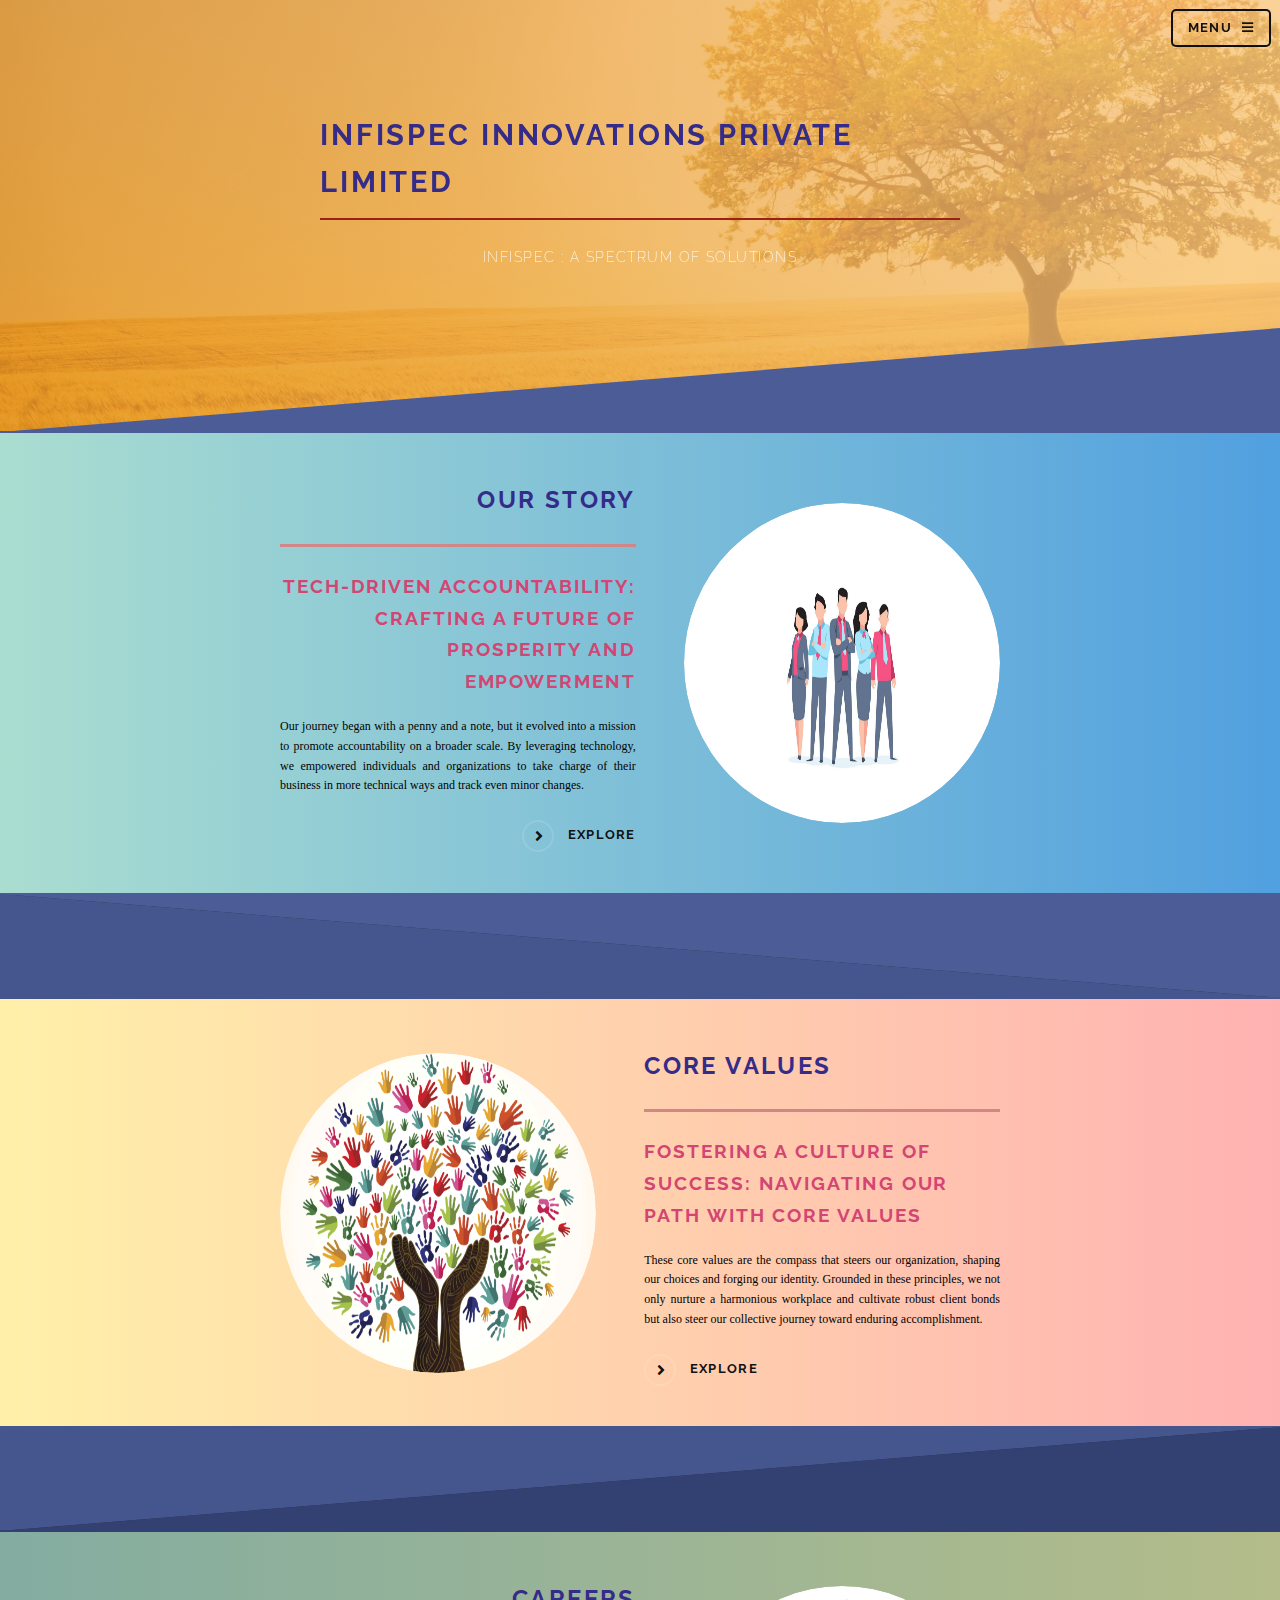
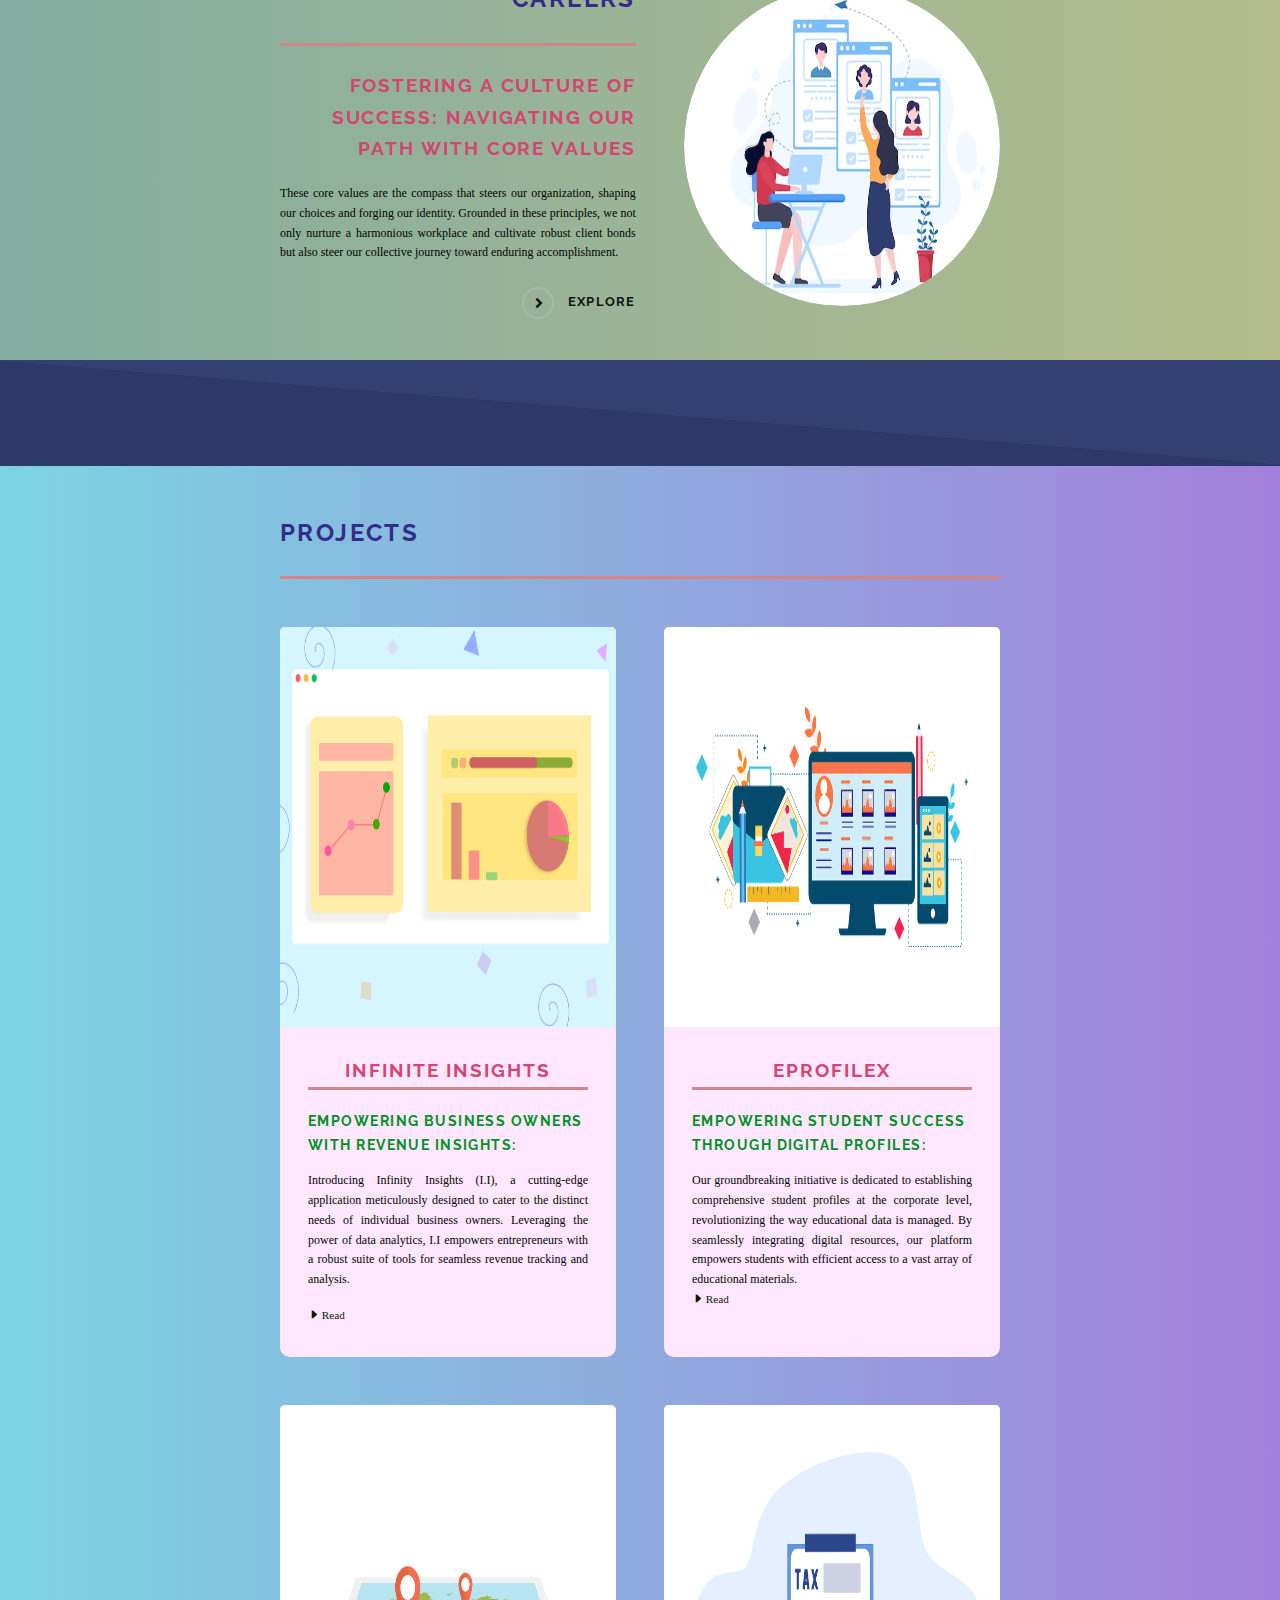
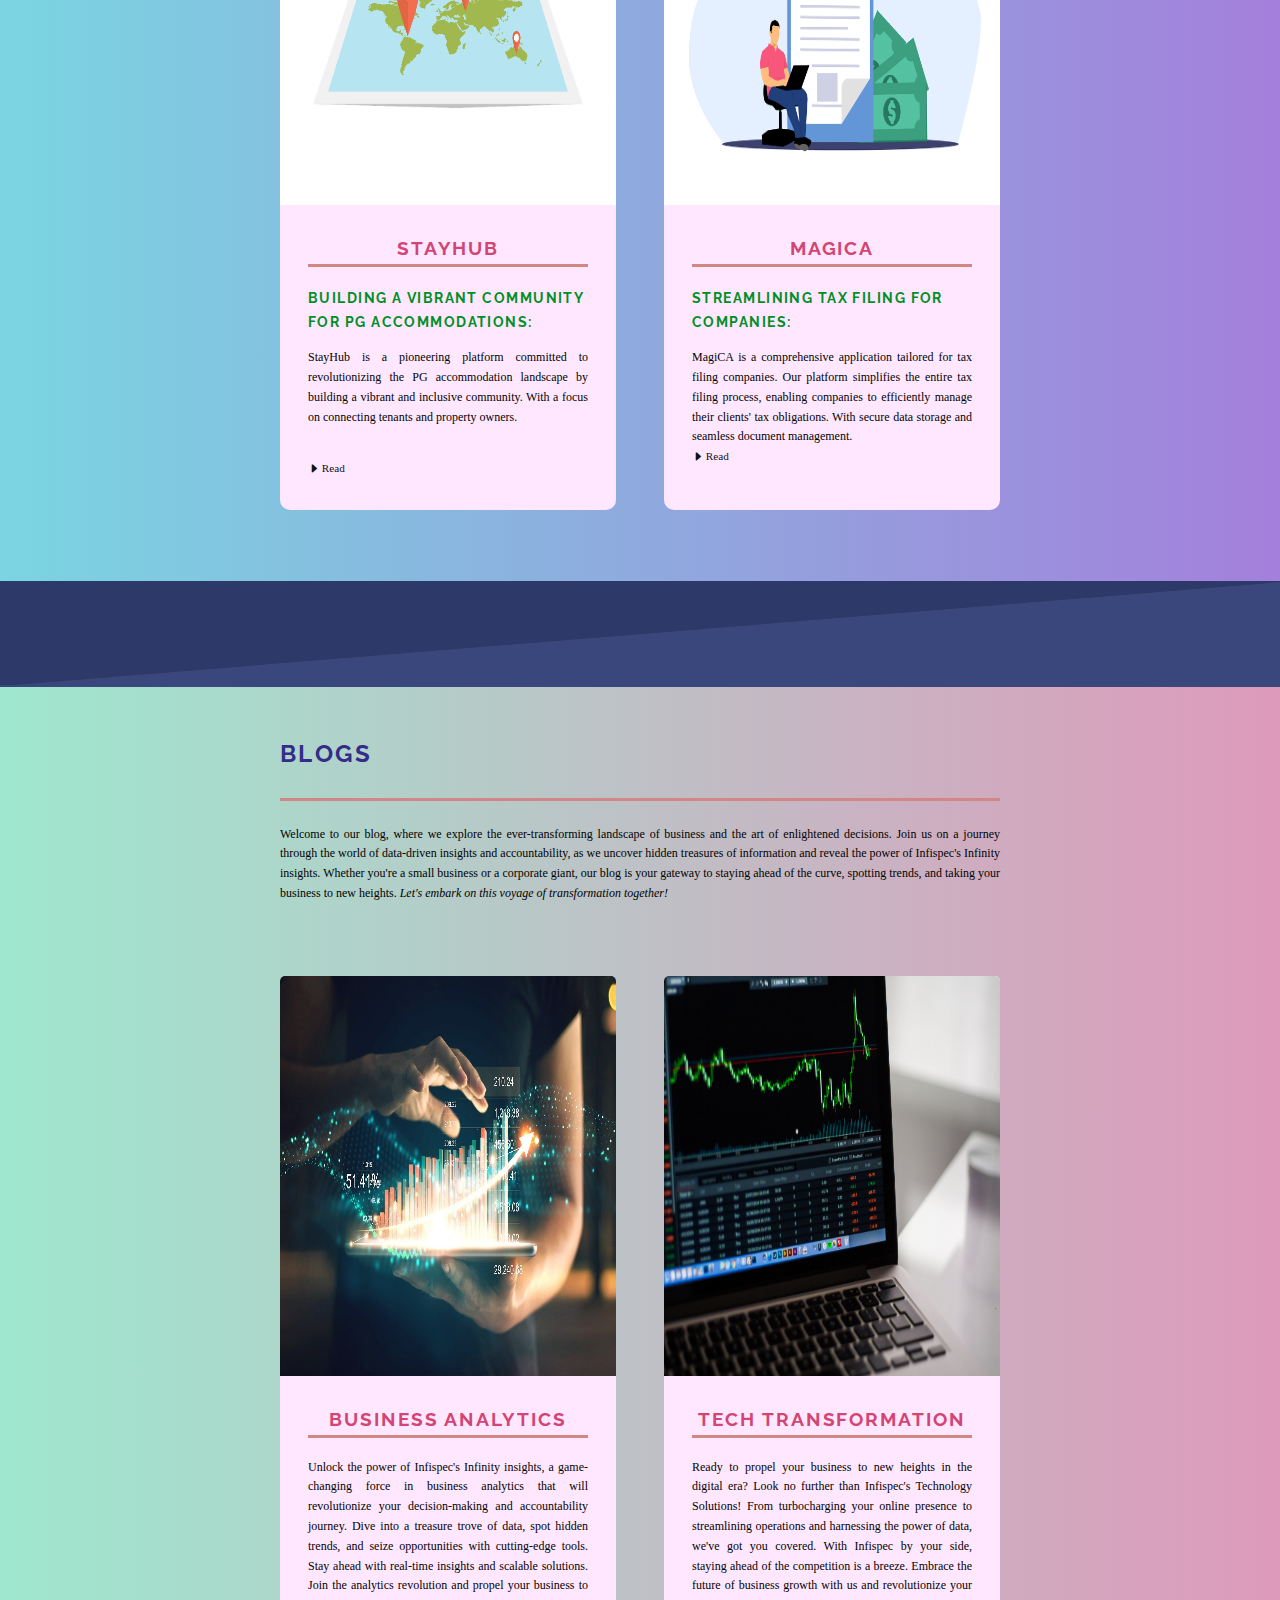
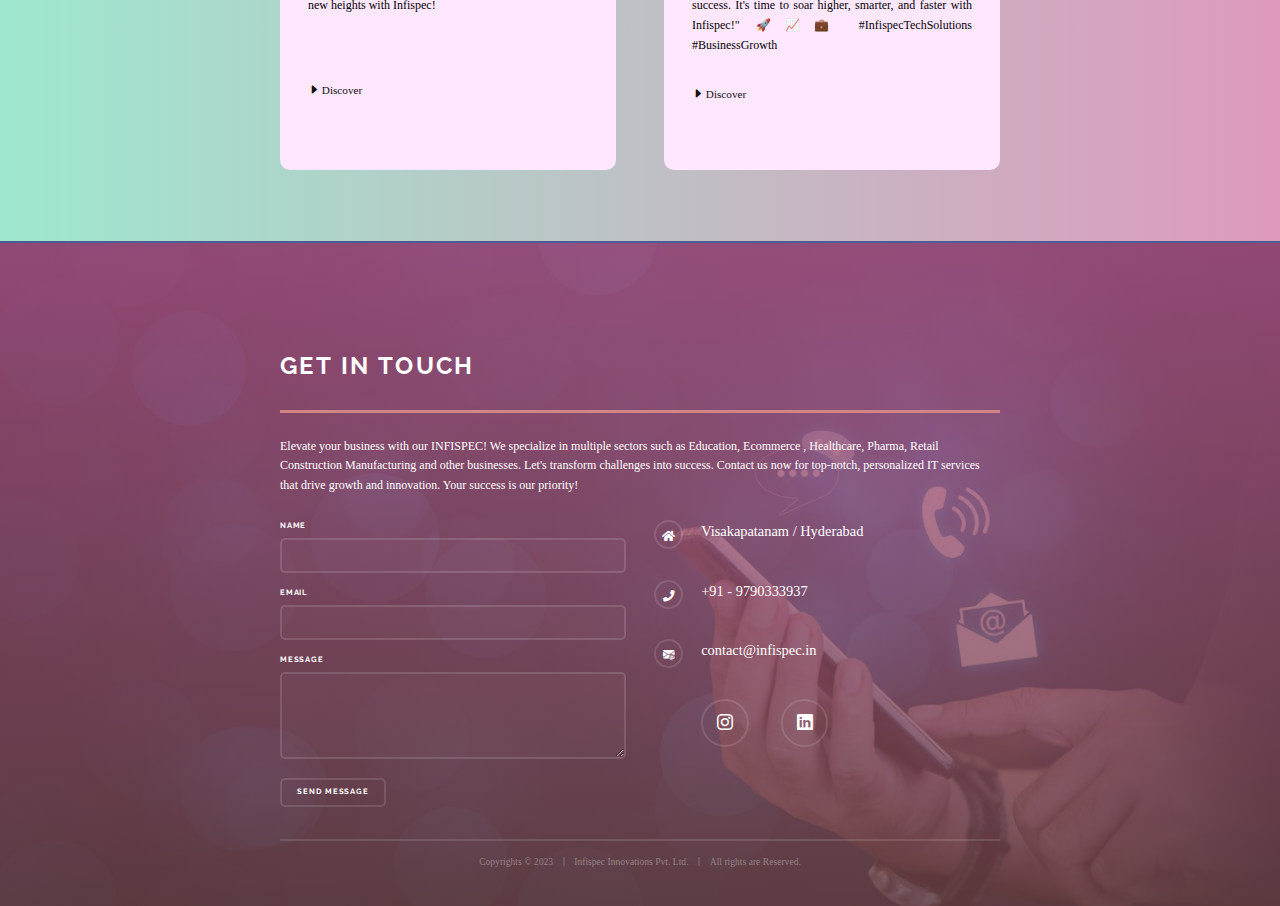
<file: index.html>
<!DOCTYPE HTML>
<!--
	Solid State by HTML5 UP
	html5up.net | @ajlkn
	Free for personal and commercial use under the CCA 3.0 license (html5up.net/license)
-->
<html>
	<head>
		<title>INFISPEC</title>
		<meta charset="utf-8" />
		<meta name="viewport" content="width=device-width, initial-scale=1, user-scalable=no"/>

		<!-- bootstrap icons -->
		<link rel="stylesheet" href="https://cdn.jsdelivr.net/npm/bootstrap-icons@1.11.1/font/bootstrap-icons.css">

		<!-- open sans font style -->
		<link href="https://fonts.googleapis.com/css?family=Open+Sans:300,400,400i,600,700|Raleway:300,400,400i,500,500i,700,800,900" rel="stylesheet">

		<link href="images/icon.jpg" rel="icon">

		<!-- css stylesheet -->
		<link rel="stylesheet" href="assets/css/main.css" />

		<noscript><link rel="stylesheet" href="assets/css/noscript.css" /></noscript>
	</head>

	<body class="is-preload">
		

		<!-- Page Wrapper -->
			<div id="page-wrapper">

				<!-- Header -->
					<header id="header" class="alt">
						<h1><a href="index.html"><img src="images/infispec-logo.png" alt=""></a></h1>
						<nav>
							<a href="#menu">Menu</a>
						</nav>
					</header>

				<!-- Menu -->
					<nav id="menu">
						<div class="inner">
							<h2>Menu</h2>
							<ul class="links">
								<li><a href="index.html">Home</a></li>
								<li><a href="ourstory.html">Our Story</a></li>
								<li><a href="values.html">Core Values</a></li>
								<li><a href="#projects">Products</a></li>
								<li><a href="careerpage.html">Career</a></li>
								<li><a href="#blogs">Blogs</a></li>
								<li><a href="#footer">Reach Out Hub</a></li>
							</ul>
							<a href="#" class="close">Close</a>
						</div>
					</nav>

				<!-- Banner -->
					<section id="banner">
						<div class="inner">
							<div class="welcome">
								<h2>Infispec Innovations Private Limited</h2>
								<div class="msg">
									<p>INFISPEC : A Spectrum of Solutions</p>
								</div>
							</div>							
						</div>
					</section>

				<!-- Wrapper -->
					<section id="wrapper">

						<!-- One -->
							<section id="one" class="wrapper spotlight style1">
								<div class="inner">
									<div class="image"><img src="images/about-us.png" alt="" /></div>
									<div class="content">
										<h2 class="major">OUR STORY</h2>
										<h1>Tech-Driven Accountability: Crafting a Future of Prosperity and Empowerment</h1>
										<p>Our journey began with a penny and a note, but it evolved into a mission to promote accountability on a broader scale. By leveraging technology, we empowered individuals and organizations to take charge of their business in more technical ways and track even minor changes.</p>
										<a href="ourstory.html" class="special">Explore</a>
									</div>
								</div>
							</section>

						<!-- Two -->
							<section id="two" class="wrapper alt spotlight style2">
								<div class="inner">
									<div class="image"><img src="images/core-values.png" alt="" /></div>
									<div class="content">
										<h2 class="major">CORE VALUES</h2>
										<h1>Fostering a Culture of Success: Navigating Our Path With Core Values</h1>
										<p>These core values are the compass that steers our organization, shaping our choices and forging our identity. Grounded in these principles, we not only nurture a harmonious workplace and cultivate robust client bonds but also steer our collective journey toward enduring accomplishment. </p>
										<a href="values.html" class="special">Explore</a>
									</div>
								</div>
							</section>
                           

						<!-- Three -->
							<section id="two" class="wrapper spotlight style7">
								<div class="inner">
									<div class="image"><img src="images/Career.png" alt="" /></div>
									<div class="content">
										<h2 class="major">CAREERS</h2>
										<h1>Fostering a Culture of Success: Navigating Our Path With Core Values</h1>
										<p>These core values are the compass that steers our organization, shaping our choices and forging our identity. Grounded in these  principles, we not only nurture a harmonious workplace and cultivate robust client bonds but also steer our collective journey toward enduring accomplishment. </p>
										<a href="careerpage.html" class="special">Explore</a>
									</div>
								</div>
							</section>

							<!-- Four-->
							<section id="projects" class="wrapper alt style6">
								<div class="inner">
									<h2 class="major">PROJECTS</h2>
									<p></p>
									<section class="features">

										<article>
											<div class="project-content">
												<div class="image"><img src="images/infinite-insights.png" alt="" /></div>
												<h1 class="major">
													Infinite Insights
												</h1>
												<h3>
													Empowering Business Owners with Revenue Insights:
												</h3>
													<p class="info info1" style="padding-bottom: 3rem;">
														Introducing Infinity Insights (I.I), a cutting-edge application meticulously designed to cater to the distinct needs of individual business owners. Leveraging the power of data analytics, I.I empowers entrepreneurs with a robust suite of tools for seamless revenue tracking and analysis. 
													</p>
													<p class="more-details" style="display: none;">
														By harnessing real-time revenue data, business owners can unveil invaluable insights, bolstering their decision-making  prowess and propelling business growth. The user-friendly interface and interactive dashboards of I.I streamline the revenue analysis process, ensuring quick access to critical information. With I.I as their trusted ally, entrepreneurs can uncover hidden opportunities, identify potential challenges, and strategize effectively, enabling them to optimize performance and thrive in a dynamic market landscape.
													</p>
													<a href="#" class="read-more-link" ><i class="bi bi-caret-right-fill"></i> Read</a>
													<a href="#" class="read-less-link" style="display: none;"><i class="bi bi-caret-up-fill"></i> Read less</a>												
											</div>	
										</article>


										<article>
											<div class="project-content">
												<div class="image" style="padding: 5rem 2rem;"><img src="images/portfolio.png" alt="" /></div>
												<h1 class="major">
													eProfileX
												</h1>
												<h3>
													Empowering Student Success through Digital Profiles:
												</h3>
												<p class="info">
													Our groundbreaking initiative is dedicated to establishing comprehensive student profiles at the corporate level, revolutionizing the way educational data is managed. By seamlessly integrating digital resources, our platform empowers students with efficient access to a vast array of educational materials.
												</p>
												<p class="more-details" style="display: none;">
													Moreover, we prioritize data accuracy and accountability, implementing robust measures to ensure reliable student data management without any loopholes. This streamlined approach not only enhances the overall learning experience but also facilitates personalized educational journeys, supporting students in achieving their academic and career goals. With our cutting-edge solution, educational institutions and corporate entities can forge stronger connections, creating a collaborative environment that fosters success and growth.
												</p>
												<a href="#" class="read-more-link "><i class="bi bi-caret-right-fill"></i> Read</a>
												<a href="#" class="read-less-link" style="display: none;"><i class="bi bi-caret-up-fill"></i> Read less</a>
											</div>
										</article>


										<article>
											<div class="project-content">
												<div class="image" style="padding: 4rem 2rem;"><img src="images/Stay-hub.png" alt="" /></div>
												<h1 class="major">
													StayHub
												</h1>
												<h3>
													Building a Vibrant Community for PG Accommodations:
												</h3>
												<p class="info" >
													StayHub is a pioneering platform committed to revolutionizing the PG accommodation landscape by building a vibrant and inclusive community. With a focus on connecting tenants and property owners.
												</p>
												<p class="more-details" style="display: none;">
													StayHub fosters meaningful relationships and encourages seamless interactions. Our platform goes beyond traditional listings, offering a user-friendly experience that enhances the search for PG stays. Tenants can explore diverse options and find accommodations that match their preferences, while property owners can showcase their spaces to a broader audience. StayHub's thriving community creates an environment where individuals can connect, collaborate, and create lasting memories, turning PG stays into unforgettable experiences.
												</p>
												<a href="#" class="read-more-link  info2" style="padding-top: 5rem;"><i class="bi bi-caret-right-fill"></i> Read</a>
												<a href="#" class="read-less-link" style="display: none;"><i class="bi bi-caret-up-fill"></i> Read less</a>
											</div>
										</article>
										

										<article>
											<div class="project-content">
												<div class="image"><img src="images/tax.png" alt="" /></div>
												<h1 class="major">
													MagiCA
												</h1>
												<h3>
													Streamlining Tax Filing for Companies:
												</h3>
												<p class="info">
													MagiCA is a comprehensive application tailored for tax filing companies. Our platform simplifies the entire tax filing process, enabling companies to efficiently manage their clients' tax obligations. With secure data storage and seamless document management.
												</p>
												<p class="more-details" style="display: none;">
													MagiCA ensures compliance and accuracy. The app offers intuitive features for tax preparation, e-filing, and client communication, improving efficiency and reducing manual errors. With real-time updates and advanced analytics, tax professionals can make well-informed decisions and deliver exceptional services. MagiCA empowers tax filing companies to streamline operations, enhance client satisfaction, and achieve remarkable success in the ever-evolving tax landscape.
												</p>
												<a href="#" class="read-more-link"><i class="bi bi-caret-right-fill"></i> Read</a>
												<a href="#" class="read-less-link" style="display: none;"><i class="bi bi-caret-up-fill"></i> Read less</a>
											</div>
										</article>
									</section>
								</div>
							</section>


							
							<!-- blog -->
							<section id="blogs" class="wrapper style4">
								<div class="inner">
									<h2 class="major">BLOGS</h2>
									<p>
										Welcome to our blog, where we explore the ever-transforming landscape of business and the art of enlightened decisions. Join us on a journey through the world of data-driven insights and accountability, as we uncover hidden treasures of information and reveal the power of Infispec's Infinity insights. Whether you're a small business or a corporate giant, our blog is your gateway to staying ahead of the curve, spotting trends, and taking your business to new heights. <i>Let's embark on this voyage of transformation together!</i>
									</p>
									<section class="features">
										<article>
											<div class="image"><img src="images/BUSINESS ANALYTICS.jpg" alt="" /></div>
											<h1 class="major">
												Business Analytics
											</h1>
											<p class="info info3" style="padding-bottom: 5em;">
												Unlock the power of Infispec's Infinity insights, a game-changing force in business analytics that will revolutionize your decision-making and accountability journey. Dive into a treasure trove of data, spot hidden trends, and seize opportunities with cutting-edge tools. Stay ahead with real-time insights and scalable solutions. Join the analytics revolution and propel your business to new heights with Infispec! 
											</p>
												<a href="business-analytics.html" class="blog-link"><span class="read-more"><i class="bi bi-caret-right-fill"></i> Discover</span></a>

										</article>
										<article>
											<div class="image"><img src="images/tech-transformation.jpg" alt="" /></div>
											<h1 class="major">
												Tech Transformation
											</h1>
											<p class="info">
												Ready to propel your business to new heights in the digital era? Look no further than Infispec's Technology Solutions! From turbocharging your online presence to streamlining operations and harnessing the power of data, we've got you covered. With Infispec by your side, staying ahead of the competition is a breeze. Embrace the future of business growth with us and revolutionize your success. It's time to soar higher, smarter, and faster with Infispec!" 🚀📈💼 #InfispecTechSolutions #BusinessGrowth
											</p>
												<a href="tech-transformation.html" class="blog-link"><span class="read-more"><i class="bi bi-caret-right-fill"></i> Discover</span></a>
										</article>
									</section>
								</div>
							</section>
					</section>

				<!-- Footer -->
					<section id="footer">
						<div class="inner">
							<h2 class="major">Get in touch</h2>
							<p>Elevate your business with our INFISPEC! We specialize in multiple sectors such as Education, Ecommerce , Healthcare, Pharma, Retail Construction Manufacturing and other businesses. Let's transform challenges into success. Contact us now for top-notch, personalized IT services that drive growth and innovation. Your success is our priority!</p>
							<form method="post" action="https://formsubmit.co/contactinfispec@gmail.com">
								<div class="fields">
									<div class="field">
										<label for="name">Name</label>
										<input type="text" name="name" id="name" />
									</div>
									<div class="field">
										<label for="email">Email</label>
										<input type="email" name="email" id="email" />
									</div>
									<div class="field">
										<label for="message">Message</label>
										<textarea name="message" id="message" rows="2"></textarea>
									</div>
								</div>
								<ul class="actions">
									<li><input type="submit" value="Send Message" /></li>
								</ul>
							</form>
							<ul class="contact">
								<li class="icon solid fa-home">
									Visakapatanam / Hyderabad								
								</li>
								<li class="icon solid fa-phone">+91 - 9790333937</li>
								<li class="icon solid bi bi-envelope-at-fill">
									<a href="mailto:contact@infispec.in">
										contact@infispec.in
									</a>
								</li>
								<li class="social-icons"> 
									<a href="https://www.instagram.com/infispec/"><i class="bi bi-instagram insta"></i></a> 
								</li>
								<li class="social-icons">
									<a href="https://www.linkedin.com/company/infispec/"><i class="bi bi-linkedin linkedin"></i></a>
								</li>					
							</ul>
							<ul class="copyright">
								<li>Copyrights &copy; 2023 </li> <li> Infispec Innovations Pvt. Ltd. </li><li>All rights are Reserved.</li>
							</ul>
						</div>
					</section>

			</div>

		<!-- Scripts -->
			<script src="assets/js/jquery.min.js"></script>
			<script src="assets/js/jquery.scrollex.min.js"></script>
			<script src="assets/js/browser.min.js"></script>
			<script src="assets/js/breakpoints.min.js"></script>
			<script src="assets/js/util.js"></script>
			<script src="assets/js/main.js"></script>



			<script>
				// JavaScript to handle "Read more" and "Read less" click events
				const projectContents = document.querySelectorAll('.project-content');
				
				projectContents.forEach(content => {
					const readMoreLink = content.querySelector('.read-more-link');
					const readLessLink = content.querySelector('.read-less-link');
					const moreDetails = content.querySelector('.more-details');
					const info = content.querySelector('.info');
					const info1 = content.querySelector('.info1');
					const info2 = content.querySelector('.info2');
					const info3 = content.querySelector('.info3');
					
					readMoreLink.addEventListener('click', function (e) {
						e.preventDefault();
						moreDetails.style.display = 'block';
						readMoreLink.style.display = 'none';
						readLessLink.style.display = 'block';
						info.style.marginBottom = '0em';
						info1.style.paddingBottom = '0rem';
						info2.style.paddingTop = '0rem';
						content.classList.add('expanded'); // Add the 'expanded' class to reduce top padding
					});
		
					readLessLink.addEventListener('click', function (e) {
						e.preventDefault();
						moreDetails.style.display = 'none';
						readMoreLink.style.display = 'block';
						readLessLink.style.display = 'none';
						
						const screenWidth = window.innerWidth;
						if (screenWidth <= 1440 && screenWidth > 786) {
							info1.style.paddingBottom = '1rem';
							info2.style.paddingTop = '2rem';
							info3.style.paddingBottom = '';
						} else if (screenWidth <= 786 && screenWidth > 425) {
							info1.style.paddingBottom = '1rem';
							info2.style.paddingTop = '0rem';
							info3.style.paddingBottom = '8em';
						}else if (screenWidth <= 425){
							info1.style.paddingBottom = '0rem';
							info2.style.paddingTop = '0rem';
							info3.style.paddingBottom = '2em';
						} else {
							info1.style.paddingBottom = '3rem';
							info2.style.paddingTop = '5rem';
							info3.style.paddingBottom = '';
						}
						
						content.classList.remove('expanded'); // Remove the 'expanded' class to revert top padding
					});
				});


				// Function to update padding of .info elements
				function updatePadding() {
					const info1 = document.querySelector('.info1');
					const info2 = document.querySelector('.info2');
					const info3 = document.querySelector('.info3');
					const screenWidth = window.innerWidth;
				
					if (screenWidth <= 1440 && screenWidth > 786) {
						info1.style.paddingBottom = '1rem';
						info2.style.paddingTop = '2rem';
						info3.style.paddingBottom = '';
					} else if (screenWidth <= 786 && screenWidth > 425) {
						info1.style.paddingBottom = '1rem';
						info2.style.paddingTop = '0rem';
						info3.style.paddingBottom = '8em';
					} else if (screenWidth <= 425){
						info1.style.paddingBottom = '0rem';
						info2.style.paddingTop = '0rem';
						info3.style.paddingBottom = '2em';
					} else {
						info1.style.paddingBottom = '3rem';
						info2.style.paddingTop = '5rem';
						info3.style.paddingBottom = '';
					}
					}
				
					// Initial call to set padding based on the current screen width
					updatePadding();
				
					// Add an event listener to update padding when the window is resized
					window.addEventListener('resize', updatePadding);
			</script>
	</body>
</html>
</file>
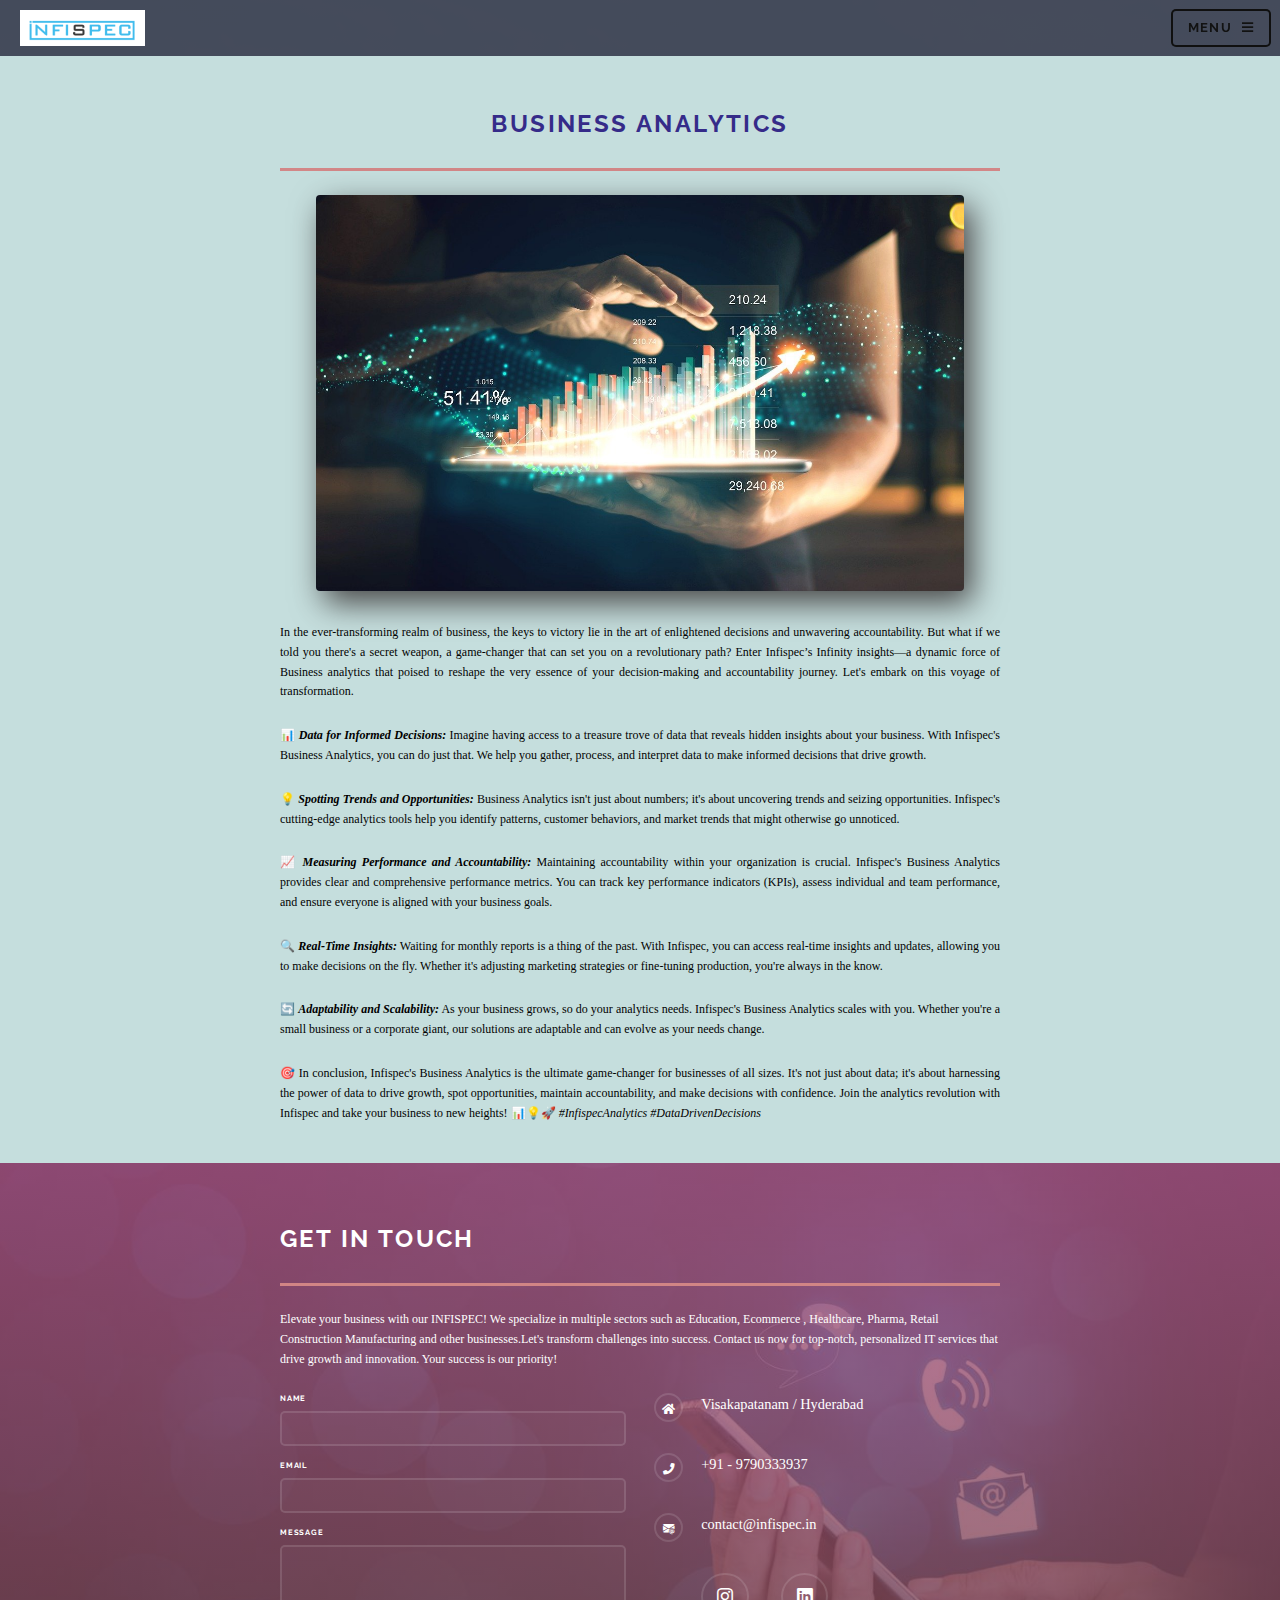
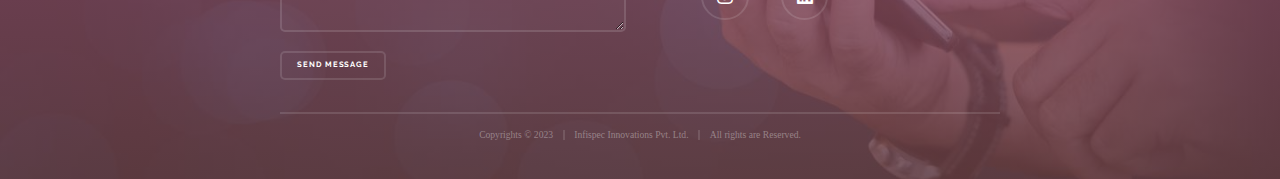
<file: business-analytics.html>
<!DOCTYPE html>
<html lang="en">
<head>
    <meta charset="UTF-8">
    <meta name="viewport" content="width=device-width, initial-scale=1.0">
    <title>Blog</title>

    <!-- bootstrap icons -->
    <link rel="stylesheet" href="https://cdn.jsdelivr.net/npm/bootstrap-icons@1.11.1/font/bootstrap-icons.css">

    <!-- open sans font style -->
    <link href="https://fonts.googleapis.com/css?family=Open+Sans:300,400,400i,600,700|Raleway:300,400,400i,500,500i,700,800,900" rel="stylesheet">

    <link href="images/icon.jpg" rel="icon">

    <!-- css stylesheet -->
    <link rel="stylesheet" href="assets/css/main.css" />
    <link rel="stylesheet" href="assets/css/blog.css" />

    <noscript><link rel="stylesheet" href="assets/css/noscript.css" /></noscript>
</head>
<body class="is-preload">

    <!-- Page Wrapper -->
    <div id="page-wrapper">

        <!-- Header -->
        <header id="header">
            <h1><a href="index.html"><img src="images/infispec-logo.png" alt=""></a></h1>
            <nav>
                <a href="#menu">Menu</a>
            </nav>
        </header>

        <!-- Menu -->
        <nav id="menu">
            <div class="inner">
                <h2>Menu</h2>
                <ul class="links">
                    <li><a href="index.html">Home</a></li>
                    <li><a href="ourstory.html">Our Story</a></li>
                    <li><a href="values.html">Core Values</a></li>
                    <li><a href="index.html#projects">Products</a></li>
                    <li><a href="careerpage.html">Career</a></li>
                    <li><a href="index.html#blogs">Blogs</a></li>
                    <li><a href="#footer">Reach Out Hub</a></li>
                </ul>
                <a href="#" class="close">Close</a>
            </div>
        </nav>

        <!-- Sections -->
        <section id="wrapper">
            <section id="blog" class="wrapper">
                <div class="inner">
                    <div class="content">
                        <h2 class="major blog-heading">Business Analytics</h2>
                        <div class="blog-image"><img src="images/BUSINESS ANALYTICS.jpg" alt="" ></div>

                        <p>In the ever-transforming realm of business, the keys to victory lie in the art of enlightened decisions and unwavering accountability. But what if we told you there's a secret weapon, a game-changer that can set you on a revolutionary path? Enter Infispec’s Infinity insights—a dynamic force of Business analytics that poised to reshape the very essence of your decision-making and accountability journey. Let's embark on this voyage of transformation.</p>
                        <p>📊 <b><i>Data for Informed Decisions:</i></b>  Imagine having access to a treasure trove of data that reveals hidden insights about your business. With Infispec's Business Analytics, you can do just that. We help you gather, process, and interpret data to make informed decisions that drive growth.</p>
                        <p>💡 <b><i>Spotting Trends and Opportunities:</i></b> Business Analytics isn't just about numbers; it's about uncovering trends and seizing opportunities. Infispec's cutting-edge analytics tools help you identify patterns, customer behaviors, and market trends that might otherwise go unnoticed.</p>
                        <p>📈 <b><i>Measuring Performance and Accountability:</i></b> Maintaining accountability within your organization is crucial. Infispec's Business Analytics provides clear and comprehensive performance metrics. You can track key performance indicators (KPIs), assess individual and team performance, and ensure everyone is aligned with your business goals.</p>
                        <p>🔍 <b><i>Real-Time Insights:</i></b> Waiting for monthly reports is a thing of the past. With Infispec, you can access real-time insights and updates, allowing you to make decisions on the fly. Whether it's adjusting marketing strategies or fine-tuning production, you're always in the know.</p>
                        <p>🔄 <b><i>Adaptability and Scalability:</i></b> As your business grows, so do your analytics needs. Infispec's Business Analytics scales with you. Whether you're a small business or a corporate giant, our solutions are adaptable and can evolve as your needs change.</p>
                        <p>🎯 In conclusion, Infispec's Business Analytics is the ultimate game-changer for businesses of all sizes. It's not just about data; it's about harnessing the power of data to drive growth, spot opportunities, maintain accountability, and make decisions with confidence. Join the analytics revolution with Infispec and take your business to new heights! 📊💡🚀 <i>#InfispecAnalytics #DataDrivenDecisions</i> </p>
                    </div>
                </div>
                    

            </section>
        </section>
        

        <!-- Footer -->
        <section id="footer">
            <div class="inner">
                <h2 class="major">Get in touch</h2>
                <p>Elevate your business with our INFISPEC! We specialize in multiple sectors such as Education, Ecommerce , Healthcare, Pharma, Retail Construction Manufacturing and other businesses.Let's transform challenges into success. Contact us now for top-notch, personalized IT services that drive growth and innovation. Your success is our priority!</p>
                <form method="post" action="https://formsubmit.co/contactinfispec@gmail.com">
                    <div class="fields">
                        <div class="field">
                            <label for="name">Name</label>
                            <input type="text" name="name" id="name" />
                        </div>
                        <div class="field">
                            <label for="email">Email</label>
                            <input type="email" name="email" id="email" />
                        </div>
                        <div class="field">
                            <label for="message">Message</label>
                            <textarea name="message" id="message" rows="2"></textarea>
                        </div>
                    </div>
                    <ul class="actions">
                        <li><input type="submit" value="Send Message" /></li>
                    </ul>
                </form>
                <ul class="contact">
                    <li class="icon solid fa-home">
                        Visakapatanam / Hyderabad								
                    </li>
                    <li class="icon solid fa-phone">+91 - 9790333937</li>
                    <li class="icon solid bi bi-envelope-at-fill">
                        <a href="mailto:contact@infispec.in">
                            contact@infispec.in
                        </a>
                    </li>
                    <li class="social-icons"> 
                        <a href="https://www.instagram.com/infispec/"><i class="bi bi-instagram insta"></i></a> 
                    </li>
                    <li class="social-icons">
                        <a href="https://www.linkedin.com/company/infispec/"><i class="bi bi-linkedin linkedin"></i></a>
                    </li>					
                </ul>
                <ul class="copyright">
                    <li>Copyrights &copy; 2023 </li> <li> Infispec Innovations Pvt. Ltd. </li><li>All rights are Reserved.</li>
                </ul>
            </div>
        </section>            
    </div>


    <!-- Scripts -->
			<script src="assets/js/jquery.min.js"></script>
			<script src="assets/js/jquery.scrollex.min.js"></script>
			<script src="assets/js/browser.min.js"></script>
			<script src="assets/js/breakpoints.min.js"></script>
			<script src="assets/js/util.js"></script>
			<script src="assets/js/main.js"></script>
    
</body>
</html>
</file>
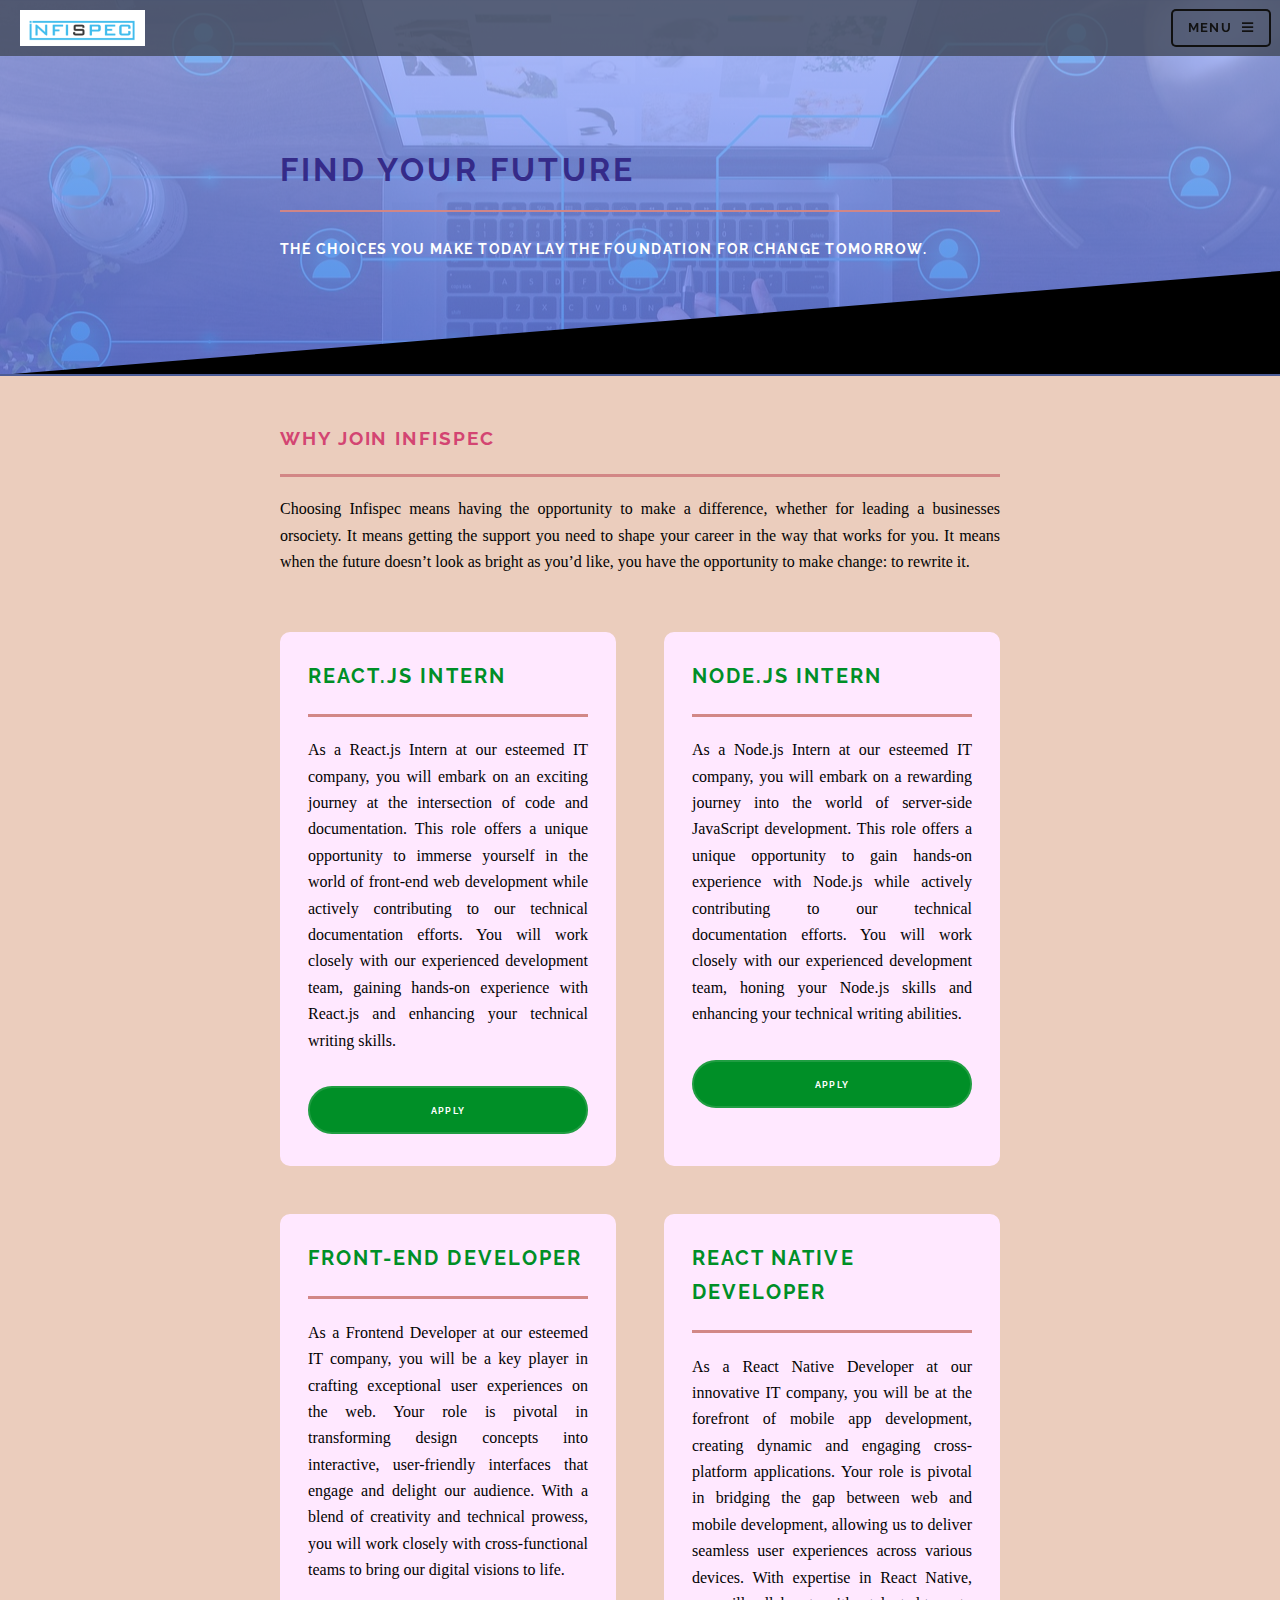
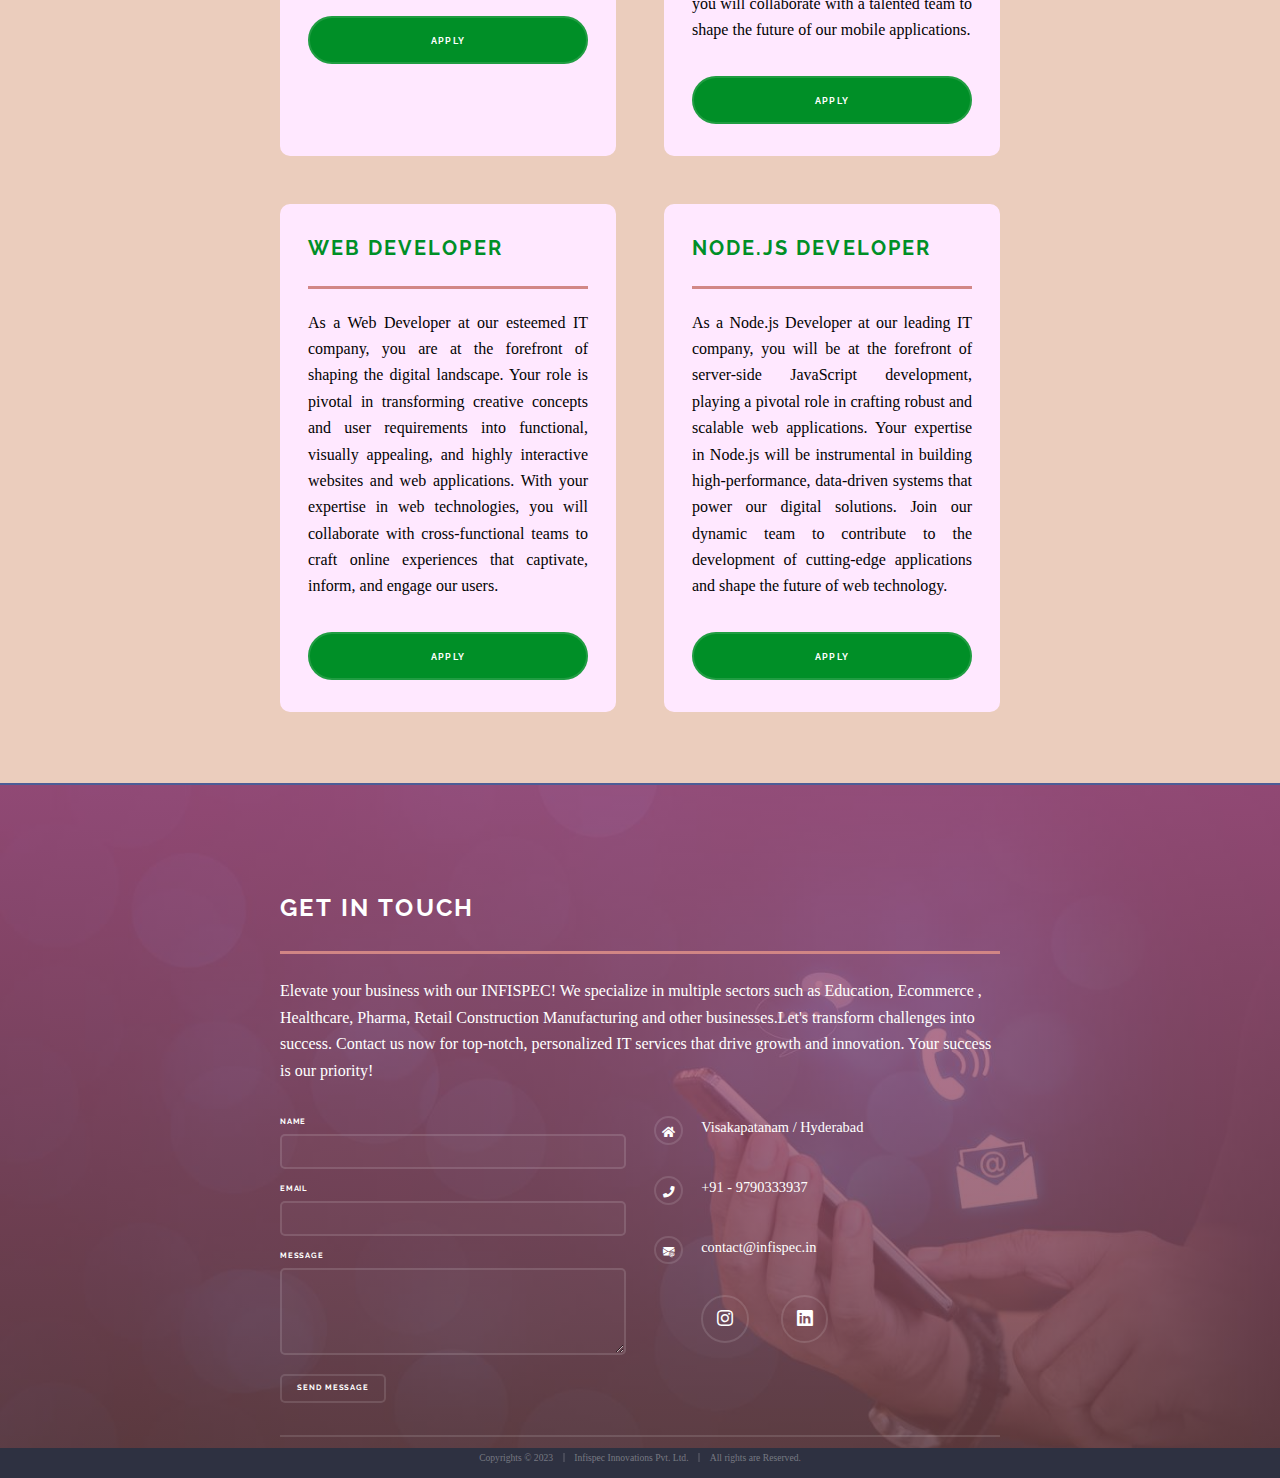
<file: careerpage.html>
<!DOCTYPE HTML>
<!--
	Solid State by HTML5 UP
	html5up.net | @ajlkn
	Free for personal and commercial use under the CCA 3.0 license (html5up.net/license)
-->
<html>
	<head>
		<title>CAREERS</title>
		
		<meta charset="utf-8" />
		<meta name="viewport" content="width=device-width, initial-scale=1, user-scalable=no" />
		
		<link href="images/icon.jpg" rel="icon">

		<link href="https://fonts.googleapis.com/css?family=Open+Sans:300,400,400i,600,700|Raleway:300,400,400i,500,500i,700,800,900" rel="stylesheet">

		<link rel="stylesheet" href="https://cdn.jsdelivr.net/npm/bootstrap-icons@1.10.5/font/bootstrap-icons.css">

		<link rel="stylesheet" href="assets/css/main.css" />
		<link rel="stylesheet" href="assets/css/careerpage.css" />

		<noscript><link rel="stylesheet" href="assets/css/noscript.css" /></noscript>
	</head>
	<body class="is-preload">

		<!-- Page Wrapper -->
			<div id="page-wrapper">

				<!-- Header -->
					<header id="header">
						<h1><a href="index.html"><img src="images/infispec-logo.png" alt=""></a></h1>
						<nav>
							<a href="#menu">Menu</a>
						</nav>
					</header>

				<!-- Menu -->
				<nav id="menu">
					<div class="inner">
						<h2>Menu</h2>
						<ul class="links">
							<li><a href="index.html">Home</a></li>
							<li><a href="ourstory.html">Our Story</a></li>
							<li><a href="values.html">Core Values</a></li>
							<li><a href="index.html#projects">Products</a></li>
							<li><a href="careerpage.html">Career</a></li>
							<li><a href="index.html#blogs">Blogs</a></li>
							<li><a href="#footer">Reach Out Hub</a></li>
						</ul>
						<a href="#" class="close">Close</a>
					</div>
				</nav>

				<!-- Wrapper -->
					<section id="wrapper">
						<header>
							<div class="inner">
								<h2>FIND YOUR FUTURE</h2>
								<h5>The choices you make today lay the foundation for change tomorrow.</h5>
							</div>
						</header>

						<!-- Content -->
							<div class="wrapper">
								<div class="inner">
									<h1 class="major">WHY JOIN INFISPEC</h1>
									
									
									<p>Choosing Infispec means having the opportunity to make a difference, whether for  leading a businesses orsociety. It means getting the support you need to shape your career in the way that works for you. It means when the future doesn’t look as bright as you’d like, you have the opportunity to make change: to rewrite it.</p>

									<section class="features">
										<article>
											<div class="content">
                                                <h3 class="major">React.js Intern</h3>
                                                <p>As a React.js Intern at our esteemed IT company, you will embark on an exciting journey at the intersection of code and documentation. This role offers a unique opportunity to immerse yourself in the world of front-end web development while actively contributing to our technical documentation efforts. You will work closely with our experienced development team, gaining hands-on experience with React.js and enhancing your technical writing skills.
												</p>
												 <button class="btn"><a href="job1.html"> Apply </a></button>
                                            </div>
										</article>
									    <article>
											<div class="content">
												<h3 class="major">Node.js Intern</h3>
											    <p>As a Node.js Intern at our esteemed IT company, you will embark on a rewarding journey into the world of server-side JavaScript development. This role offers a unique opportunity to gain hands-on experience with Node.js while actively contributing to our technical documentation efforts. You will work closely with our experienced development team, honing your Node.js skills and enhancing your technical writing abilities.</p>
												<button class="btn"><a href="job2.html"> Apply </a></button>
											</div>
											    
										</article>
                                        <article>
											<div class="content">
												<h3 class="major">Front-end Developer</h3>
												<p>As a Frontend Developer at our esteemed IT company, you will be a key player in crafting exceptional user experiences on the web. Your role is pivotal in transforming design concepts into interactive, user-friendly interfaces that engage and delight our audience. With a blend of creativity and technical prowess, you will work closely with cross-functional teams to bring our digital visions to life.</p>
												<button class="btn"><a href="job3.html"> Apply </a></button>
											</div>
										</article>
                                        <article>
											<div class="content">
												<h3 class="major">React Native Developer</h3>
												<p>As a React Native Developer at our innovative IT company, you will be at the forefront of mobile app development, creating dynamic and engaging cross-platform applications. Your role is pivotal in bridging the gap between web and mobile development, allowing us to deliver seamless user experiences across various devices. With expertise in React Native, you will collaborate with a talented team to shape the future of our mobile applications.</p>
												<button class="btn"><a href="job4.html"> Apply </a></button>
											</div>
											
										</article>
										<article>
											<div class="content">
												<h3 class="major">Web Developer</h3>
												<p>As a Web Developer at our esteemed IT company, you are at the forefront of shaping the digital landscape. Your role is pivotal in transforming creative concepts and user requirements into functional, visually appealing, and highly interactive websites and web applications. With your expertise in web technologies, you will collaborate with cross-functional teams to craft online experiences that captivate, inform, and engage our users.</p>
												<button class="btn"><a href="job5.html"> Apply </a></button>
											</div>
											
										</article>
										<article>
											<div class="content">
												<h3 class="major">Node.js Developer</h3>
												<p>As a Node.js Developer at our leading IT company, you will be at the forefront of server-side JavaScript development, playing a pivotal role in crafting robust and scalable web applications. Your expertise in Node.js will be instrumental in building high-performance, data-driven systems that power our digital solutions. Join our dynamic team to contribute to the development of cutting-edge applications and shape the future of web technology.</p>
												<button class="btn"><a href="job6.html"> Apply </a></button>
											</div>
											
										</article>
									</section>	
								</div>		
							</div>		

								
					</section>
					<!-- Footer -->
					<section id="footer">
						<div class="inner">
							<h2 class="major">Get in touch</h2>
							<p class="footer">Elevate your business with our INFISPEC! We specialize in multiple sectors such as Education, Ecommerce , Healthcare, Pharma, Retail Construction Manufacturing and other businesses.Let's transform challenges into success. Contact us now for top-notch, personalized IT services that drive growth and innovation. Your success is our priority!</p>
							<form method="post" action="https://formsubmit.co/contactinfispec@gmail.com">
								<div class="fields">
									<div class="field">
										<label for="name">Name</label>
										<input type="text" name="name" id="name" />
									</div>
									<div class="field">
										<label for="email">Email</label>
										<input type="email" name="email" id="email" />
									</div>
									<div class="field">
										<label for="message">Message</label>
										<textarea name="message" id="message" rows="2"></textarea>
									</div>
								</div>
								<ul class="actions">
									<li><input type="submit" value="Send Message" /></li>
								</ul>
							</form>
							<ul class="contact">
								<li class="icon solid fa-home">
									Visakapatanam / Hyderabad								
								</li>
								<li class="icon solid fa-phone">+91 - 9790333937</li>
								<li class="icon solid bi bi-envelope-at-fill">
									<a href="mailto:contact@infispec.in">
										contact@infispec.in
									</a>
								</li>
								<li class="social-icons"> 
									<a href="https://www.instagram.com/infispec/"><i class="bi bi-instagram insta"></i></a> 
								</li>
								<li class="social-icons">
									<a href="https://www.linkedin.com/company/infispec/"><i class="bi bi-linkedin linkedin"></i></a>
								</li>						
							</ul>
							<ul class="copyright">
								<li>Copyrights &copy; 2023 </li> <li> Infispec Innovations Pvt. Ltd. </li><li>All rights are Reserved.</li>
							</ul>
						</div>
					</section>

			</div>

		<!-- Scripts -->
			<script src="assets/js/jquery.min.js"></script>
			<script src="assets/js/jquery.scrollex.min.js"></script>
			<script src="assets/js/browser.min.js"></script>
			<script src="assets/js/breakpoints.min.js"></script>
			<script src="assets/js/util.js"></script>
			<script src="assets/js/main.js"></script>

	</body>
</html>
</file>
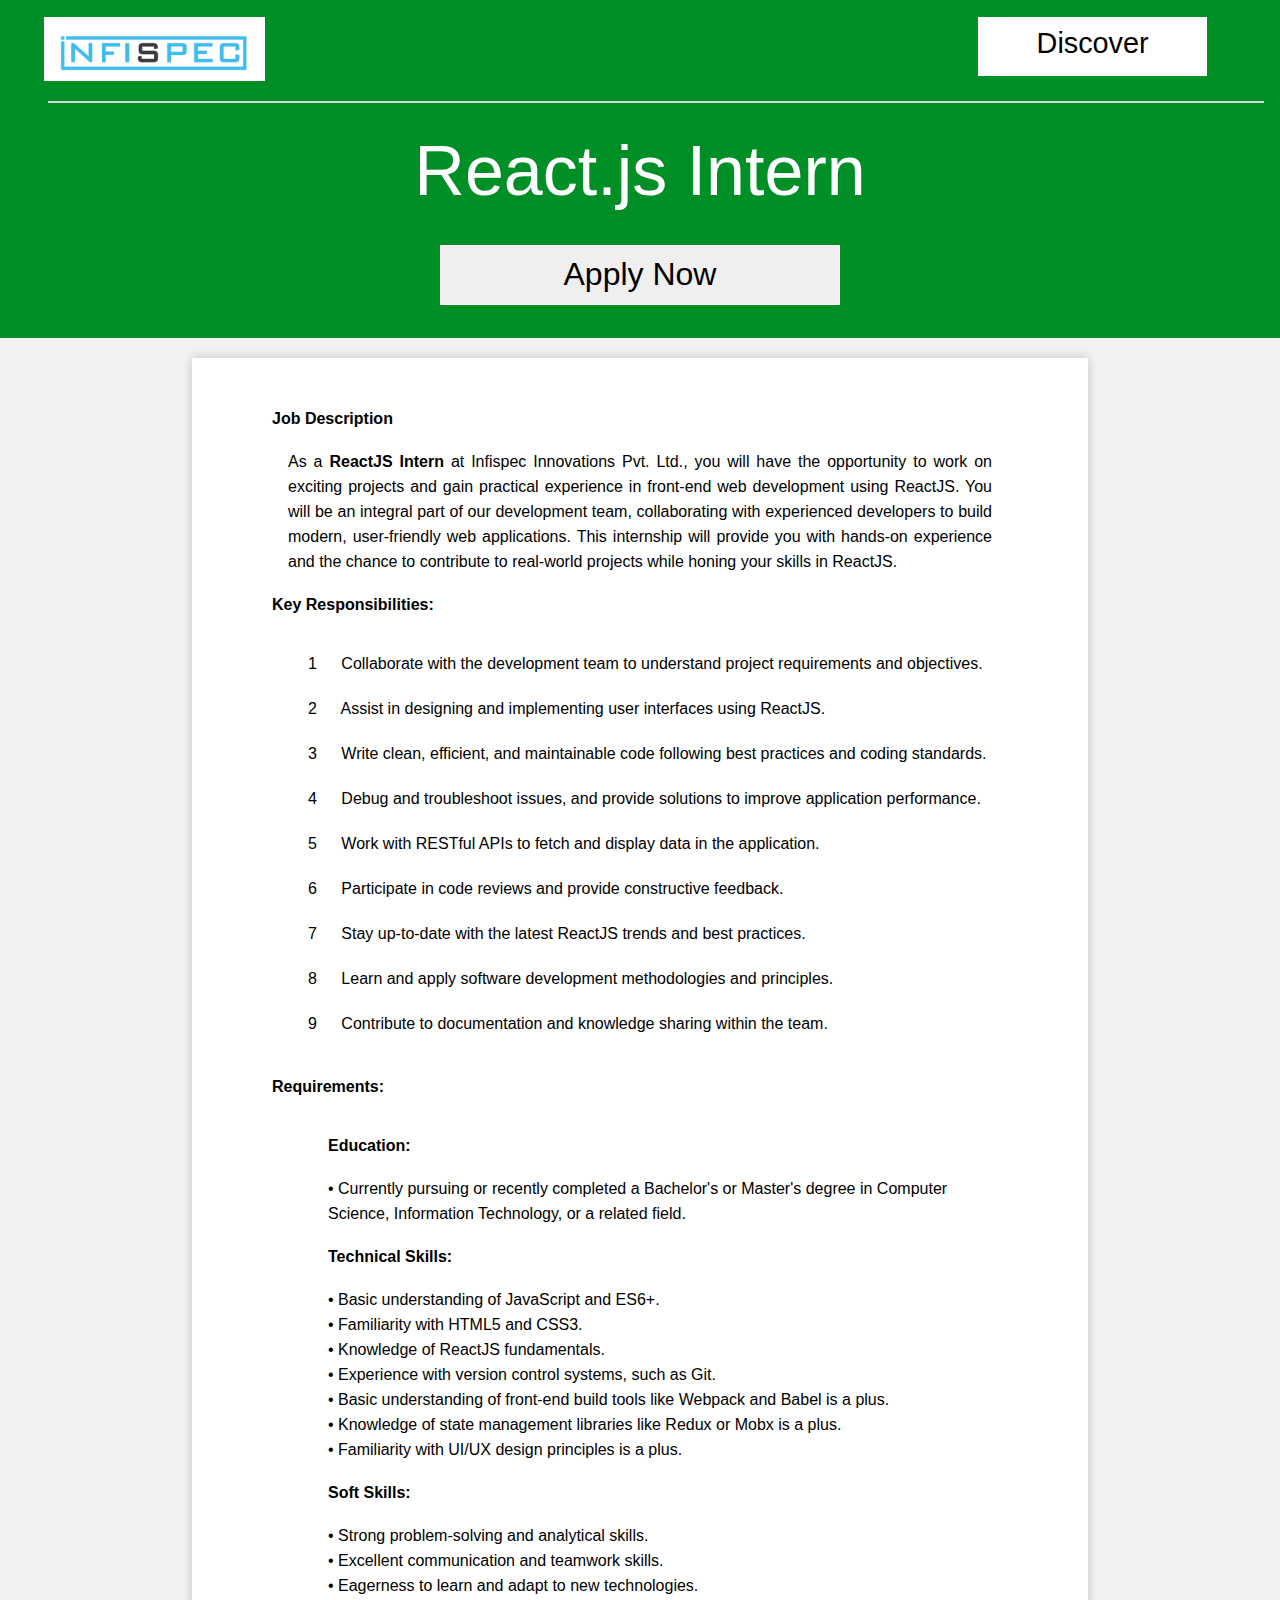
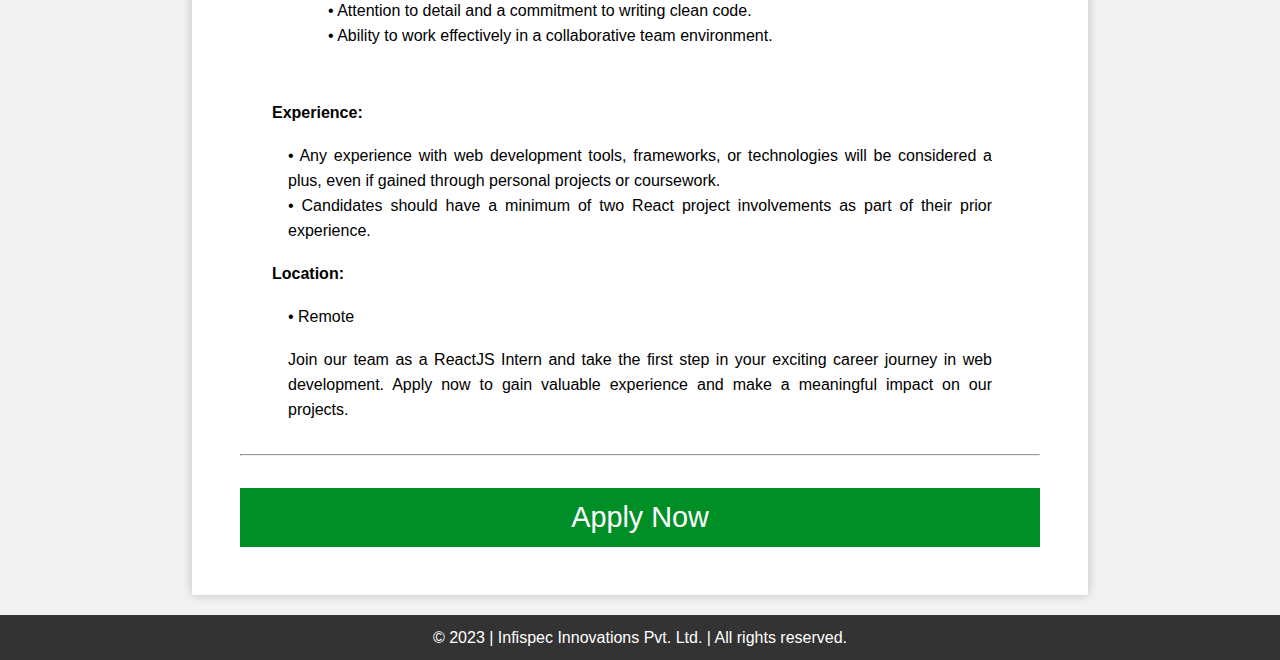
<file: job1.html>
<!DOCTYPE html>
<html>
<head>
    <meta charset="utf-8">    
    <title>INFISPEC </title>
    
    <!-- CSS Stylesheet -->
    <link rel="stylesheet" href="assets/css/career.css" />
</head>
<body>
     <!-------------------------------------- Header ---------------------------------------------->
    <header>
      <ul class ="container1">
        <a href="index.html" class="logo"><img src="images/infispec-logo.png" alt="" ></a>
      <li class="item"><a href="careerpage.html">Discover</a></li>
      <ul>
     </header>

    <!-------------------------------------- Job Title ----------------------------------------------> 
    <div class="job-title">
        <h1>React.js Intern</h1>
        <button  class="button" onclick="window.location.href='https://docs.google.com/forms/d/e/1FAIpQLSc90pnjBTsopZQ55SmWFe_uIcNRp2yvODzMwxqoZjaHcRzESw/viewform?usp=sf_link'"> Apply Now</button>
    </div>

    <div class ="container">
        <!-------------------------------------- Job Description ---------------------------------------------->
        <div class="job-description">
            <p class="description-title"> 
                <b>
                    Job Description
                </b> 
            </p>
            <br/>
            <p class="description">
                As a <strong>ReactJS Intern</strong> at Infispec Innovations Pvt. Ltd., you will have the opportunity to work on exciting projects and gain practical experience in front-end web development using ReactJS. You will be an integral part of our development team, collaborating with experienced developers to build modern, user-friendly web applications. This internship will provide you with hands-on experience and the chance to contribute to real-world projects while honing your skills in ReactJS.
            </p>
            <br/>

            <!-------------------------------------- Key Responsibilities ---------------------------------------------->
            <p class="description-title"> 
                <b>
                    Key Responsibilities:
                </b> 
            </p>
            <br/>
            <div class="description">
                <dl>
                    <dd>
                        Collaborate with the development team to understand project requirements and objectives.
                    </dd>
                    <dd>
                        Assist in designing and implementing user interfaces using ReactJS.
                    </dd>
                    <dd>
                        Write clean, efficient, and maintainable code following best practices and coding standards.
                    </dd>
                    <dd>
                        Debug and troubleshoot issues, and provide solutions to improve application performance.
                    </dd>    
                    <dd>
                        Work with RESTful APIs to fetch and display data in the application.
                    </dd>    
                    <dd>
                        Participate in code reviews and provide constructive feedback.
                    </dd>    
                    <dd>
                        Stay up-to-date with the latest ReactJS trends and best practices.
                    </dd>    
                    <dd>
                        Learn and apply software development methodologies and principles.
                    </dd>    
                    <dd>
                        Contribute to documentation and knowledge sharing within the team.
                    </dd>    
                </dl>
            </div>
            <br/>

            <!-------------------------------------- Requirements ---------------------------------------------->
            <p class="description-title"> 
                <b>Requirements:</b> 
            </p><br/>
            <div class="description">
                <ul>
                    <li>
                        <b>
                            Education:
                        </b>
                    </li>
                    <br/>
                        <li>
                            • Currently pursuing or recently completed a Bachelor's or Master's degree in Computer Science, Information Technology, or a related field.
                        </li>
                    <br/>

                    <li>
                        <b>
                            Technical Skills:
                        </b>
                    </li>
                    <br/>
                        <li>
                            • Basic understanding of JavaScript and ES6+.
                        </li>
                        <li>
                            • Familiarity with HTML5 and CSS3.
                        </li>
                        <li>
                            • Knowledge of ReactJS fundamentals.
                        </li>
                        <li>
                            • Experience with version control systems, such as Git.
                        </li>
                        <li>
                            • Basic understanding of front-end build tools like Webpack and Babel is a plus.
                        </li>
                        <li>
                            • Knowledge of state management libraries like Redux or Mobx is a plus.
                        </li>
                        <li>
                            • Familiarity with UI/UX design principles is a plus.
                        </li>
                    <br/>

                    <li>
                        <b>
                            Soft Skills:
                        </b>
                    </li>
                    <br/>
                        <li>
                            • Strong problem-solving and analytical skills.
                        </li>
                        <li>
                            • Excellent communication and teamwork skills.
                        </li>
                        <li>
                            • Eagerness to learn and adapt to new technologies.
                        </li>
                        <li>
                            • Attention to detail and a commitment to writing clean code.
                        </li>
                        <li>
                            •  Ability to work effectively in a collaborative team environment.
                        </li>
                    <br/>
                </ul>
            </div><br/>

            <!-------------------------------------- Experience ---------------------------------------------->
            <p class="description-title"> 
                <b>
                    Experience:
                </b> 
            </p>
            <br/>
            <div class="description">
                <p>
                    • Any experience with web development tools, frameworks, or technologies will be considered a plus, even if gained through personal projects or coursework.
                </p>
                <p>
                    • Candidates should have a minimum of two React project involvements as part of their prior experience.
                </p>
            </div>
            <br/>

            <!-------------------------------------- Location ---------------------------------------------->
            <p class="description-title"> 
                <b>
                    Location:
                </b> 
            </p>
            <br/>
            <div class="description">
                <p>
                    • Remote
                </p>
            </div>
            <br/>

            <p class="description">
                Join our team as a ReactJS Intern and take the first step in your exciting career journey in web development. Apply now to gain valuable experience and make a meaningful impact on our projects.
            </p>
        </div>
              
        <!-------------------------------------- Apply button ---------------------------------------------->
        <hr />
        <div class="apply-now">
            <button  class="apply-button" onclick="window.location.href='https://docs.google.com/forms/d/e/1FAIpQLSc90pnjBTsopZQ55SmWFe_uIcNRp2yvODzMwxqoZjaHcRzESw/viewform?usp=sf_link'"> Apply Now</button>
         </div>
    </div>
    
    <!-------------------------------------- Footer ---------------------------------------------->
    <footer >
        <p>&copy; 2023 | Infispec Innovations Pvt. Ltd. | All rights reserved.</p>
    </footer>
</body>
</html>
</file>
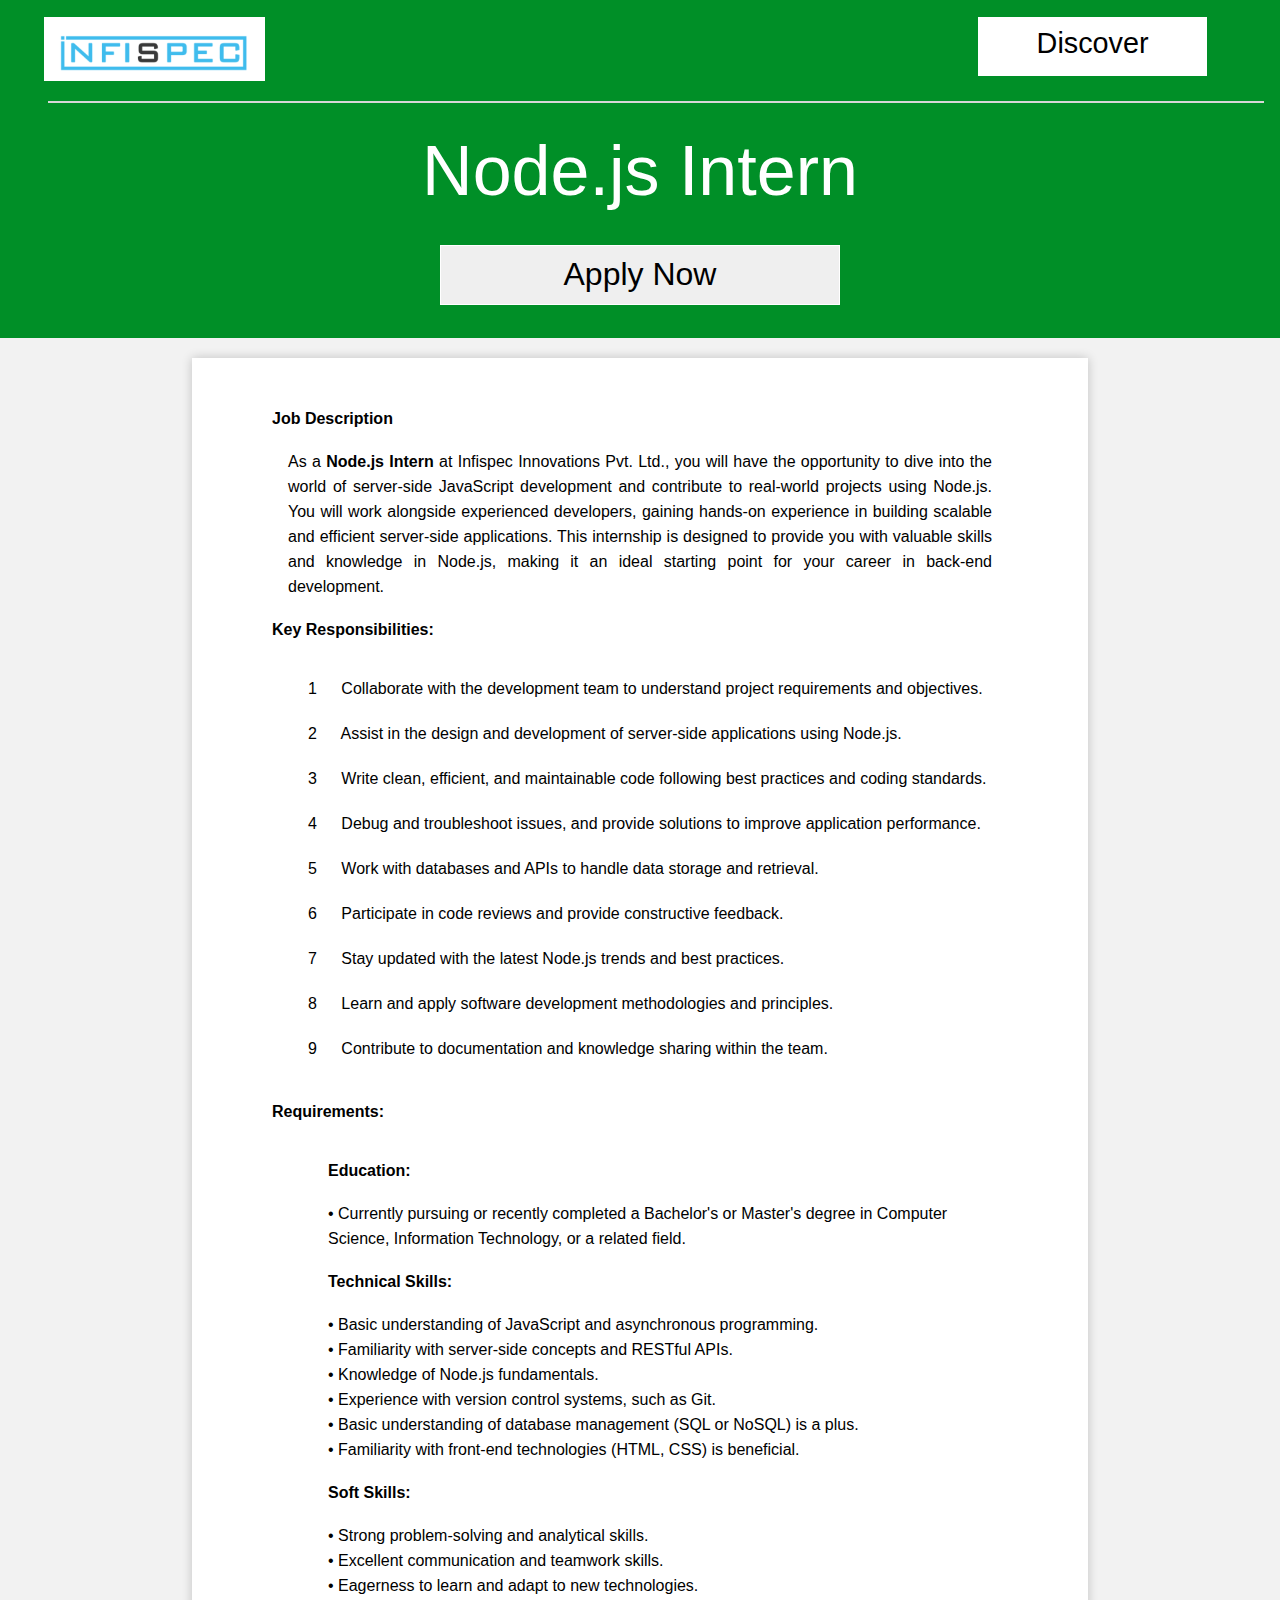
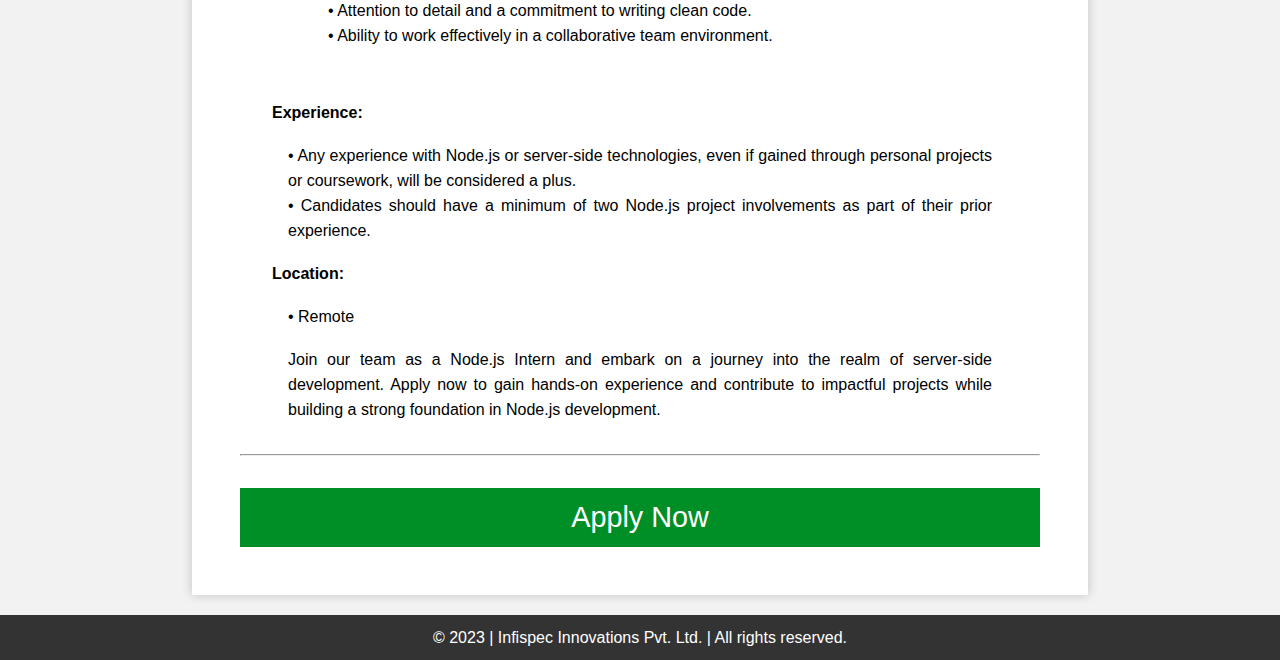
<file: job2.html>
<!DOCTYPE html>
<html>
<head>
    <meta charset="utf-8">    
    <title>INFISPEC </title>
    <link rel="stylesheet" href="assets/css/career.css" />
</head>
<body> 
    <!-------------------------------------- Header ---------------------------------------------->
    <header>
        <ul class ="container1">
          <a href="index.html" class="logo"><img src="images/infispec-logo.png" alt="" ></a>
        <li class="item"><a href="careerpage.html">Discover</a></li>
        <ul>
       </header>
  
      <!-------------------------------------- Job Title ----------------------------------------------> 
      <div class="job-title">
          <h1>Node.js Intern</h1>
          <button  class="button" onclick="window.location.href='https://docs.google.com/forms/d/e/1FAIpQLSc90pnjBTsopZQ55SmWFe_uIcNRp2yvODzMwxqoZjaHcRzESw/viewform?usp=sf_link'"> Apply Now</button>
      </div>

    <div class ="container">
        <!-------------------------------------- Job Description ---------------------------------------------->
        <div class="job-description">
            <p class="description-title"> 
                <b>
                    Job Description
                </b> 
            </p>
            <br/>
            <p class="description">
                As a <strong>Node.js Intern</strong> at Infispec Innovations Pvt. Ltd., you will have the opportunity to dive into the world of server-side JavaScript development and contribute to real-world projects using Node.js. You will work alongside experienced developers, gaining hands-on experience in building scalable and efficient server-side applications. This internship is designed to provide you with valuable skills and knowledge in Node.js, making it an ideal starting point for your career in back-end development.
            </p>
            <br/>

            <!-------------------------------------- Key Responsibilities ---------------------------------------------->
            <p class="description-title"> 
                <b>
                    Key Responsibilities:
                </b> 
            </p>
            <br/>
            <div class="description">
                <dl>
                    <dd>
                        Collaborate with the development team to understand project requirements and objectives.
                    </dd>
                    <dd>
                        Assist in the design and development of server-side applications using Node.js.
                    </dd>
                    <dd>
                        Write clean, efficient, and maintainable code following best practices and coding standards.
                    </dd>
                    <dd>
                        Debug and troubleshoot issues, and provide solutions to improve application performance.
                    </dd>    
                    <dd>
                        Work with databases and APIs to handle data storage and retrieval.
                    </dd>    
                    <dd>
                        Participate in code reviews and provide constructive feedback.
                    </dd>    
                    <dd>
                        Stay updated with the latest Node.js trends and best practices.
                    </dd>    
                    <dd>
                        Learn and apply software development methodologies and principles.
                    </dd>    
                    <dd>
                        Contribute to documentation and knowledge sharing within the team.
                    </dd>    
                </dl>
            </div>
            <br/>

            <!-------------------------------------- Requirements ---------------------------------------------->
            <p class="description-title"> 
                <b>Requirements:</b> 
            </p><br/>
            <div class="description">
                <ul>
                    <li>
                        <b>
                            Education:
                        </b>
                    </li>
                    <br/>
                        <li>
                            • Currently pursuing or recently completed a Bachelor's or Master's degree in Computer Science, Information Technology, or a related field.
                        </li>
                    <br/>

                    <li>
                        <b>
                            Technical Skills:
                        </b>
                    </li>
                    <br/>
                        <li>
                            • Basic understanding of JavaScript and asynchronous programming.
                        </li>
                        <li>
                            • Familiarity with server-side concepts and RESTful APIs.
                        </li>
                        <li>
                            • Knowledge of Node.js fundamentals.
                        </li>
                        <li>
                            • Experience with version control systems, such as Git.
                        </li>
                        <li>
                            • Basic understanding of database management (SQL or NoSQL) is a plus.
                        </li>
                        <li>
                            • Familiarity with front-end technologies (HTML, CSS) is beneficial.
                        </li>
                    <br/>

                    <li>
                        <b>
                            Soft Skills:
                        </b>
                    </li>
                    <br/>
                        <li>
                            • Strong problem-solving and analytical skills.
                        </li>
                        <li>
                            • Excellent communication and teamwork skills.
                        </li>
                        <li>
                            • Eagerness to learn and adapt to new technologies.
                        </li>
                        <li>
                            • Attention to detail and a commitment to writing clean code.
                        </li>
                        <li>
                            •  Ability to work effectively in a collaborative team environment.
                        </li>
                    <br/>
                </ul>
            </div><br/>

            <!-------------------------------------- Experience ---------------------------------------------->
            <p class="description-title"> 
                <b>
                    Experience:
                </b> 
            </p>
            <br/>
            <div class="description">
                <p>
                    • Any experience with Node.js or server-side technologies, even if gained through personal projects or coursework, will be considered a plus.
                </p>
                <p>
                    • Candidates should have a minimum of two Node.js project involvements as part of their prior experience.
                </p>
            </div>
            <br/>

            <!-------------------------------------- Location ---------------------------------------------->
            <p class="description-title"> 
                <b>
                    Location:
                </b> 
            </p>
            <br/>
            <div class="description">
                <p>
                    • Remote
                </p>
            </div>
            <br/>

            <p class="description">
                Join our team as a Node.js Intern and embark on a journey into the realm of server-side development. Apply now to gain hands-on experience and contribute to impactful projects while building a strong foundation in Node.js development.
            </p>
        </div>
              
        <!-------------------------------------- Apply button ---------------------------------------------->
        <hr />
        <div class="apply-now">
            <button  class="apply-button" onclick="window.location.href='https://docs.google.com/forms/d/e/1FAIpQLSc90pnjBTsopZQ55SmWFe_uIcNRp2yvODzMwxqoZjaHcRzESw/viewform?usp=sf_link'"> Apply Now</button>
         </div>
    </div>

    <!-------------------------------------- Footer ---------------------------------------------->
    <footer >
        <p>&copy; 2023 | Infispec Innovations Pvt. Ltd. | All rights reserved.</p>
    </footer>
</body>
</html>
</file>
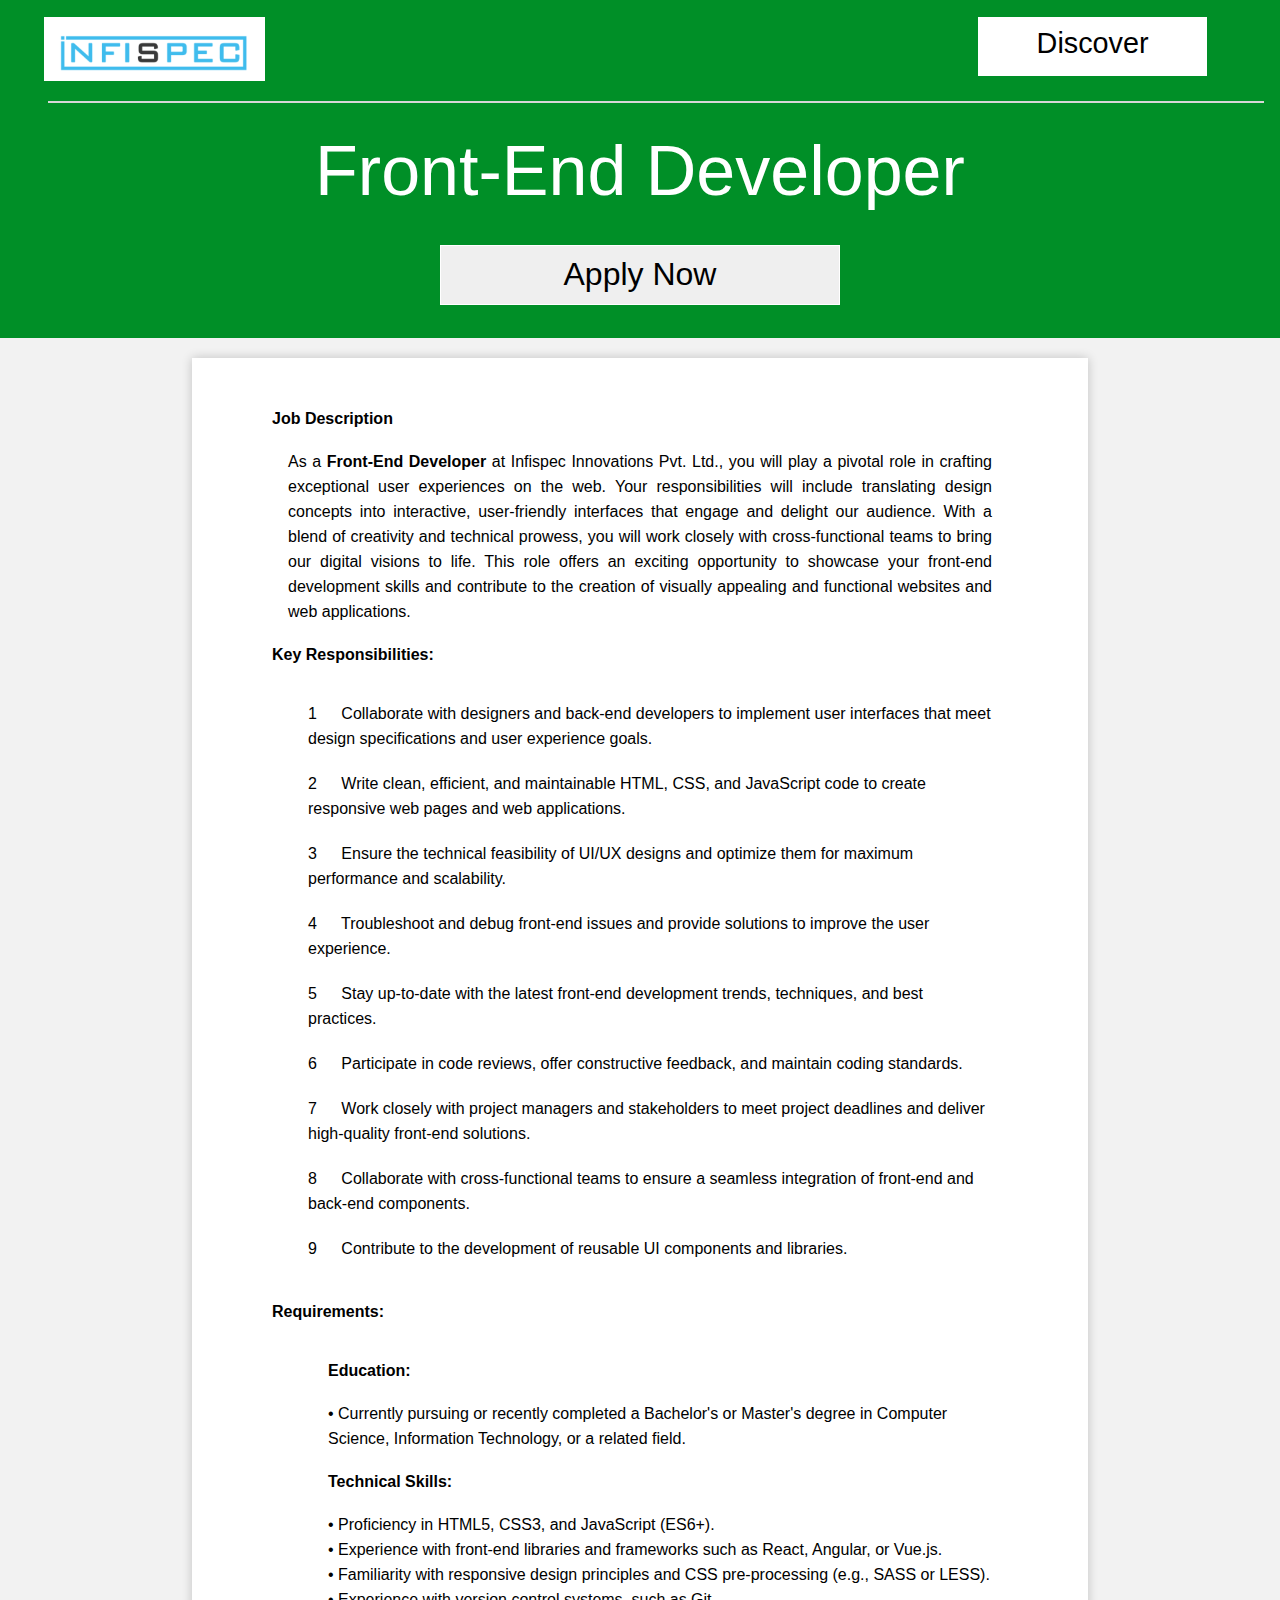
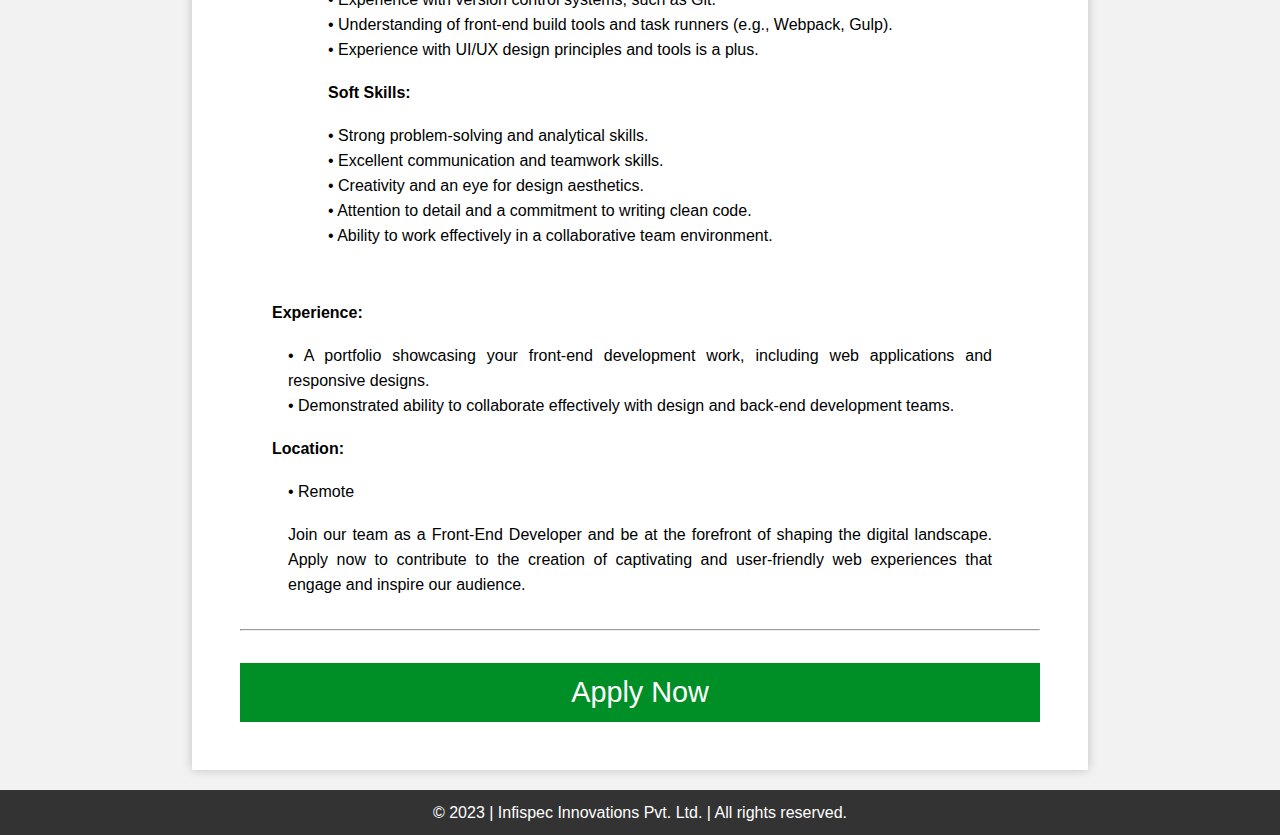
<file: job3.html>
<!DOCTYPE html>
<html>
<head>
    <meta charset="utf-8">    
    <title>INFISPEC </title>
    <link rel="stylesheet" href="assets/css/career.css" />
</head>
<body> 
    <!-------------------------------------- Header ---------------------------------------------->
    <header>
        <ul class ="container1">
          <a href="index.html" class="logo"><img src="images/infispec-logo.png" alt="" ></a>
        <li class="item"><a href="careerpage.html">Discover</a></li>
        <ul>
       </header>
  
      <!-------------------------------------- Job Title ----------------------------------------------> 
      <div class="job-title">
          <h1>Front-End Developer</h1>
          <button  class="button" onclick="window.location.href='https://docs.google.com/forms/d/e/1FAIpQLSc90pnjBTsopZQ55SmWFe_uIcNRp2yvODzMwxqoZjaHcRzESw/viewform?usp=sf_link'"> Apply Now</button>
      </div>

    <div class ="container">
        <!-------------------------------------- Job Description ---------------------------------------------->
        <div class="job-description">
            <p class="description-title"> 
                <b>
                    Job Description
                </b> 
            </p>
            <br/>
            <p class="description">
                As a <strong> Front-End Developer</strong> at Infispec Innovations Pvt. Ltd.,  you will play a pivotal role in crafting exceptional user experiences on the web. Your responsibilities will include translating design concepts into interactive, user-friendly interfaces that engage and delight our audience. With a blend of creativity and technical prowess, you will work closely with cross-functional teams to bring our digital visions to life. This role offers an exciting opportunity to showcase your front-end development skills and contribute to the creation of visually appealing and functional websites and web applications.
            </p>
            <br/>

            <!-------------------------------------- Key Responsibilities ---------------------------------------------->
            <p class="description-title"> 
                <b>
                    Key Responsibilities:
                </b> 
            </p>
            <br/>
            <div class="description">
                <dl>
                    <dd>
                        Collaborate with designers and back-end developers to implement user interfaces that meet design specifications and user experience goals.
                    </dd>
                    <dd>
                        Write clean, efficient, and maintainable HTML, CSS, and JavaScript code to create responsive web pages and web applications.
                    </dd>
                    <dd>
                        Ensure the technical feasibility of UI/UX designs and optimize them for maximum performance and scalability.
                    </dd>
                    <dd>
                        Troubleshoot and debug front-end issues and provide solutions to improve the user experience.
                    </dd>    
                    <dd>
                        Stay up-to-date with the latest front-end development trends, techniques, and best practices.
                    </dd>    
                    <dd>
                        Participate in code reviews, offer constructive feedback, and maintain coding standards.
                    </dd>    
                    <dd>
                        Work closely with project managers and stakeholders to meet project deadlines and deliver high-quality front-end solutions.
                    </dd>    
                    <dd>
                        Collaborate with cross-functional teams to ensure a seamless integration of front-end and back-end components.
                    </dd>    
                    <dd>
                        Contribute to the development of reusable UI components and libraries.
                    </dd>    
                </dl>
            </div>
            <br/>

            <!-------------------------------------- Requirements ---------------------------------------------->
            <p class="description-title"> 
                <b>Requirements:</b> 
            </p><br/>
            <div class="description">
                <ul>
                    <li>
                        <b>
                            Education:
                        </b>
                    </li>
                    <br/>
                        <li>
                            • Currently pursuing or recently completed a Bachelor's or Master's degree in Computer Science, Information Technology, or a related field.
                        </li>
                    <br/>

                    <li>
                        <b>
                            Technical Skills:
                        </b>
                    </li>
                    <br/>
                        <li>
                            • Proficiency in HTML5, CSS3, and JavaScript (ES6+).
                        </li>
                        <li>
                            • Experience with front-end libraries and frameworks such as React, Angular, or Vue.js.
                        </li>
                        <li>
                            • Familiarity with responsive design principles and CSS pre-processing (e.g., SASS or LESS).
                        </li>
                        <li>
                            • Experience with version control systems, such as Git.
                        </li>
                        <li>
                            • Understanding of front-end build tools and task runners (e.g., Webpack, Gulp).
                        </li>
                        <li>
                            • Experience with UI/UX design principles and tools is a plus.
                        </li>
                    <br/>

                    <li>
                        <b>
                            Soft Skills:
                        </b>
                    </li>
                    <br/>
                        <li>
                            • Strong problem-solving and analytical skills.
                        </li>
                        <li>
                            • Excellent communication and teamwork skills.
                        </li>
                        <li>
                            • Creativity and an eye for design aesthetics.
                        </li>
                        <li>
                            • Attention to detail and a commitment to writing clean code.
                        </li>
                        <li>
                            •  Ability to work effectively in a collaborative team environment.
                        </li>
                    <br/>
                </ul>
            </div><br/>

            <!-------------------------------------- Experience ---------------------------------------------->
            <p class="description-title"> 
                <b>
                    Experience:
                </b> 
            </p>
            <br/>
            <div class="description">
                <p>
                    • A portfolio showcasing your front-end development work, including web applications and responsive designs.
                </p>
                <p>
                    • Demonstrated ability to collaborate effectively with design and back-end development teams.
                </p>
            </div>
            <br/>

            <!-------------------------------------- Location ---------------------------------------------->
            <p class="description-title"> 
                <b>
                    Location:
                </b> 
            </p>
            <br/>
            <div class="description">
                <p>
                    • Remote
                </p>
            </div>
            <br/>

            <p class="description">
                Join our team as a Front-End Developer and be at the forefront of shaping the digital landscape. Apply now to contribute to the creation of captivating and user-friendly web experiences that engage and inspire our audience.
            </p>
        </div>
              
        <!-------------------------------------- Apply button ---------------------------------------------->
        <hr />        
         <div class="apply-now">
            <button  class="apply-button" onclick="window.location.href='https://docs.google.com/forms/d/e/1FAIpQLSc90pnjBTsopZQ55SmWFe_uIcNRp2yvODzMwxqoZjaHcRzESw/viewform?usp=sf_link'"> Apply Now</button>
         </div>
    </div>
    <!-------------------------------------- Footer ---------------------------------------------->
    <footer >
        <p>&copy; 2023 | Infispec Innovations Pvt. Ltd. | All rights reserved.</p>
    </footer>
</body>
</html>
</file>
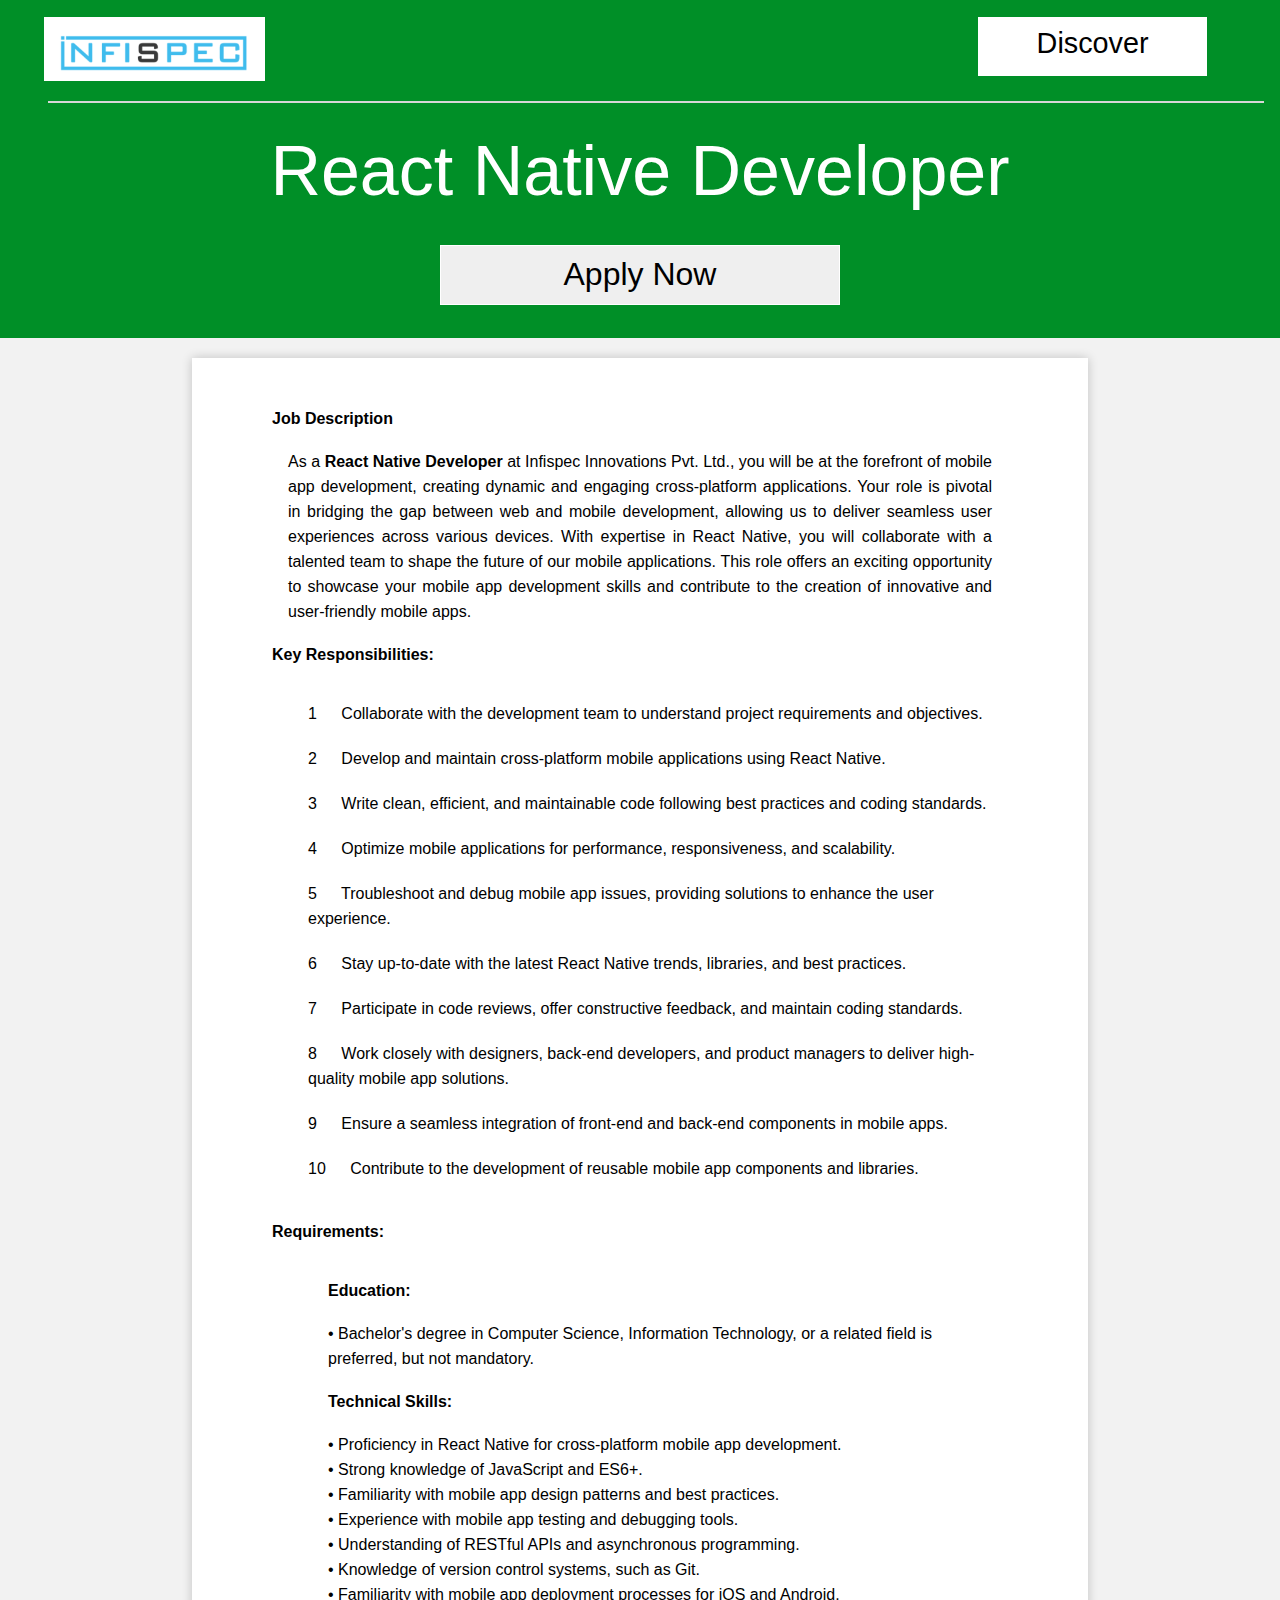
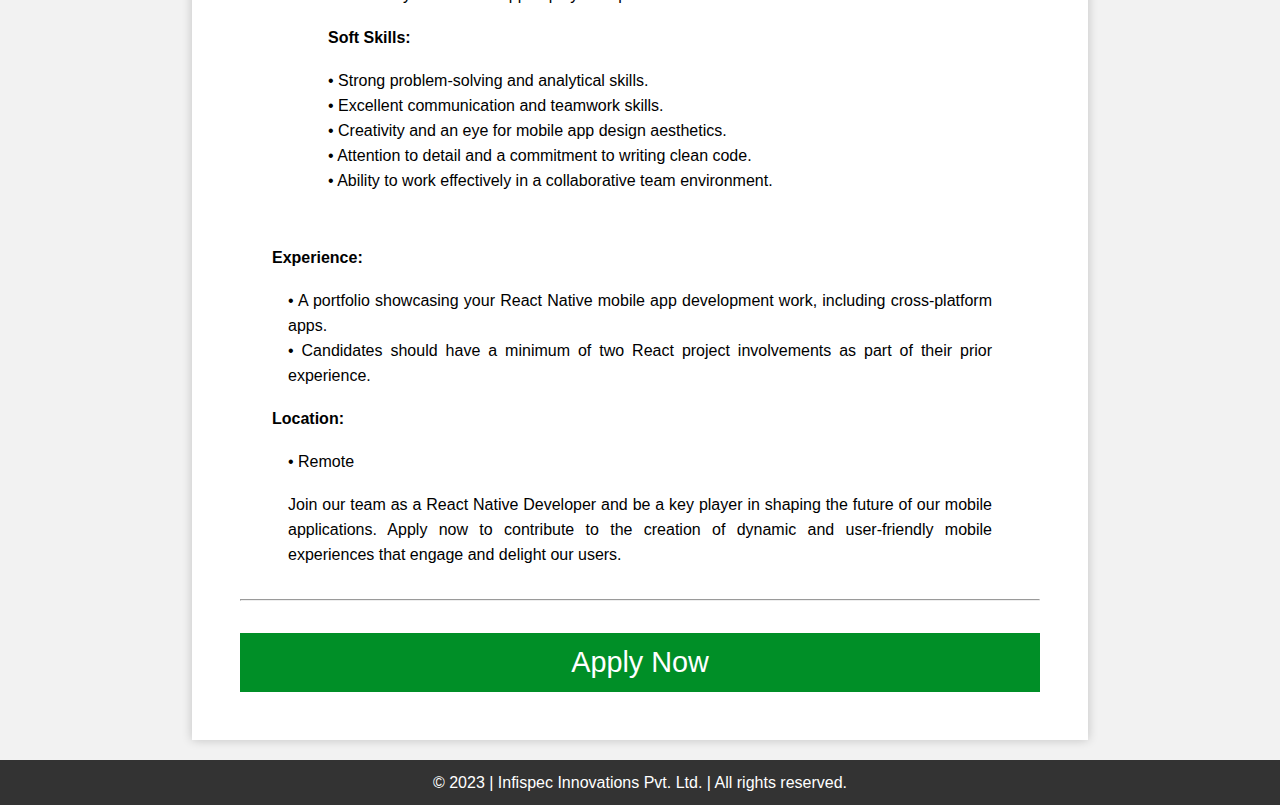
<file: job4.html>
<!DOCTYPE html>
<html>
<head>
    <meta charset="utf-8">    
    <title>INFISPEC </title>

    <!-- CSS Stylesheet -->
    <link rel="stylesheet" href="assets/css/career.css" />
</head>
<body> 
    <!-------------------------------------- Header ---------------------------------------------->
    <header>
        <ul class ="container1">
          <a href="index.html" class="logo"><img src="images/infispec-logo.png" alt="" ></a>
        <li class="item"><a href="careerpage.html">Discover</a></li>
        <ul>
       </header>
  
      <!-------------------------------------- Job Title ----------------------------------------------> 
      <div class="job-title">
          <h1>React Native Developer</h1>
          <button  class="button" onclick="window.location.href='https://docs.google.com/forms/d/e/1FAIpQLSc90pnjBTsopZQ55SmWFe_uIcNRp2yvODzMwxqoZjaHcRzESw/viewform?usp=sf_link'"> Apply Now</button>
      </div>

    <div class ="container">
        <!-------------------------------------- Job Description ---------------------------------------------->
        <div class="job-description">
            <p class="description-title"> 
                <b>
                    Job Description
                </b> 
            </p>
            <br/>
            <p class="description">
                As a <strong> React Native Developer</strong> at Infispec Innovations Pvt. Ltd.,  you will be at the forefront of mobile app development, creating dynamic and engaging cross-platform applications. Your role is pivotal in bridging the gap between web and mobile development, allowing us to deliver seamless user experiences across various devices. With expertise in React Native, you will collaborate with a talented team to shape the future of our mobile applications. This role offers an exciting opportunity to showcase your mobile app development skills and contribute to the creation of innovative and user-friendly mobile apps.
            </p>
            <br/>

            <!-------------------------------------- Key Responsibilities ---------------------------------------------->
            <p class="description-title"> 
                <b>
                    Key Responsibilities:
                </b> 
            </p>
            <br/>
            <div class="description">
                <dl>
                    <dd>
                        Collaborate with the development team to understand project requirements and objectives.
                    </dd>
                    <dd>
                        Develop and maintain cross-platform mobile applications using React Native.
                    </dd>
                    <dd>
                        Write clean, efficient, and maintainable code following best practices and coding standards.
                    </dd>
                    <dd>
                        Optimize mobile applications for performance, responsiveness, and scalability.
                    </dd>    
                    <dd>
                        Troubleshoot and debug mobile app issues, providing solutions to enhance the user experience.
                    </dd>    
                    <dd>
                        Stay up-to-date with the latest React Native trends, libraries, and best practices.
                    </dd>    
                    <dd>
                        Participate in code reviews, offer constructive feedback, and maintain coding standards.
                    </dd>    
                    <dd>
                        Work closely with designers, back-end developers, and product managers to deliver high-quality mobile app solutions.
                    </dd>
                    <dd>
                        Ensure a seamless integration of front-end and back-end components in mobile apps.
                    </dd>    
                    <dd>
                        Contribute to the development of reusable mobile app components and libraries.
                    </dd>    
                </dl>
            </div>
            <br/>

            <!-------------------------------------- Requirements ---------------------------------------------->
            <p class="description-title"> 
                <b>Requirements:</b> 
            </p><br/>
            <div class="description">
                <ul>
                    <li>
                        <b>
                            Education:
                        </b>
                    </li>
                    <br/>
                        <li>
                            • Bachelor's degree in Computer Science, Information Technology, or a related field is preferred, but not mandatory.
                        </li>
                    <br/>

                    <li>
                        <b>
                            Technical Skills:
                        </b>
                    </li>
                    <br/>
                        <li>
                            • Proficiency in React Native for cross-platform mobile app development.
                        </li>
                        <li>
                            • Strong knowledge of JavaScript and ES6+.
                        </li>
                        <li>
                            • Familiarity with mobile app design patterns and best practices.
                        </li>
                        <li>
                            • Experience with mobile app testing and debugging tools.
                        </li>
                        <li>
                            • Understanding of RESTful APIs and asynchronous programming.
                        </li>
                        <li>
                            • Knowledge of version control systems, such as Git.
                        </li>
                        <li>
                            • Familiarity with mobile app deployment processes for iOS and Android.
                        </li>
                    <br/>

                    <li>
                        <b>
                            Soft Skills:
                        </b>
                    </li>
                    <br/>
                        <li>
                            • Strong problem-solving and analytical skills.
                        </li>
                        <li>
                            • Excellent communication and teamwork skills.
                        </li>
                        <li>
                            • Creativity and an eye for mobile app design aesthetics.
                        </li>
                        <li>
                            • Attention to detail and a commitment to writing clean code.
                        </li>
                        <li>
                            •  Ability to work effectively in a collaborative team environment.
                        </li>
                    <br/>
                </ul>
            </div><br/>

            <!-------------------------------------- Experience ---------------------------------------------->
            <p class="description-title"> 
                <b>
                    Experience:
                </b> 
            </p>
            <br/>
            <div class="description">
                <p>
                    • A portfolio showcasing your React Native mobile app development work, including cross-platform apps.
                </p>
                <p>
                    • Candidates should have a minimum of two React project involvements as part of their prior experience.
                </p>
            </div>
            <br/>

            <!-------------------------------------- Location ---------------------------------------------->
            <p class="description-title"> 
                <b>
                    Location:
                </b> 
            </p>
            <br/>
            <div class="description">
                <p>
                    • Remote
                </p>
            </div>
            <br/>

            <p class="description">
                Join our team as a React Native Developer and be a key player in shaping the future of our mobile applications. Apply now to contribute to the creation of dynamic and user-friendly mobile experiences that engage and delight our users.
            </p>
        </div>
              
        <!-------------------------------------- Apply button ---------------------------------------------->
        <hr />        
         <div class="apply-now">
            <button  class="apply-button" onclick="window.location.href='https://docs.google.com/forms/d/e/1FAIpQLSc90pnjBTsopZQ55SmWFe_uIcNRp2yvODzMwxqoZjaHcRzESw/viewform?usp=sf_link'"> Apply Now</button>
         </div>
    </div>
    <!-------------------------------------- Footer ---------------------------------------------->
    <footer >
        <p>&copy; 2023 | Infispec Innovations Pvt. Ltd. | All rights reserved.</p>
    </footer>
</body>
</html>
</file>
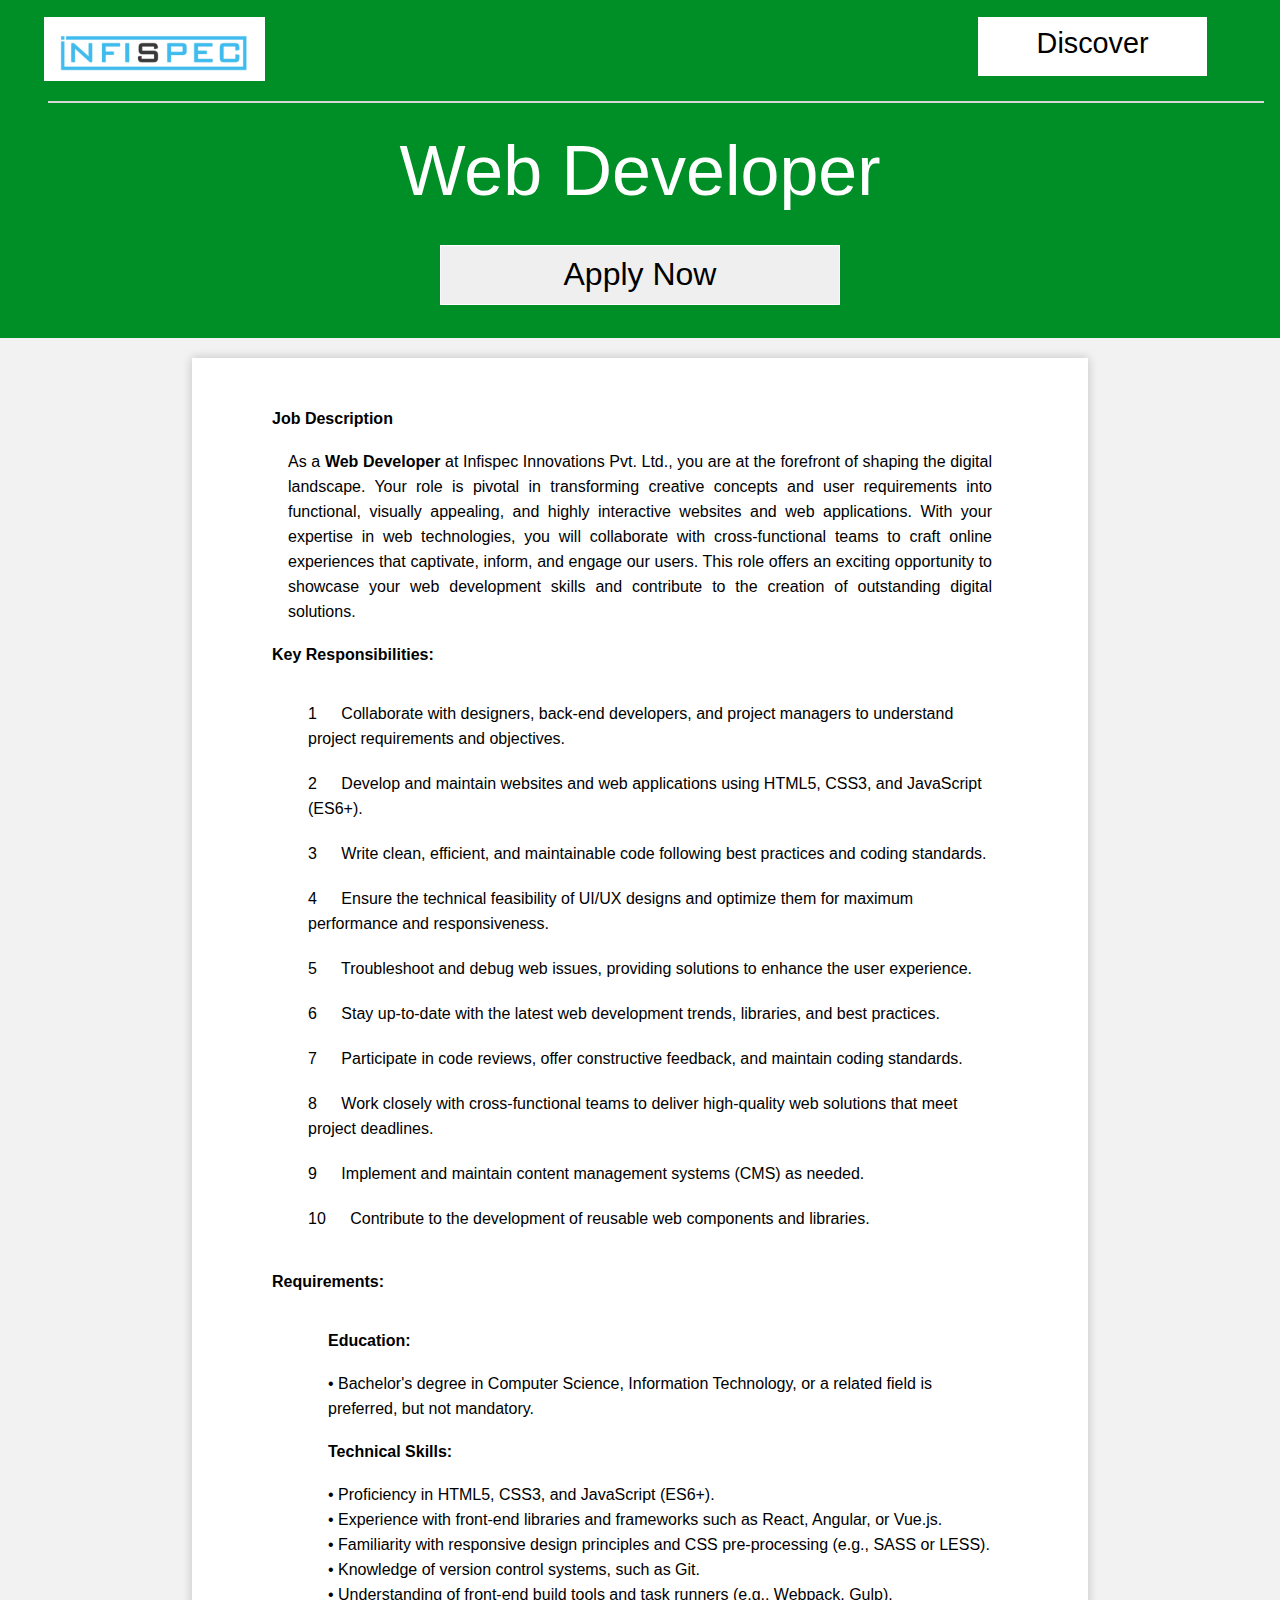
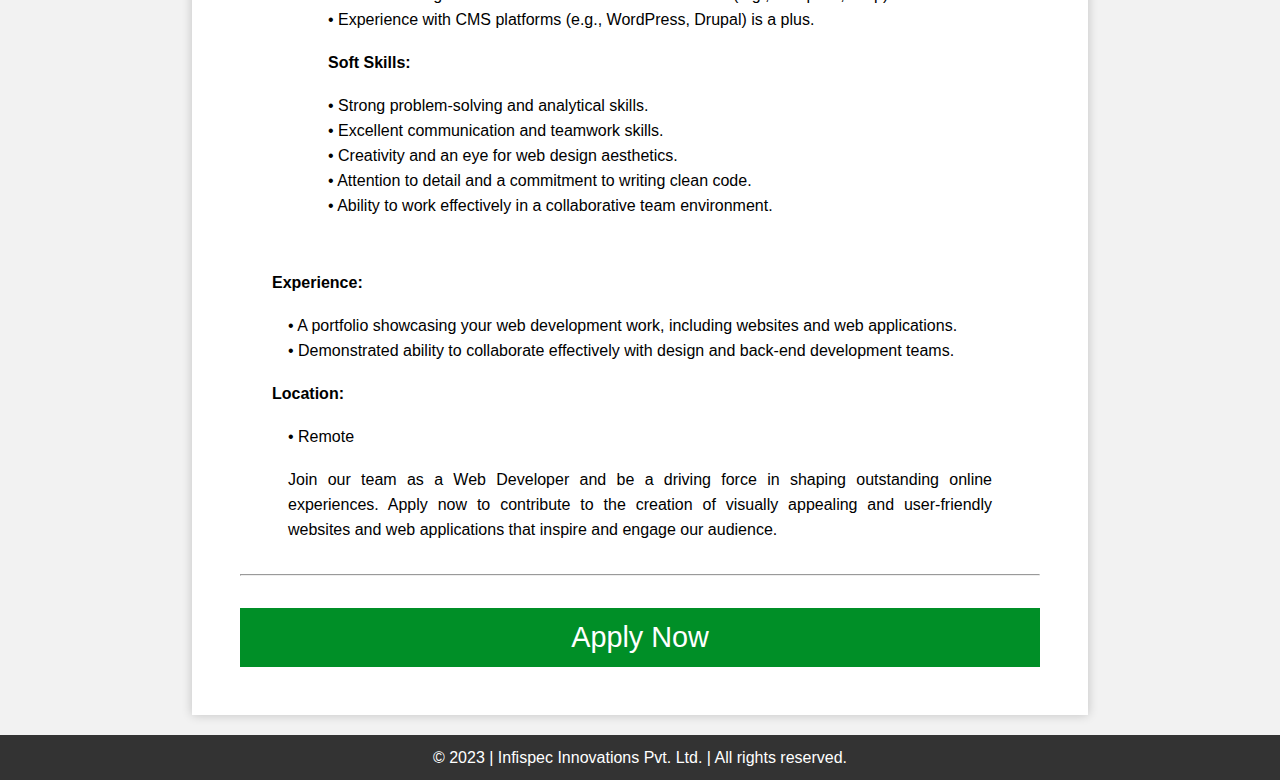
<file: job5.html>
<!DOCTYPE html>
<html>
<head>
    <meta charset="utf-8">    
    <title>INFISPEC </title>

    <!-- CSS Stylesheet -->
    <link rel="stylesheet" href="assets/css/career.css" />
</head>
<body> 
    <!-------------------------------------- Header ---------------------------------------------->
    <header>
        <ul class ="container1">
          <a href="index.html" class="logo"><img src="images/infispec-logo.png" alt="" ></a>
        <li class="item"><a href="careerpage.html">Discover</a></li>
        <ul>
       </header>
  
      <!-------------------------------------- Job Title ----------------------------------------------> 
      <div class="job-title">
          <h1>Web Developer</h1>
          <button  class="button" onclick="window.location.href='https://docs.google.com/forms/d/e/1FAIpQLSc90pnjBTsopZQ55SmWFe_uIcNRp2yvODzMwxqoZjaHcRzESw/viewform?usp=sf_link'"> Apply Now</button>
      </div>

    <div class ="container">
        <!-------------------------------------- Job Description ---------------------------------------------->
        <div class="job-description">
            <p class="description-title"> 
                <b>
                    Job Description
                </b> 
            </p>
            <br/>
            <p class="description">
                As a <strong>Web Developer</strong> at Infispec Innovations Pvt. Ltd., you are at the forefront of shaping the digital landscape. Your role is pivotal in transforming creative concepts and user requirements into functional, visually appealing, and highly interactive websites and web applications. With your expertise in web technologies, you will collaborate with cross-functional teams to craft online experiences that captivate, inform, and engage our users. This role offers an exciting opportunity to showcase your web development skills and contribute to the creation of outstanding digital solutions.
            </p>
            <br/>

            <!-------------------------------------- Key Responsibilities ---------------------------------------------->
            <p class="description-title"> 
                <b>
                    Key Responsibilities:
                </b> 
            </p>
            <br/>
            <div class="description">
                <dl>
                    <dd>
                        Collaborate with designers, back-end developers, and project managers to understand project requirements and objectives.
                    </dd>
                    <dd>
                        Develop and maintain websites and web applications using HTML5, CSS3, and JavaScript (ES6+).
                    </dd>
                    <dd>
                        Write clean, efficient, and maintainable code following best practices and coding standards.
                    </dd>
                    <dd>
                        Ensure the technical feasibility of UI/UX designs and optimize them for maximum performance and responsiveness.
                    </dd>    
                    <dd>
                        Troubleshoot and debug web issues, providing solutions to enhance the user experience.
                    </dd>    
                    <dd>
                        Stay up-to-date with the latest web development trends, libraries, and best practices.
                    </dd>    
                    <dd>
                        Participate in code reviews, offer constructive feedback, and maintain coding standards.
                    </dd>    
                    <dd>
                        Work closely with cross-functional teams to deliver high-quality web solutions that meet project deadlines.
                    </dd>
                    <dd>
                        Implement and maintain content management systems (CMS) as needed.
                    </dd>    
                    <dd>
                        Contribute to the development of reusable web components and libraries.
                    </dd>    
                </dl>
            </div>
            <br/>

            <!-------------------------------------- Requirements ---------------------------------------------->
            <p class="description-title"> 
                <b>Requirements:</b> 
            </p><br/>
            <div class="description">
                <ul>
                    <li>
                        <b>
                            Education:
                        </b>
                    </li>
                    <br/>
                        <li>
                            • Bachelor's degree in Computer Science, Information Technology, or a related field is preferred, but not mandatory.
                        </li>
                    <br/>

                    <li>
                        <b>
                            Technical Skills:
                        </b>
                    </li>
                    <br/>
                        <li>
                            • Proficiency in HTML5, CSS3, and JavaScript (ES6+).
                        </li>
                        <li>
                            • Experience with front-end libraries and frameworks such as React, Angular, or Vue.js.
                        </li>
                        <li>
                            • Familiarity with responsive design principles and CSS pre-processing (e.g., SASS or LESS).
                        </li>
                        <li>
                            • Knowledge of version control systems, such as Git.
                        </li>
                        <li>
                            • Understanding of front-end build tools and task runners (e.g., Webpack, Gulp).
                        </li>
                        <li>
                            • Experience with CMS platforms (e.g., WordPress, Drupal) is a plus.
                        </li>
                    <br/>

                    <li>
                        <b>
                            Soft Skills:
                        </b>
                    </li>
                    <br/>
                        <li>
                            • Strong problem-solving and analytical skills.
                        </li>
                        <li>
                            • Excellent communication and teamwork skills.
                        </li>
                        <li>
                            • Creativity and an eye for web design aesthetics.
                        </li>
                        <li>
                            • Attention to detail and a commitment to writing clean code.
                        </li>
                        <li>
                            •  Ability to work effectively in a collaborative team environment.
                        </li>
                    <br/>
                </ul>
            </div><br/>

            <!-------------------------------------- Experience ---------------------------------------------->
            <p class="description-title"> 
                <b>
                    Experience:
                </b> 
            </p>
            <br/>
            <div class="description">
                <p>
                    • A portfolio showcasing your web development work, including websites and web applications.
                </p>
                <p>
                    • Demonstrated ability to collaborate effectively with design and back-end development teams.
                </p>
            </div>
            <br/>

            <!-------------------------------------- Location ---------------------------------------------->
            <p class="description-title"> 
                <b>
                    Location:
                </b> 
            </p>
            <br/>
            <div class="description">
                <p>
                    • Remote
                </p>
            </div>
            <br/>

            <p class="description">
                Join our team as a Web Developer and be a driving force in shaping outstanding online experiences. Apply now to contribute to the creation of visually appealing and user-friendly websites and web applications that inspire and engage our audience.
            </p>
        </div>
              
        <!-------------------------------------- Apply button ---------------------------------------------->
        <hr />        
         <div class="apply-now">
            <button  class="apply-button" onclick="window.location.href='https://docs.google.com/forms/d/e/1FAIpQLSc90pnjBTsopZQ55SmWFe_uIcNRp2yvODzMwxqoZjaHcRzESw/viewform?usp=sf_link'"> Apply Now</button>
         </div>
    </div>
    <!-------------------------------------- Footer ---------------------------------------------->
    <footer >
        <p>&copy; 2023 | Infispec Innovations Pvt. Ltd. | All rights reserved.</p>
    </footer>
</body>
</html>
</file>
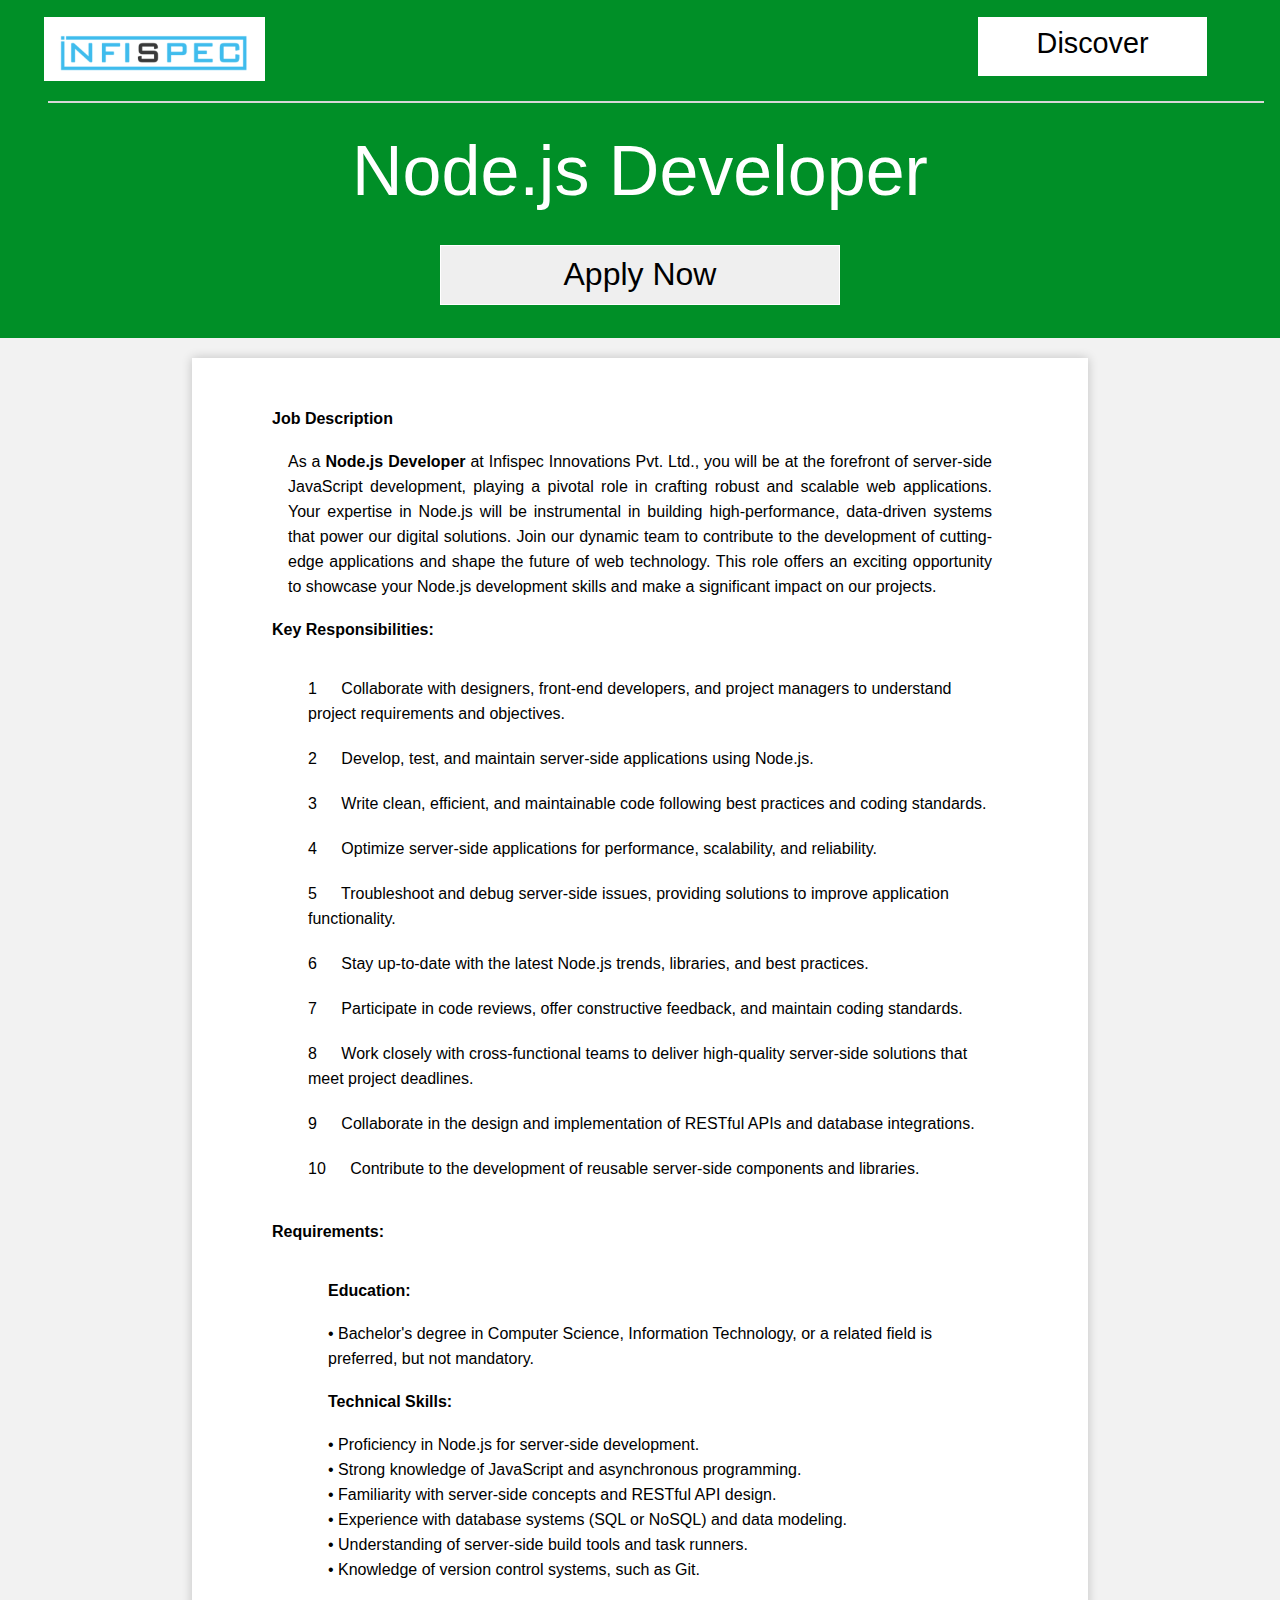
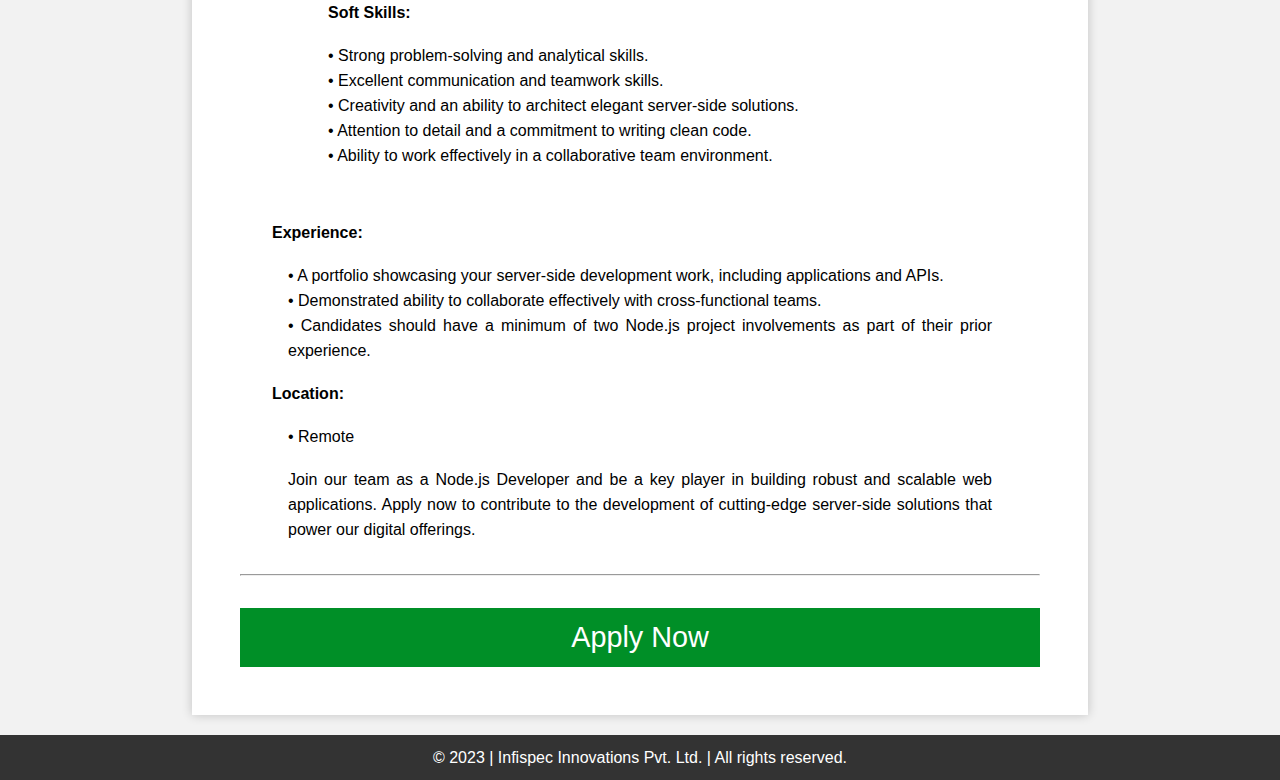
<file: job6.html>
<!DOCTYPE html>
<html>
<head>
    <meta charset="utf-8">    
    <title>INFISPEC </title>

    <!-- CSS Stylesheet -->
    <link rel="stylesheet" href="assets/css/career.css" />
</head>
<body> 
    <!-------------------------------------- Header ---------------------------------------------->
    <header>
        <ul class ="container1">
          <a href="index.html" class="logo"><img src="images/infispec-logo.png" alt="" ></a>
        <li class="item"><a href="careerpage.html">Discover</a></li>
        <ul>
       </header>
  
      <!-------------------------------------- Job Title ----------------------------------------------> 
      <div class="job-title">
          <h1>Node.js Developer</h1>
          <button  class="button" onclick="window.location.href='https://docs.google.com/forms/d/e/1FAIpQLSc90pnjBTsopZQ55SmWFe_uIcNRp2yvODzMwxqoZjaHcRzESw/viewform?usp=sf_link'"> Apply Now</button>
      </div>

    <div class ="container">
        <!-------------------------------------- Job Description ---------------------------------------------->
        <div class="job-description">
            <p class="description-title"> 
                <b>
                    Job Description
                </b> 
            </p>
            <br/>
            <p class="description">
                As a <strong>Node.js Developer</strong> at Infispec Innovations Pvt. Ltd., you will be at the forefront of server-side JavaScript development, playing a pivotal role in crafting robust and scalable web applications. Your expertise in Node.js will be instrumental in building high-performance, data-driven systems that power our digital solutions. Join our dynamic team to contribute to the development of cutting-edge applications and shape the future of web technology. This role offers an exciting opportunity to showcase your Node.js development skills and make a significant impact on our projects.
            </p>
            <br/>

            <!-------------------------------------- Key Responsibilities ---------------------------------------------->
            <p class="description-title"> 
                <b>
                    Key Responsibilities:
                </b> 
            </p>
            <br/>
            <div class="description">
                <dl>
                    <dd>
                        Collaborate with designers, front-end developers, and project managers to understand project requirements and objectives.
                    </dd>
                    <dd>
                        Develop, test, and maintain server-side applications using Node.js.
                    </dd>
                    <dd>
                        Write clean, efficient, and maintainable code following best practices and coding standards.
                    </dd>
                    <dd>
                        Optimize server-side applications for performance, scalability, and reliability.
                    </dd>    
                    <dd>
                        Troubleshoot and debug server-side issues, providing solutions to improve application functionality.
                    </dd>    
                    <dd>
                        Stay up-to-date with the latest Node.js trends, libraries, and best practices.
                    </dd>    
                    <dd>
                        Participate in code reviews, offer constructive feedback, and maintain coding standards.
                    </dd>    
                    <dd>
                        Work closely with cross-functional teams to deliver high-quality server-side solutions that meet project deadlines.
                    </dd>
                    <dd>
                        Collaborate in the design and implementation of RESTful APIs and database integrations.
                    </dd>    
                    <dd>
                        Contribute to the development of reusable server-side components and libraries.
                    </dd>    
                </dl>
            </div>
            <br/>

            <!-------------------------------------- Requirements ---------------------------------------------->
            <p class="description-title"> 
                <b>Requirements:</b> 
            </p><br/>
            <div class="description">
                <ul>
                    <li>
                        <b>
                            Education:
                        </b>
                    </li>
                    <br/>
                        <li>
                            • Bachelor's degree in Computer Science, Information Technology, or a related field is preferred, but not mandatory.
                        </li>
                    <br/>

                    <li>
                        <b>
                            Technical Skills:
                        </b>
                    </li>
                    <br/>
                        <li>
                            • Proficiency in Node.js for server-side development.
                        </li>
                        <li>
                            • Strong knowledge of JavaScript and asynchronous programming.
                        </li>
                        <li>
                            • Familiarity with server-side concepts and RESTful API design.
                        </li>
                        <li>
                            • Experience with database systems (SQL or NoSQL) and data modeling.
                        </li>
                        <li>
                            • Understanding of server-side build tools and task runners.
                        </li>
                        <li>
                            • Knowledge of version control systems, such as Git.
                        </li>
                    <br/>

                    <li>
                        <b>
                            Soft Skills:
                        </b>
                    </li>
                    <br/>
                        <li>
                            • Strong problem-solving and analytical skills.
                        </li>
                        <li>
                            • Excellent communication and teamwork skills.
                        </li>
                        <li>
                            • Creativity and an ability to architect elegant server-side solutions.
                        </li>
                        <li>
                            • Attention to detail and a commitment to writing clean code.
                        </li>
                        <li>
                            •  Ability to work effectively in a collaborative team environment.
                        </li>
                    <br/>
                </ul>
            </div><br/>

            <!-------------------------------------- Experience ---------------------------------------------->
            <p class="description-title"> 
                <b>
                    Experience:
                </b> 
            </p>
            <br/>
            <div class="description">
                <p>
                    • A portfolio showcasing your server-side development work, including applications and APIs.
                </p>
                <p>
                    • Demonstrated ability to collaborate effectively with cross-functional teams.
                </p>
                <p>
                    • Candidates should have a minimum of two Node.js project involvements as part of their prior experience.
                </p>
            </div>
            <br/>

            <!-------------------------------------- Location ---------------------------------------------->
            <p class="description-title"> 
                <b>
                    Location:
                </b> 
            </p>
            <br/>
            <div class="description">
                <p>
                    • Remote
                </p>
            </div>
            <br/>

            <p class="description">
                Join our team as a Node.js Developer and be a key player in building robust and scalable web applications. Apply now to contribute to the development of cutting-edge server-side solutions that power our digital offerings.
            </p>
        </div>
              
        <!-------------------------------------- Apply button ---------------------------------------------->
        <hr />        
         <div class="apply-now">
            <button  class="apply-button" onclick="window.location.href='https://docs.google.com/forms/d/e/1FAIpQLSc90pnjBTsopZQ55SmWFe_uIcNRp2yvODzMwxqoZjaHcRzESw/viewform?usp=sf_link'"> Apply Now</button>
         </div>
    </div>
    <!-------------------------------------- Footer ---------------------------------------------->
    <footer >
        <p>&copy; 2023 | Infispec Innovations Pvt. Ltd. | All rights reserved.</p>
    </footer>
</body>
</html>
</file>
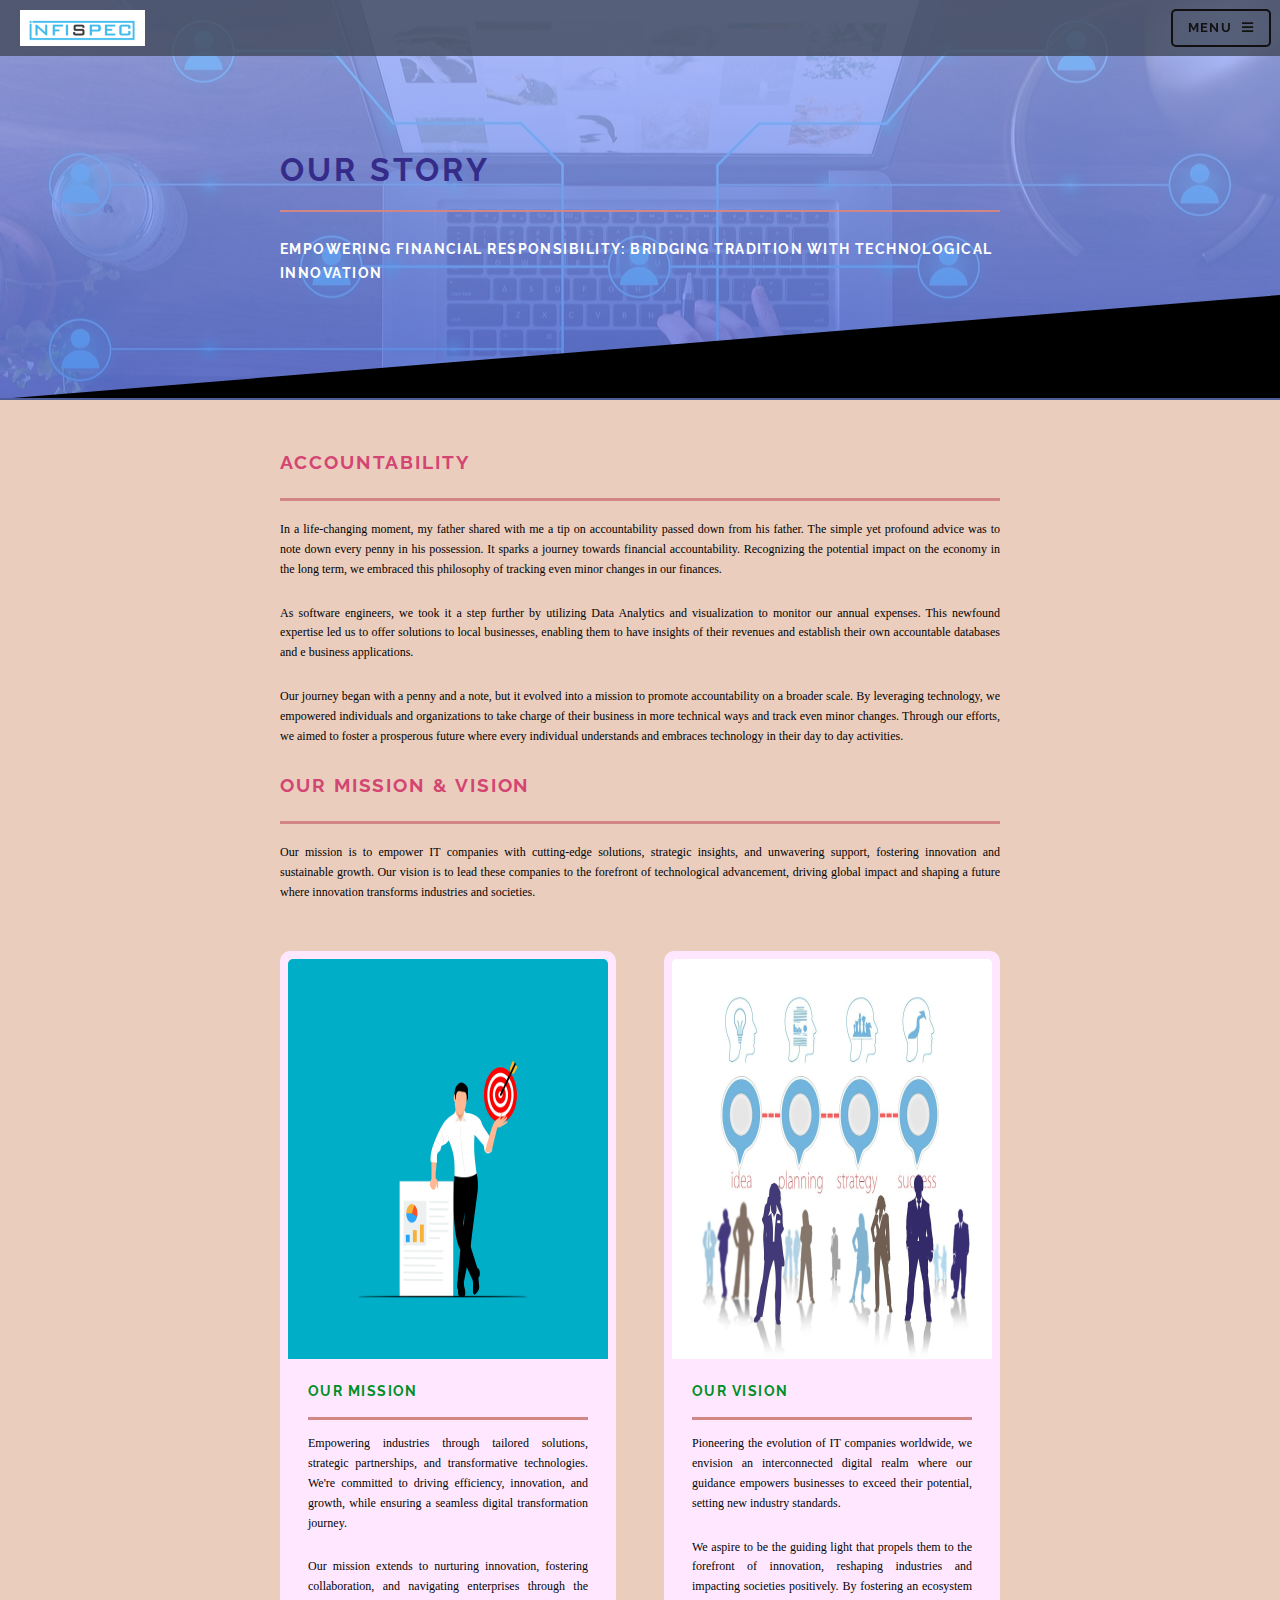
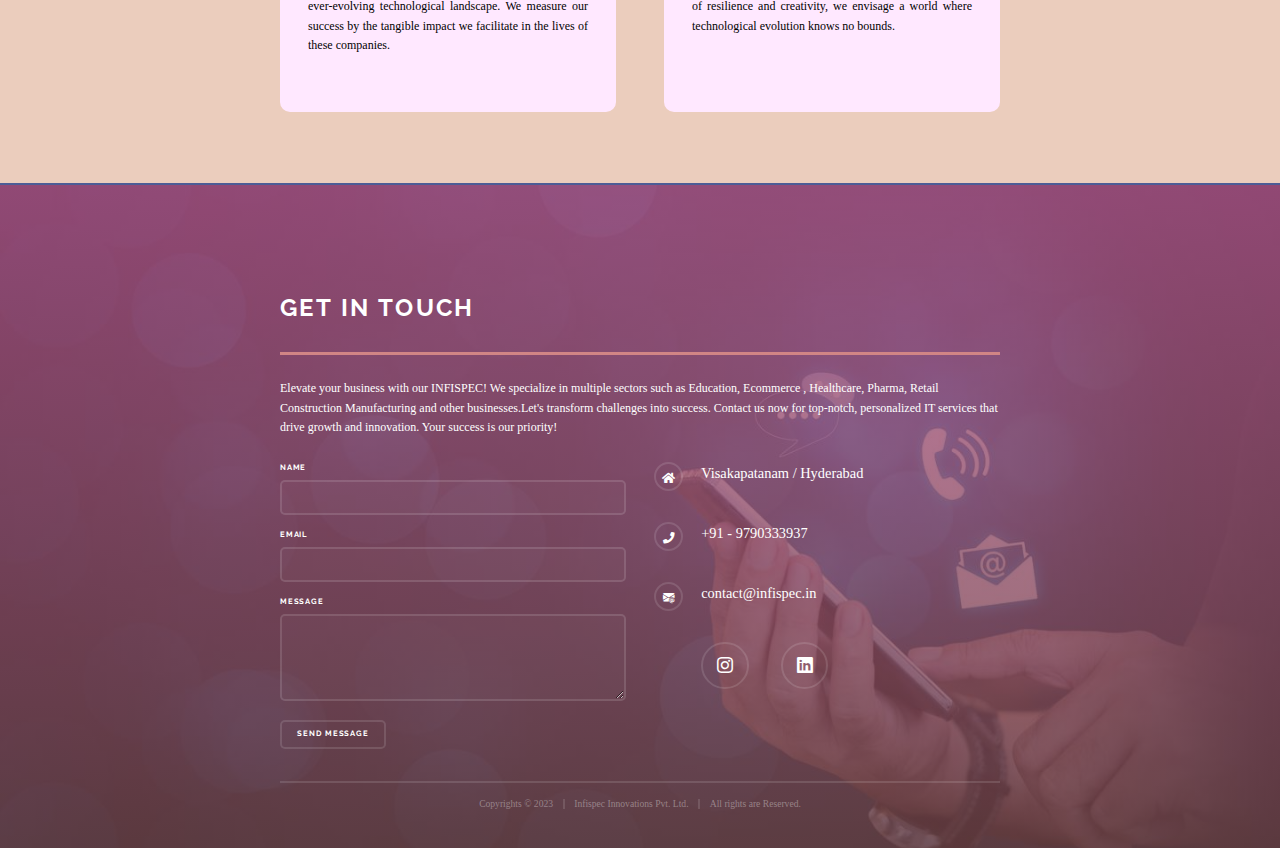
<file: ourstory.html>
<!DOCTYPE HTML>
<!--
	Solid State by HTML5 UP
	html5up.net | @ajlkn
	Free for personal and commercial use under the CCA 3.0 license (html5up.net/license)
-->
<html>
	<head>
		<title>OUR STORY</title>
		<meta charset="utf-8" />

		<meta name="viewport" content="width=device-width, initial-scale=1, user-scalable=no" />

		<link rel="stylesheet" href="https://cdn.jsdelivr.net/npm/bootstrap-icons@1.11.1/font/bootstrap-icons.css">

		<link href="images/icon.jpg" rel="icon">

		<link rel="stylesheet" href="assets/css/main.css" />

		<noscript><link rel="stylesheet" href="assets/css/noscript.css" /></noscript>

	</head>
	<body class="is-preload">

		<!-- Page Wrapper -->
			<div id="page-wrapper">

				<!-- Header -->
					<header id="header">
						<h1><a href="index.html"><img src="images/infispec-logo.png" alt=""></a></h1>
						<nav>
							<a href="#menu">Menu</a>
						</nav>
					</header>

				<!-- Menu -->
				<nav id="menu">
					<div class="inner">
						<h2>Menu</h2>
						<ul class="links">
							<li><a href="index.html">Home</a></li>
							<li><a href="ourstory.html">Our Story</a></li>
							<li><a href="values.html">Core Values</a></li>
							<li><a href="index.html#projects">Products</a></li>
							<li><a href="careerpage.html">Career</a></li>
							<li><a href="index.html#blogs">Blogs</a></li>
							<li><a href="#footer">Reach Out Hub</a></li>
						</ul>
						<a href="#" class="close">Close</a>
					</div>
				</nav>

				<!-- Wrapper -->
					<section id="wrapper">
						<header>
							<div class="inner">
								<h2>OUR STORY</h2>
								<h5>Empowering Financial Responsibility: Bridging Tradition with Technological Innovation</h5>
							</div>
						</header>

						<!-- Content -->
							<div class="wrapper">
								<div class="inner">

									<h1 class="major">Accountability</h1>
									<p>In a life-changing moment, my father shared with me a tip on accountability passed down from his father. The simple yet profound advice was to note down every penny in his possession. It sparks a journey towards financial accountability. Recognizing the potential impact on the economy in the long term, we embraced this philosophy of tracking even minor changes in our finances.</p>
									<p>As software engineers, we took it a step further by utilizing Data Analytics and visualization to monitor our annual expenses. This newfound expertise led us to offer solutions to local businesses, enabling them to have insights of their revenues and establish their own accountable databases and e business applications.</p>
                                    <p>Our journey began with a penny and a note, but it evolved into a mission to promote accountability on a broader scale. By leveraging technology, we empowered individuals and organizations to take charge of their business in more technical ways and track even minor changes. Through our efforts, we aimed to foster a prosperous future where every individual understands and embraces technology in their day to day activities.</p>
									
									<h1 class="major">Our Mission & Vision</h1>
									<p>Our mission is to empower IT companies with cutting-edge solutions, strategic insights, and unwavering support, fostering innovation and sustainable growth. Our vision is to lead these companies to the forefront of technological advancement, driving global impact and shaping a future where innovation transforms industries and societies.</p>
									<section class="features">
										<article>
											<a href="#" class="image"><img src="images/mission.png" alt="" /></a>
											<h3 class="major">Our Mission</h3>
											<p>Empowering industries through tailored solutions, strategic partnerships, and transformative technologies. We're committed to driving efficiency, innovation, and growth, while ensuring a seamless digital transformation journey.</p>
											<p>Our mission extends to nurturing innovation, fostering collaboration, and navigating enterprises through the ever-evolving technological landscape. We measure our success by the tangible impact we facilitate in the lives of these companies.</p>
										</article>
										<article>
											<a href="#" class="image"><img src="images/vision2.jpg"  alt="" /></a>
											<h3 class="major">Our Vision</h3>
											<p>Pioneering the evolution of IT companies worldwide, we envision an interconnected digital realm where our guidance empowers businesses to exceed their potential, setting new industry standards.</p>
											<p>We aspire to be the guiding light that propels them to the forefront of innovation, reshaping industries and impacting societies positively. By fostering an ecosystem of resilience and creativity, we envisage a world where technological evolution knows no bounds.</p>
										</article>
									</section>

								</div>
							</div>

					</section>

				<!-- Footer -->
				<section id="footer">
					<div class="inner">
						<h2 class="major">Get in touch</h2>
						<p>Elevate your business with our INFISPEC! We specialize in multiple sectors such as Education, Ecommerce , Healthcare, Pharma, Retail Construction Manufacturing and other businesses.Let's transform challenges into success. Contact us now for top-notch, personalized IT services that drive growth and innovation. Your success is our priority!</p>
						<form method="post" action="https://formsubmit.co/contactinfispec@gmail.com">
							<div class="fields">
								<div class="field">
									<label for="name">Name</label>
									<input type="text" name="name" id="name" />
								</div>
								<div class="field">
									<label for="email">Email</label>
									<input type="email" name="email" id="email" />
								</div>
								<div class="field">
									<label for="message">Message</label>
									<textarea name="message" id="message" rows="2"></textarea>
								</div>
							</div>
							<ul class="actions">
								<li><input type="submit" value="Send Message" /></li>
							</ul>
						</form>
						<ul class="contact">
							<li class="icon solid fa-home">
								Visakapatanam / Hyderabad								
							</li>
							<li class="icon solid fa-phone">+91 - 9790333937</li>
							<li class="icon solid bi bi-envelope-at-fill">
								<a href="mailto:contact@infispec.in">
									contact@infispec.in
								</a>
							</li>
							<li class="social-icons"> 
								<a href="https://www.instagram.com/infispec/"><i class="bi bi-instagram insta"></i></a> 
							</li>
							<li class="social-icons">
								<a href="https://www.linkedin.com/company/infispec/"><i class="bi bi-linkedin linkedin"></i></a>
							</li>													
						</ul>
						<ul class="copyright">
							<li>Copyrights &copy; 2023 </li> <li> Infispec Innovations Pvt. Ltd. </li><li>All rights are Reserved.</li>
						</ul>
					</div>
				</section>

			</div>

		<!-- Scripts -->
			<script src="assets/js/jquery.min.js"></script>
			<script src="assets/js/jquery.scrollex.min.js"></script>
			<script src="assets/js/browser.min.js"></script>
			<script src="assets/js/breakpoints.min.js"></script>
			<script src="assets/js/util.js"></script>
			<script src="assets/js/main.js"></script>

	</body>
</html>
</file>
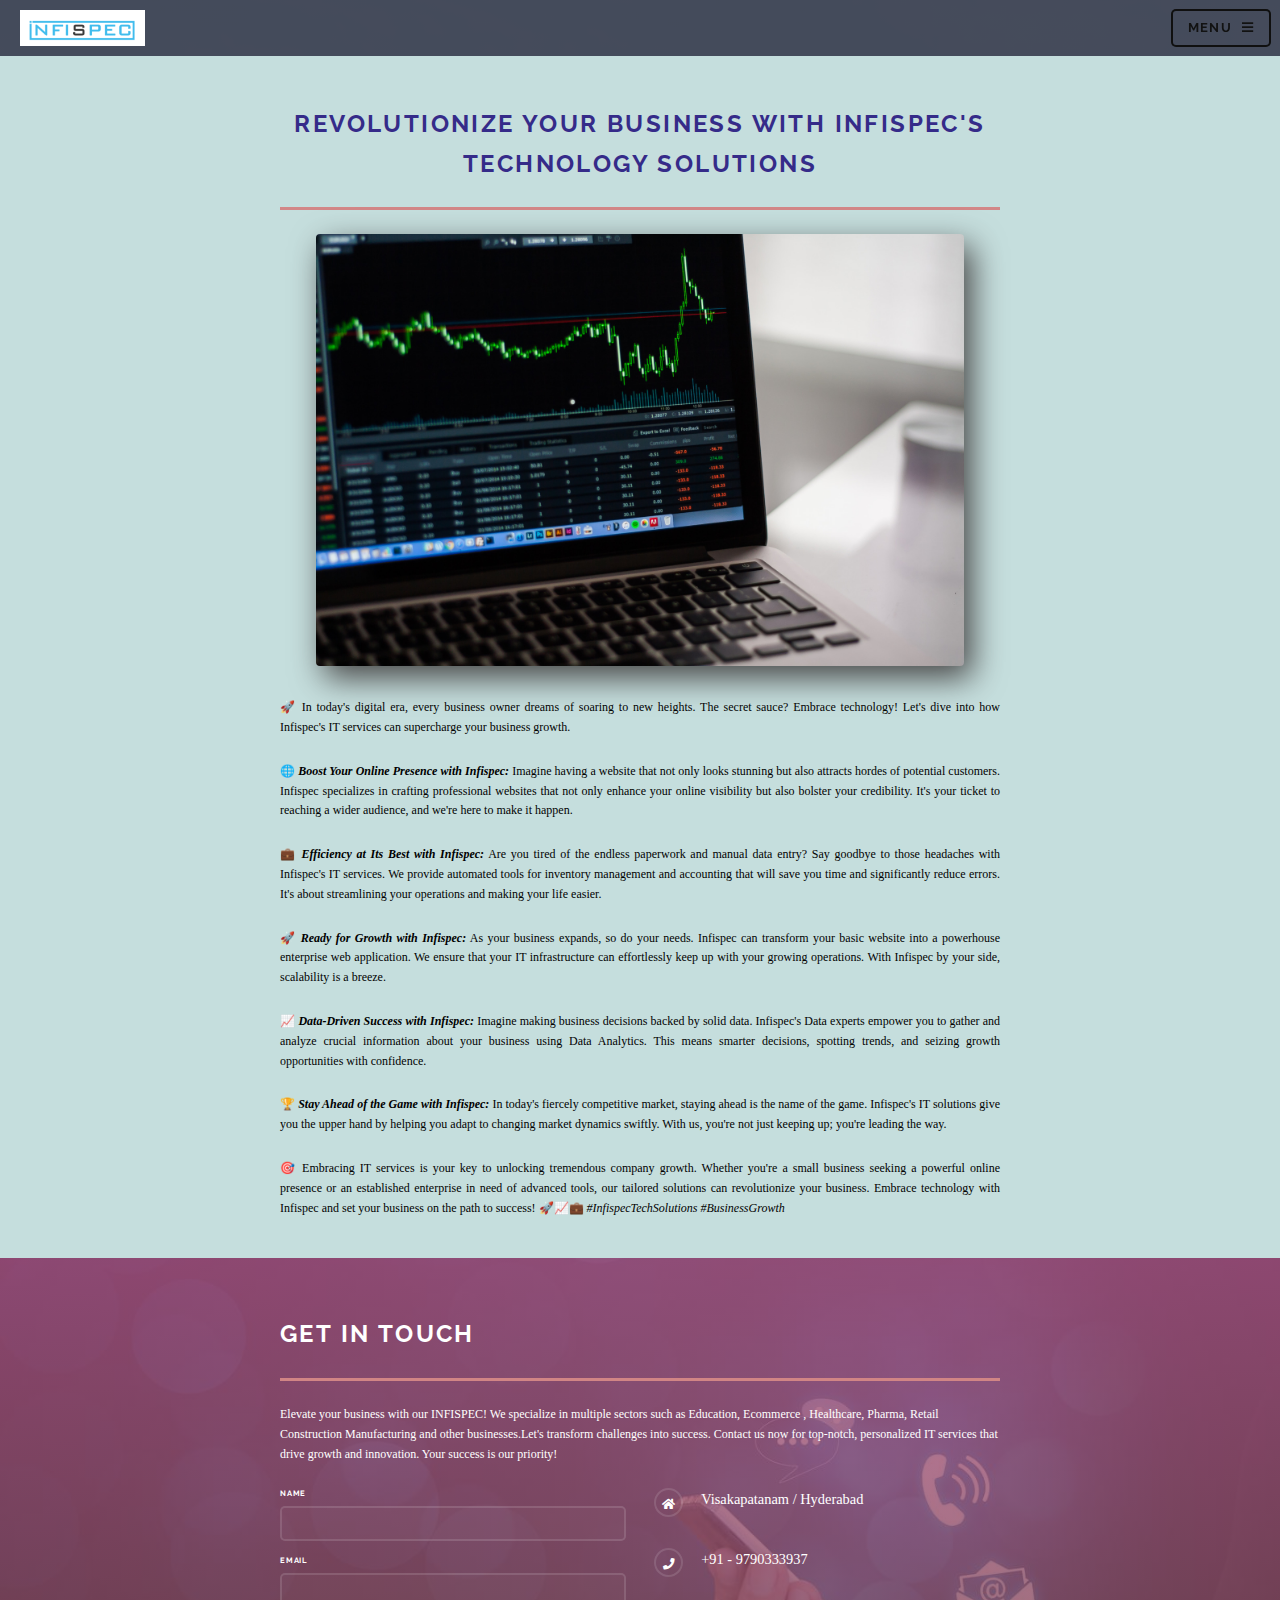
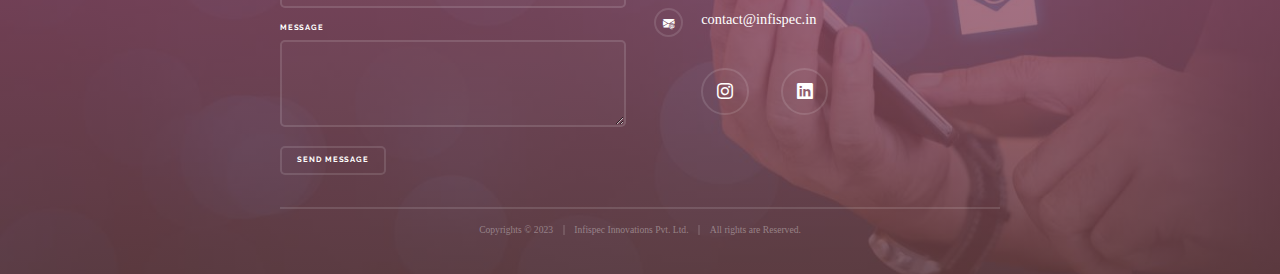
<file: tech-transformation.html>
<!DOCTYPE html>
<html lang="en">
<head>
    <meta charset="UTF-8">
    <meta name="viewport" content="width=device-width, initial-scale=1.0">
    <title>Blog</title>

    <!-- bootstrap icons -->
    <link rel="stylesheet" href="https://cdn.jsdelivr.net/npm/bootstrap-icons@1.11.1/font/bootstrap-icons.css">

    <!-- open sans font style -->
    <link href="https://fonts.googleapis.com/css?family=Open+Sans:300,400,400i,600,700|Raleway:300,400,400i,500,500i,700,800,900" rel="stylesheet">

    <link href="images/icon.jpg" rel="icon">

    <!-- css stylesheet -->
    <link rel="stylesheet" href="assets/css/main.css" />
    <link rel="stylesheet" href="assets/css/blog.css" />

    <noscript><link rel="stylesheet" href="assets/css/noscript.css" /></noscript>
</head>
<body class="is-preload">

    <!-- Page Wrapper -->
    <div id="page-wrapper">

        <!-- Header -->
        <header id="header">
            <h1><a href="index.html"><img src="images/infispec-logo.png" alt=""></a></h1>
            <nav>
                <a href="#menu">Menu</a>
            </nav>
        </header>

        <!-- Menu -->
        <nav id="menu">
            <div class="inner">
                <h2>Menu</h2>
                <ul class="links">
                    <li><a href="index.html">Home</a></li>
                    <li><a href="ourstory.html">Our Story</a></li>
                    <li><a href="values.html">Core Values</a></li>
                    <li><a href="index.html#projects">Products</a></li>
                    <li><a href="careerpage.html">Career</a></li>
                    <li><a href="index.html#blogs">Blogs</a></li>
                    <li><a href="#footer">Reach Out Hub</a></li>
                </ul>
                <a href="#" class="close">Close</a>
            </div>
        </nav>

        <!-- Sections -->
        <section id="wrapper">
            <section id="blog" class="wrapper">
                <div class="inner">
                    <div class="content">
                        <h2 class="major blog-heading">Revolutionize Your Business with Infispec's Technology Solutions</h2>
                        <div class="blog-image"><img src="images/tech-transformation.jpg" alt="" ></div>

                        <p>🚀 In today's digital era, every business owner dreams of soaring to new heights. The secret sauce? Embrace technology! Let's dive into how Infispec's IT services can supercharge your business growth.</p>
                        <p>🌐 <b><i>Boost Your Online Presence with Infispec:</i></b>  Imagine having a website that not only looks stunning but also attracts hordes of potential customers. Infispec specializes in crafting professional websites that not only enhance your online visibility but also bolster your credibility. It's your ticket to reaching a wider audience, and we're here to make it happen.</p>

                        <p>💼 <b><i>Efficiency at Its Best with Infispec:</i></b> Are you tired of the endless paperwork and manual data entry? Say goodbye to those headaches with Infispec's IT services. We provide automated tools for inventory management and accounting that will save you time and significantly reduce errors. It's about streamlining your operations and making your life easier.</p>

                        <p>🚀 <b><i>Ready for Growth with Infispec:</i></b> As your business expands, so do your needs. Infispec can transform your basic website into a powerhouse enterprise web application. We ensure that your IT infrastructure can effortlessly keep up with your growing operations. With Infispec by your side, scalability is a breeze.</p>

                        <p>📈 <b><i>Data-Driven Success with Infispec:</i></b> Imagine making business decisions backed by solid data. Infispec's Data experts empower you to gather and analyze crucial information about your business using Data Analytics. This means smarter decisions, spotting trends, and seizing growth opportunities with confidence.</p>

                        <p>🏆 <b><i>Stay Ahead of the Game with Infispec:</i></b> In today's fiercely competitive market, staying ahead is the name of the game. Infispec's IT solutions give you the upper hand by helping you adapt to changing market dynamics swiftly. With us, you're not just keeping up; you're leading the way.</p>

                        <p>🎯 Embracing IT services is your key to unlocking tremendous company growth. Whether you're a small business seeking a powerful online presence or an established enterprise in need of advanced tools, our tailored solutions can revolutionize your business. Embrace technology with Infispec and set your business on the path to success! 🚀📈💼  <i>#InfispecTechSolutions #BusinessGrowth</i> </p>
                    </div>
                </div>
                    

            </section>
        </section>
        

        <!-- Footer -->
        <section id="footer">
            <div class="inner">
                <h2 class="major">Get in touch</h2>
                <p>Elevate your business with our INFISPEC! We specialize in multiple sectors such as Education, Ecommerce , Healthcare, Pharma, Retail Construction Manufacturing and other businesses.Let's transform challenges into success. Contact us now for top-notch, personalized IT services that drive growth and innovation. Your success is our priority!</p>
                <form method="post" action="https://formsubmit.co/contactinfispec@gmail.com">
                    <div class="fields">
                        <div class="field">
                            <label for="name">Name</label>
                            <input type="text" name="name" id="name" />
                        </div>
                        <div class="field">
                            <label for="email">Email</label>
                            <input type="email" name="email" id="email" />
                        </div>
                        <div class="field">
                            <label for="message">Message</label>
                            <textarea name="message" id="message" rows="2"></textarea>
                        </div>
                    </div>
                    <ul class="actions">
                        <li><input type="submit" value="Send Message" /></li>
                    </ul>
                </form>
                <ul class="contact">
                    <li class="icon solid fa-home">
                        Visakapatanam / Hyderabad								
                    </li>
                    <li class="icon solid fa-phone">+91 - 9790333937</li>
                    <li class="icon solid bi bi-envelope-at-fill">
                        <a href="mailto:contact@infispec.in">
                            contact@infispec.in
                        </a>
                    </li>
                    <li class="social-icons"> 
                        <a href="https://www.instagram.com/infispec/"><i class="bi bi-instagram insta"></i></a> 
                    </li>
                    <li class="social-icons">
                        <a href="https://www.linkedin.com/company/infispec/"><i class="bi bi-linkedin linkedin"></i></a>
                    </li>					
                </ul>
                <ul class="copyright">
                    <li>Copyrights &copy; 2023 </li> <li> Infispec Innovations Pvt. Ltd. </li><li>All rights are Reserved.</li>
                </ul>
            </div>
        </section>            
    </div>


    <!-- Scripts -->
			<script src="assets/js/jquery.min.js"></script>
			<script src="assets/js/jquery.scrollex.min.js"></script>
			<script src="assets/js/browser.min.js"></script>
			<script src="assets/js/breakpoints.min.js"></script>
			<script src="assets/js/util.js"></script>
			<script src="assets/js/main.js"></script>
    
</body>
</html>
</file>
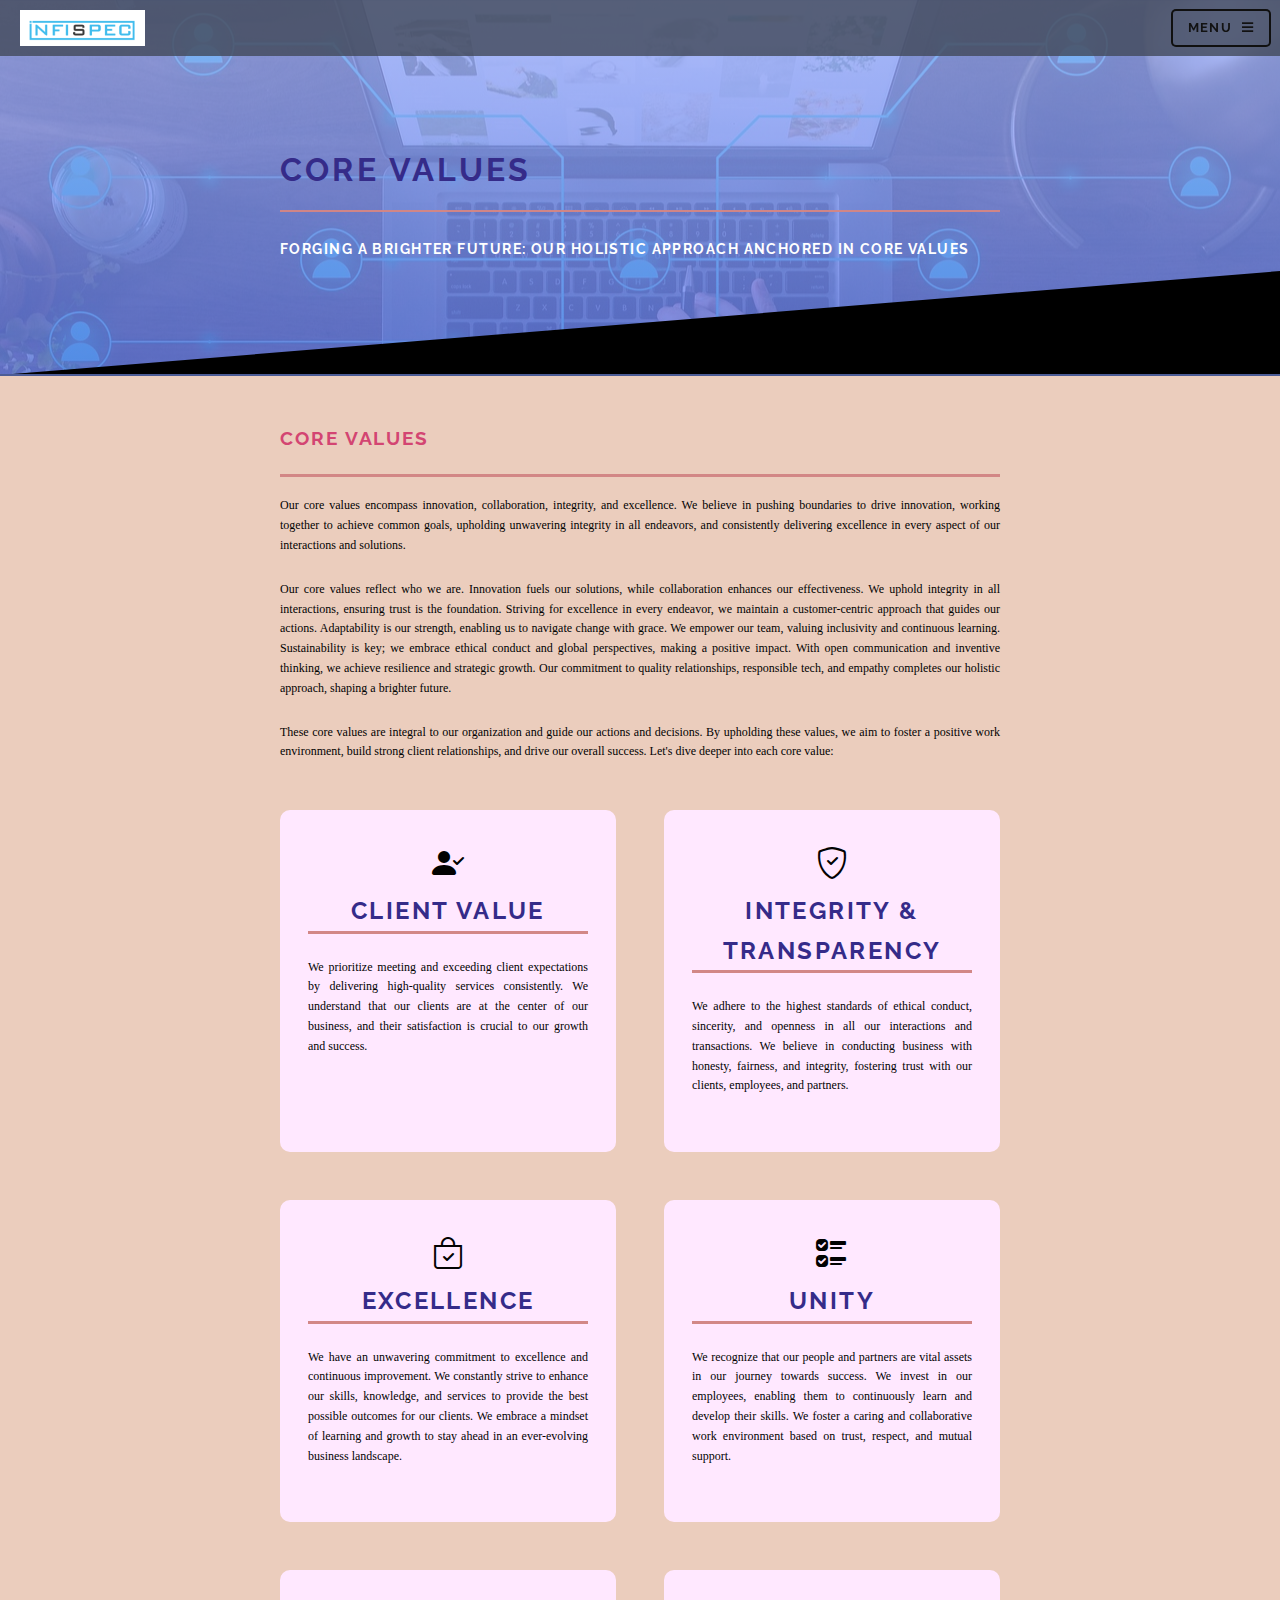
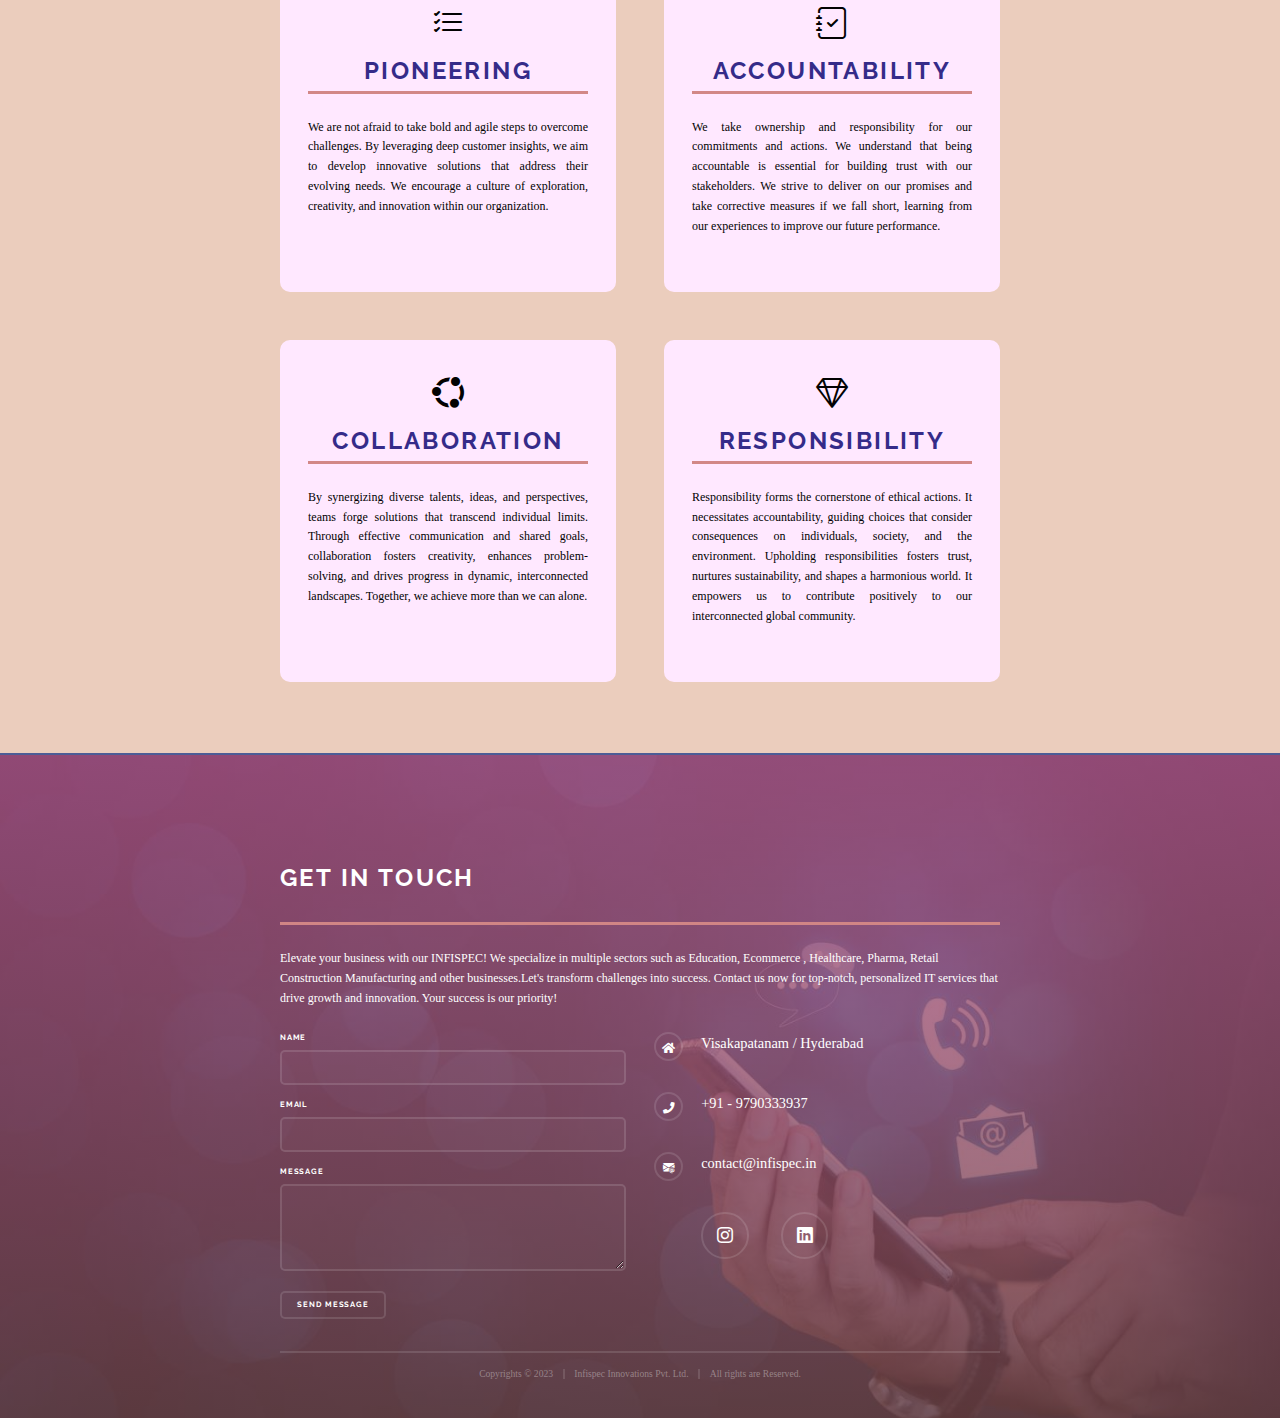
<file: values.html>
<!DOCTYPE HTML>
<!--
	Solid State by HTML5 UP
	html5up.net | @ajlkn
	Free for personal and commercial use under the CCA 3.0 license (html5up.net/license)
-->
<html>
	<head>
		<title>CORE VALUES</title>
		
		<meta charset="utf-8" />
		<meta name="viewport" content="width=device-width, initial-scale=1, user-scalable=no" />

		<link href="images/icon.jpg" rel="icon">

		<link href="https://fonts.googleapis.com/css?family=Open+Sans:300,400,400i,600,700|Raleway:300,400,400i,500,500i,700,800,900" rel="stylesheet">

		<link rel="stylesheet" href="https://cdn.jsdelivr.net/npm/bootstrap-icons@1.10.5/font/bootstrap-icons.css">

		<link rel="stylesheet" href="assets/css/main.css" />
		<link rel="stylesheet" href="assets/css/values.css" />

		<noscript><link rel="stylesheet" href="assets/css/noscript.css" /></noscript>

	</head>
	<body class="is-preload">

		<!-- Page Wrapper -->
			<div id="page-wrapper">

				<!-- Header -->
					<header id="header">
						<h1><a href="index.html"><img src="images/infispec-logo.png" alt=""></a></h1>
						<nav>
							<a href="#menu">Menu</a>
						</nav>
					</header>

				<!-- Menu -->
				<nav id="menu">
						<div class="inner">
							<h2>Menu</h2>
							<ul class="links">
								<li><a href="index.html">Home</a></li>
								<li><a href="ourstory.html">Our Story</a></li>
								<li><a href="values.html">Core Values</a></li>
								<li><a href="index.html#projects">Products</a></li>
								<li><a href="careerpage.html">Career</a></li>
								<li><a href="index.html#blogs">Blogs</a></li>
								<li><a href="#footer">Reach Out Hub</a></li>
							</ul>
							<a href="#" class="close">Close</a>
						</div>
					</nav>

				<!-- Wrapper -->
					<section id="wrapper">
						<header>
							<div class="inner">
								<h2>CORE VALUES</h2>
								<h5>Forging a Brighter Future: Our Holistic Approach Anchored in Core Values</h5>
							</div>
						</header>

						<!-- Content -->
							<div class="wrapper">
								<div class="inner">
									<h1 class="major">core values</h1>
									<p>
										Our core values encompass innovation, collaboration, integrity, and excellence. We believe in pushing boundaries to drive innovation, working together to achieve common goals, upholding unwavering integrity in all endeavors, and consistently delivering excellence in every aspect of our interactions and solutions.
									</p>
									<p>
										Our core values reflect who we are. Innovation fuels our solutions, while collaboration enhances our effectiveness. We uphold integrity in all interactions, ensuring trust is the foundation. Striving for excellence in every endeavor, we maintain a customer-centric approach that guides our actions. Adaptability is our strength, enabling us to navigate change with grace. We empower our team, valuing inclusivity and continuous learning. Sustainability is key; we embrace ethical conduct and global perspectives, making a positive impact. With open communication and inventive thinking, we achieve resilience and strategic growth. Our commitment to quality relationships, responsible tech, and empathy completes our holistic approach, shaping a brighter future.
									</p>
									
									<p>
										These core values are integral to our organization and guide our actions and decisions. By upholding these values, we aim to foster a positive work environment, build strong client relationships, and drive our overall success. Let's dive deeper into each core value:
									</p>

									<section class="features">
										<article>
											<div class="heading">
												<i class="bi bi-person-check-fill client"></i>
												<h2 class="major">CLIENT VALUE</h2>
											</div>
										    
											<p>
												We prioritize meeting and exceeding client expectations by delivering high-quality services consistently. We understand that our clients are at the center of our business, and their satisfaction is crucial to our growth and success.
											</p>
										</article>
										<article>
											<div class="heading">
												<i class="bi bi-shield-check integrity"></i>
												<h2 class="major">INTEGRITY & TRANSPARENCY</h2>
											</div>
											
											<p>
												We adhere to the highest standards of ethical conduct, sincerity, and openness in all our interactions and transactions. We believe in conducting business with honesty, fairness, and integrity, fostering trust with our clients, employees, and partners.
											</p>
										</article>
                                        <article>
											<div class="heading">
												<i class="bi bi-bag-check excellence"></i>
												<h2 class="major">EXCELLENCE</h2>
											</div>
											
											<p>
												We have an unwavering commitment to excellence and continuous improvement. We constantly strive to enhance our skills, knowledge, and services to provide the best possible outcomes for our clients. We embrace a mindset of learning and growth to stay ahead in an ever-evolving business landscape.
											</p>
										</article>
                                        <article>
											<div class="heading">
												<i class="bi bi-ui-checks unity"></i>
												<h2 class="major">UNITY</h2>
											</div>
											
											<p>
												We recognize that our people and partners are vital assets in our journey towards success. We invest in our employees, enabling them to continuously learn and develop their skills. We foster a caring and collaborative work environment based on trust, respect, and mutual support.
											</p>
										</article>
										<article>
											<div class="heading">
												<i class="bi bi-list-check pioneer"></i>
												<h2 class="major">PIONEERING</h2>
											</div>
											
											<p>
												We are not afraid to take bold and agile steps to overcome challenges. By leveraging deep customer insights, we aim to develop innovative solutions that address their evolving needs. We encourage a culture of exploration, creativity, and innovation within our organization.
											</p>
										</article>
										<article>
											<div class="heading">
												<i class="bi bi-journal-check accountability"></i>
												<h2 class="major">ACCOUNTABILITY</h2>
											</div>
											
											<p>
												We take ownership and responsibility for our commitments and actions. We understand that being accountable is essential for building trust with our stakeholders. We strive to deliver on our promises and take corrective measures if we fall short, learning from our experiences to improve our future performance.
											</p>
										</article>
										<article>
											<div class="heading">
												<i class="bi bi-ubuntu collab"></i>
												<h2 class="major">COLLABORATION</h2>
											</div>
											
											<p>
												By synergizing diverse talents, ideas, and perspectives, teams forge solutions that transcend individual limits. Through effective communication and shared goals, collaboration fosters creativity, enhances problem-solving, and drives progress in dynamic, interconnected landscapes. Together, we achieve more than we can alone.
											</p>
										</article>
										<article>
											<div class="heading">
												<i class="bi bi-gem responsibility"></i>
												<h2 class="major">RESPONSIBILITY</h2>
											</div>
											
											<p>
												Responsibility forms the cornerstone of ethical actions. It necessitates accountability, guiding choices that consider consequences on individuals, society, and the environment. Upholding responsibilities fosters trust, nurtures sustainability, and shapes a harmonious world. It empowers us to contribute positively to our interconnected global community.
											</p>
										</article>
									</section>

								</div>
							</div>

					</section>

				<!-- Footer -->
				<section id="footer">
					<div class="inner">
						<h2 class="major">Get in touch</h2>
						<p>Elevate your business with our INFISPEC! We specialize in multiple sectors such as Education, Ecommerce , Healthcare, Pharma, Retail Construction Manufacturing and other businesses.Let's transform challenges into success. Contact us now for top-notch, personalized IT services that drive growth and innovation. Your success is our priority!</p>
						<form method="post" action="https://formsubmit.co/contactinfispec@gmail.com">
							<div class="fields">
								<div class="field">
									<label for="name">Name</label>
									<input type="text" name="name" id="name" />
								</div>
								<div class="field">
									<label for="email">Email</label>
									<input type="email" name="email" id="email" />
								</div>
								<div class="field">
									<label for="message">Message</label>
									<textarea name="message" id="message" rows="2"></textarea>
								</div>
							</div>
							<ul class="actions">
								<li><input type="submit" value="Send Message" /></li>
							</ul>
						</form>
						<ul class="contact">
							<li class="icon solid fa-home">
								Visakapatanam / Hyderabad								
							</li>
							<li class="icon solid fa-phone">+91 - 9790333937</li>
							<li class="icon solid bi bi-envelope-at-fill">
								<a href="mailto:contact@infispec.in">
									contact@infispec.in
								</a>
							</li>
							<li class="social-icons"> 
								<a href="https://www.instagram.com/infispec/"><i class="bi bi-instagram insta"></i></a> 
							</li>
							<li class="social-icons">
								<a href="https://www.linkedin.com/company/infispec/"><i class="bi bi-linkedin linkedin"></i></a>
							</li>						
						</ul>
						<ul class="copyright">
							<li>Copyrights &copy; 2023 </li> <li> Infispec Innovations Pvt. Ltd. </li><li>All rights are Reserved.</li>
						</ul>
					</div>
				</section>

			</div>

		<!-- Scripts -->
			<script src="assets/js/jquery.min.js"></script>
			<script src="assets/js/jquery.scrollex.min.js"></script>
			<script src="assets/js/browser.min.js"></script>
			<script src="assets/js/breakpoints.min.js"></script>
			<script src="assets/js/util.js"></script>
			<script src="assets/js/main.js"></script>

	</body>
</html>
</file>
<file: assets/css/noscript.css>
/*
	Solid State by HTML5 UP
	html5up.net | @ajlkn
	Free for personal and commercial use under the CCA 3.0 license (html5up.net/license)
*/

/* Banner */

	body.is-preload #banner .logo {
		-moz-transform: none;
		-webkit-transform: none;
		-ms-transform: none;
		transform: none;
		opacity: 1;
	}

	body.is-preload #banner h2 {
		opacity: 1;
		-moz-transform: none;
		-webkit-transform: none;
		-ms-transform: none;
		transform: none;
		-moz-filter: none;
		-webkit-filter: none;
		-ms-filter: none;
		filter: none;
	}

	body.is-preload #banner p {
		opacity: 01;
		-moz-transform: none;
		-webkit-transform: none;
		-ms-transform: none;
		transform: none;
		-moz-filter: none;
		-webkit-filter: none;
		-ms-filter: none;
		filter: none;
	}
</file>
<file: assets/css/blog.css>
.wrapper:before, .wrapper:after{
    content: none;
}

.wrapper{
    margin: 3.5em 0;
    background-color: #c5dedd;
}

.blog-heading{
	display: flex;
    justify-content: center;
    text-align: center;
}

.blog-image{
	display: flex;
    justify-content: center;
    padding-bottom: 2em;
}

.blog-image img{
	width: 90%;
    border-radius: 4px;
    filter: drop-shadow(0.5rem 0.8rem 1rem rgb(71, 70, 70));
}


.content b{
	color: black;
}
</file>
<file: assets/css/careerpage.css>
.btn{
    background-color: #008F27;
    border-radius: 50px; 
    color: #fff;
}

.btn a{
    color: #fff;
}

.btn:hover{
    background-color: #00586C;
}




/* ----------------------------------- media Responsive ------------------------------------------------ */

@media screen and (max-width: 1440px){
    .features .content h3{
        font-size: 1.28em;
    }

    .btn{
        width: 100%;
        padding-bottom: 20px;
    }

    p{
        font-size: 1rem;
    }
}

@media screen and (max-width: 768px){
    .features .content h3{
        font-size: 1.28em;
    }

    .btn{
        width: 100%;
        padding-bottom: 20px;
    }

    p{
        font-size: 1rem;
    }
    
    .footer{
        font-size: 0.75em;
        text-align: justify;
    }
}

@media screen and (max-width: 425px){
    .features .content h3{
        font-size: 1.28em;
    }

    .content{
        padding-bottom: 20px;
    }

    .btn{
        width: 100%;
        padding-bottom: 20px;
    }

    p{
        font-size: 1rem;
    }

    .footer{
        font-size: 0.75em;
        text-align: justify;
    }
}
</file>
<file: assets/css/career.css>
*{
    text-decoration: none;
    list-style: none;
}
body, h1, p{
    margin: 0;
    padding: 0;
}
p{
    text-align: justify;
    line-height: 25px;
}

/* Basic styling for the body */
body {
    font-family: Arial, sans-serif;
    background-color: #f2f2f2;
    margin: 0;
    padding: 0;
    
}

/* Header styling */
header {
    background-color: #008F27;
    color:black;
    text-align: center;
    padding: 1px;
    height: 6em;
}

.logo{
    width: 20%;
    height: 20%;
    margin-right: auto;
}

header .logo img{
    height: 4em;
}

header::after{
    position: absolute;
    content: '';
    width: 95%;
    left: 3rem;
    height: 2px;
    background: #d7d7d7;
}

.job-title{
    background-color: #008F27;
    top: 0;
    height: 15em;
    display: flex;
    flex-direction: row;
    justify-content: space-between;
    align-items: center;
    padding: 0em 15em;    
}

.job-title h1{
    color: #fff;
    font-size: 70px;
    font-weight: 300;
    font-family: "Tungsten A", "Tungsten B", "Khand", sans-serif !important;
}

.button{
    width: 200px;
    height: 40px;  
    font-size: 1.2rem;
    font-weight: 400;
    padding: 13px 40px !important;
    border: 1px solid #fff;
    border-radius: 0px !important;
    touch-action: manipulation;
    cursor: pointer;
    display: flex;
    justify-content: center;
    align-items: center;
    text-align: center;
    font-family: "Gilroy", sans-serif !important;
}

.button:hover{
    background-color: black;
    border-color: #000;
    color: #fff;
}

.container1{
    display:flex;
    text-decoration: none;
    list-style: none;
    padding: 0em 2em;
}

.item{
    background-color: #fff;
    width: 150px;
    height: 20px;
    padding: 0.9rem;
}

.item a {
    color: #000;
    font-size:larger;
    font-weight: 100;
}

.item:hover{
    background-color: black;
}

.item:hover a{
    color: #fff;
}

/* Page content container */
.container {
    max-width: 800px;
    margin: 20px auto;
    background-color: #fff;
    padding: 3rem;
    box-shadow: 0px 0px 10px rgba(0, 0, 0, 0.2);
}

/* Job description */
dl {
    counter-reset: decimal;
    line-height: 25px;
}
dl dd:before {
    content: counter(decimal);
    counter-increment: decimal;
    position: relative;
    left: 0;
    top: 0;
    padding-right: 20px;
}
dl dd {
    margin: 0 0 20px;
} 
dl dd {
    padding-left: 20px;
}


ul li{
    line-height: 25px;
}

.description{
    padding: 0rem 3rem;
}

.description-title{
    padding: 0rem 2rem;
}


hr{
    margin: 2rem 0rem;
}


/* Apply Now button */

.apply-now{
    text-align:center;
}

.apply-now button {
    background-color: #008F27;
    color: #fff;
    width: 200px;
    padding: 10px 20px;
    border: none;
    cursor: pointer;
    display: inline-block;
    padding: 13px 40px !important;    
    border-radius: 0px !important;
}

.apply-button {
    text-align: center;
    font-size: 1.2rem;
    white-space: nowrap;
    font-weight: 10;
    border: 1px solid #fff;
}

.apply-button:hover{
    border: 1px solid #008F27;
    background-color: #fff;
    color: #008F27;
}

/* Footer styling */
footer {
    display: flex;
    background-color: #333;
    color: #fff;
    align-items: center;
    justify-content: center;
    text-align: center;
    padding: 10px 0;
}

/* Copyright text styling */
footer span {
    font-size: 14px;
}


/* ------------------------------------- Responsive media ----------------------------------------- */

@media screen and (min-width: 768px){
    
    .job-title{
        padding: 0em 10em;
    }


    .job-title h1{
        font-size: 60px;
    }
}

@media screen and (min-width:480px){
    
    .item {
        width: 200px;
        height: 30px;
    }
    .item a {
        font-size: 1.8rem;
    }
    .job-title{
        flex-direction: column;
        justify-content: space-evenly;
    }
    .job-title h1{
        font-size: 70px;
    }
    .button {
        width: 400px;
        height: 60px;
        font-size: 2rem;
    }
    .apply-now button {
        width: 100%;
    }
    .apply-button{
        font-size: 1.8rem;
    }
}
</file>
<file: assets/css/values.css>
.heading{
    display: flex;
    width: 100%;    
    align-items: center;
    flex-direction: column;
}

.features article h2{
    text-align: center;
    display: flex;
    padding-left: 20px;
    align-items: center;
    justify-content: center;
    font-style: uppercase;
    font-size: 1.5em;
    padding: 0px 20px;
}

.features article i{
    font-size: 2em;
}
</file>
<file: assets/css/main.css>
@import url(fontawesome-all.min.css);
@import url("https://fonts.googleapis.com/css?family=Raleway:200,700|Source+Sans+Pro:300,600,300italic,600italic");

root{
	--grad1: linear-gradient(to right, rgba(217, 163, 148, 0.8), rgba(227, 227, 131, 0.8));
}

html, body, div, span, applet, object,
iframe, h1, h2, h3, h4, h5, h6, p, blockquote,
pre, a, abbr, acronym, address, big, cite,
code, del, dfn, em, img, ins, kbd, q, s, samp,
small, strike, strong, sub, sup, tt, var, b,
u, i, center, dl, dt, dd, ol, ul, li, fieldset,
form, label, legend, table, caption, tbody,
tfoot, thead, tr, th, td, article, aside,
canvas, details, embed, figure, figcaption,
footer, header, hgroup, menu, nav, output, ruby,
section, summary, time, mark, audio, video {
	margin: 0;
	padding: 0;
	border: 0;
	font-size: 100%;
	font: inherit;
	vertical-align: baseline;
}

article, aside, details, figcaption, figure,
footer, header, hgroup, menu, nav, section {
	display: block;
}

body {
	line-height: 1;
}

ol, ul {
	list-style: none;
}

blockquote, q {
	quotes: none;
}

	blockquote:before, blockquote:after, q:before, q:after {
		content: '';
		content: none;
	}

table {
	border-collapse: collapse;
	border-spacing: 0;
}

body {
	-webkit-text-size-adjust: none;
}

mark {
	background-color: transparent;
	color: inherit;
}

input::-moz-focus-inner {
	border: 0;
	padding: 0;
}

input, select, textarea {
	-moz-appearance: none;
	-webkit-appearance: none;
	-ms-appearance: none;
	appearance: none;
}

/* Basic */

	@-ms-viewport {
		width: device-width;
	}

	body {
		-ms-overflow-style: scrollbar;
	}

	@media screen and (max-width: 480px) {

		html, body {
			min-width: 320px;
		}

	}

	html {
		box-sizing: border-box;
	}

	*, *:before, *:after {
		box-sizing: inherit;
	}

	body {
		background-color: #2e3141;
		background-image: linear-gradient(to top, rgba(46, 49, 65, 0.8), rgba(46, 49, 65, 0.8)), url("../../images/bg5.jpg");
		background-size: auto,
 cover;
		background-attachment: fixed,
 fixed;
		background-position: center,
 center;
	}

		body.is-preload *, body.is-preload *:before, body.is-preload *:after {
			-moz-animation: none !important;
			-webkit-animation: none !important;
			-ms-animation: none !important;
			animation: none !important;
			-moz-transition: none !important;
			-webkit-transition: none !important;
			-ms-transition: none !important;
			transition: none !important;
		}

/* Type */

	body, input, select,textarea {
		color: #020202;
		font-family: Georgia, serif;;
		font-size: 25pt;
		font-weight: 535;
		line-height: 1.65;
	}
		@media screen and (max-width: 1680px) {

			body, input, select, textarea {
				font-size: 13pt;
			}

		}

		@media screen and (max-width: 1280px) {

			body, input, select, textarea {
				font-size: 12pt;
			}

		}

		@media screen and (max-width: 980px) {

			body, input, select, textarea {
				font-size: 12pt;
			}

		}

		@media screen and (max-width: 736px) {

			body, input, select, textarea {
				font-size: 12pt;
			}

		}

		@media screen and (max-width: 480px) {

			body, input, select, textarea {
				font-size: 12pt;
			}

		}

	a {
		-moz-transition: color 0.2s ease-in-out, border-bottom-color 0.2s ease-in-out;
		-webkit-transition: color 0.2s ease-in-out, border-bottom-color 0.2s ease-in-out;
		-ms-transition: color 0.2s ease-in-out, border-bottom-color 0.2s ease-in-out;
		transition: color 0.2s ease-in-out, border-bottom-color 0.2s ease-in-out;
		color: #121212;
		text-decoration: none;
	}

		a:hover {
			border-bottom-color: transparent;
			color: #ffffff !important;
		}

		a.special:not(.button) {
			text-decoration: none;
			border-bottom: 0;
			display: block;
			font-family: Raleway, Helvetica, sans-serif;
			font-size: 0.8em;
			font-weight: 700;
			letter-spacing: 0.1em;
			margin: 0 0 2em 0;
			text-transform: uppercase;
		}

			a.special:not(.button):before {
				-moz-osx-font-smoothing: grayscale;
				-webkit-font-smoothing: antialiased;
				display: inline-block;
				font-style: normal;
				font-variant: normal;
				text-rendering: auto;
				line-height: 1;
				text-transform: none !important;
				font-family: 'Font Awesome 5 Free';
				font-weight: 900;
			}

			a.special:not(.button):before {
				-moz-transition: background-color 0.2s ease-in-out;
				-webkit-transition: background-color 0.2s ease-in-out;
				-ms-transition: background-color 0.2s ease-in-out;
				transition: background-color 0.2s ease-in-out;
				border-radius: 100%;
				border: solid 2px rgba(255, 255, 255, 0.125);
				content: '\f105';
				display: inline-block;
				font-size: 1.25em;
				height: 2em;
				line-height: 1.75em;
				margin-right: 0.85em;
				text-align: center;
				text-indent: 0.15em;
				vertical-align: middle;
				width: 2em;
			}

			a.special:not(.button):hover:before {
				background-color: rgba(255, 255, 255, 0.025);
			}

			a.special:not(.button):active:before {
				background-color: rgba(255, 255, 255, 0.075);
			}

	strong, b {
		color: #ffffff;
		font-weight: 600;
	}

	em, i {
		font-style: italic;
	}

	p {
		margin: 0 0 2em 0;
		font-size: 0.75em;
		text-align: justify;
	}

	h1, h2, h3, h4, h5, h6 {
		color: #ffffff;
		font-family: Raleway, Helvetica, sans-serif;
		font-weight: 700;
		letter-spacing: 0.1em;
		margin: 0 0 1em 0;
		text-transform: uppercase;
	}

		h1 a, h2 a, h3 a, h4 a, h5 a, h6 a {
			color: inherit;
			text-decoration: none;
			border-bottom: 0;
		}

		h1 span, h2 span, h3 span, h4 span, h5 span, h6 span {
			font-weight: 200;
		}

		h1.major, h2.major, h3.major, h4.major, h5.major, h6.major {
			padding-bottom: 1em;
			width: 100%;
			border-bottom: solid 3px rgba(209, 134, 134, 0.988);
		}

	h1 {
		font-size: 1.2em;
		color:rgb(211, 69, 114);
	}

	h2 {
		font-size: 1.5em;
		color:rgb(53, 43, 137);
	}

	h3 {
		font-size: 0.9em;
		color:white;
	}

	h4 {
		font-size: 1.2em;
		color:blanchedalmond;
	}

	h5 {
		font-size: 0.9em;
		color: white;
	}

	h6 {
		font-size: 0.7em;
	}

	@media screen and (max-width: 736px) {

		h2 {
			font-size: 1em;
		}

		h3 {
			font-size: 0.8em;
		}

	}

	sub {
		font-size: 0.8em;
		position: relative;
		top: 0.5em;
	}

	sup {
		font-size: 0.8em;
		position: relative;
		top: -0.5em;
	}

	blockquote {
		border-left: solid 4px rgba(255, 255, 255, 0.125);
		font-style: italic;
		margin: 0 0 2em 0;
		padding: 0.5em 0 0.5em 2em;
	}

	code {
		background: rgba(255, 255, 255, 0.025);
		border-radius: 5px;
		border: solid 2px rgba(255, 255, 255, 0.125);
		font-family: "Courier New", monospace;
		font-size: 0.9em;
		margin: 0 0.25em;
		padding: 0.25em 0.65em;
	}

	pre {
		-webkit-overflow-scrolling: touch;
		font-family: "Courier New", monospace;
		font-size: 0.9em;
		margin: 0 0 2em 0;
	}

		pre code {
			display: block;
			line-height: 1.75em;
			padding: 1em 1.5em;
			overflow-x: auto;
		}

	hr {
		border: 0;
		border-bottom: solid 2px rgba(255, 255, 255, 0.125);
		margin: 2.5em 0;
	}

		hr.major {
			margin: 4em 0;
		}

	.align-left {
		text-align: left;
	}

	.align-center {
		text-align: center;
	}

	.align-right {
		text-align: right;
	}

/* Row */

	.row {
		display: flex;
		flex-wrap: wrap;
		box-sizing: border-box;
		align-items: stretch;
	}

		.row > * {
			box-sizing: border-box;
		}

		.row.gtr-uniform > * > :last-child {
			margin-bottom: 0;
		}

		.row.aln-left {
			justify-content: flex-start;
		}

		.row.aln-center {
			justify-content: center;
		}

		.row.aln-right {
			justify-content: flex-end;
		}

		.row.aln-top {
			align-items: flex-start;
		}

		.row.aln-middle {
			align-items: center;
		}

		.row.aln-bottom {
			align-items: flex-end;
		}

		.row > .imp {
			order: -1;
		}

		.row > .col-1 {
			width: 8.33333%;
		}

		.row > .off-1 {
			margin-left: 8.33333%;
		}

		.row > .col-2 {
			width: 16.66667%;
		}

		.row > .off-2 {
			margin-left: 16.66667%;
		}

		.row > .col-3 {
			width: 25%;
		}

		.row > .off-3 {
			margin-left: 25%;
		}

		.row > .col-4 {
			width: 33.33333%;
		}

		.row > .off-4 {
			margin-left: 33.33333%;
		}

		.row > .col-5 {
			width: 41.66667%;
		}

		.row > .off-5 {
			margin-left: 41.66667%;
		}

		.row > .col-6 {
			width: 50%;
		}

		.row > .off-6 {
			margin-left: 50%;
		}

		.row > .col-7 {
			width: 58.33333%;
		}

		.row > .off-7 {
			margin-left: 58.33333%;
		}

		.row > .col-8 {
			width: 66.66667%;
		}

		.row > .off-8 {
			margin-left: 66.66667%;
		}

		.row > .col-9 {
			width: 75%;
		}

		.row > .off-9 {
			margin-left: 75%;
		}

		.row > .col-10 {
			width: 83.33333%;
		}

		.row > .off-10 {
			margin-left: 83.33333%;
		}

		.row > .col-11 {
			width: 91.66667%;
		}

		.row > .off-11 {
			margin-left: 91.66667%;
		}

		.row > .col-12 {
			width: 100%;
		}

		.row > .off-12 {
			margin-left: 100%;
		}

		.row.gtr-0 {
			margin-top: 0;
			margin-left: 0em;
		}

			.row.gtr-0 > * {
				padding: 0 0 0 0em;
			}

			.row.gtr-0.gtr-uniform {
				margin-top: 0em;
			}

				.row.gtr-0.gtr-uniform > * {
					padding-top: 0em;
				}

		.row.gtr-25 {
			margin-top: 0;
			margin-left: -0.4375em;
		}

			.row.gtr-25 > * {
				padding: 0 0 0 0.4375em;
			}

			.row.gtr-25.gtr-uniform {
				margin-top: -0.4375em;
			}

				.row.gtr-25.gtr-uniform > * {
					padding-top: 0.4375em;
				}

		.row.gtr-50 {
			margin-top: 0;
			margin-left: -0.875em;
		}

			.row.gtr-50 > * {
				padding: 0 0 0 0.875em;
			}

			.row.gtr-50.gtr-uniform {
				margin-top: -0.875em;
			}

				.row.gtr-50.gtr-uniform > * {
					padding-top: 0.875em;
				}

		.row {
			margin-top: 0;
			margin-left: -1.75em;
		}

			.row > * {
				padding: 0 0 0 1.75em;
			}

			.row.gtr-uniform {
				margin-top: -1.75em;
			}

				.row.gtr-uniform > * {
					padding-top: 1.75em;
				}

		.row.gtr-150 {
			margin-top: 0;
			margin-left: -2.625em;
		}

			.row.gtr-150 > * {
				padding: 0 0 0 2.625em;
			}

			.row.gtr-150.gtr-uniform {
				margin-top: -2.625em;
			}

				.row.gtr-150.gtr-uniform > * {
					padding-top: 2.625em;
				}

		.row.gtr-200 {
			margin-top: 0;
			margin-left: -3.5em;
		}

			.row.gtr-200 > * {
				padding: 0 0 0 3.5em;
			}

			.row.gtr-200.gtr-uniform {
				margin-top: -3.5em;
			}

				.row.gtr-200.gtr-uniform > * {
					padding-top: 3.5em;
				}

		@media screen and (max-width: 1680px) {

			.row {
				display: flex;
				flex-wrap: wrap;
				box-sizing: border-box;
				align-items: stretch;
			}

				.row > * {
					box-sizing: border-box;
				}

				.row.gtr-uniform > * > :last-child {
					margin-bottom: 0;
				}

				.row.aln-left {
					justify-content: flex-start;
				}

				.row.aln-center {
					justify-content: center;
				}

				.row.aln-right {
					justify-content: flex-end;
				}

				.row.aln-top {
					align-items: flex-start;
				}

				.row.aln-middle {
					align-items: center;
				}

				.row.aln-bottom {
					align-items: flex-end;
				}

				.row > .imp-xlarge {
					order: -1;
				}

				.row > .col-1-xlarge {
					width: 8.33333%;
				}

				.row > .off-1-xlarge {
					margin-left: 8.33333%;
				}

				.row > .col-2-xlarge {
					width: 16.66667%;
				}

				.row > .off-2-xlarge {
					margin-left: 16.66667%;
				}

				.row > .col-3-xlarge {
					width: 25%;
				}

				.row > .off-3-xlarge {
					margin-left: 25%;
				}

				.row > .col-4-xlarge {
					width: 33.33333%;
				}

				.row > .off-4-xlarge {
					margin-left: 33.33333%;
				}

				.row > .col-5-xlarge {
					width: 41.66667%;
				}

				.row > .off-5-xlarge {
					margin-left: 41.66667%;
				}

				.row > .col-6-xlarge {
					width: 50%;
				}

				.row > .off-6-xlarge {
					margin-left: 50%;
				}

				.row > .col-7-xlarge {
					width: 58.33333%;
				}

				.row > .off-7-xlarge {
					margin-left: 58.33333%;
				}

				.row > .col-8-xlarge {
					width: 66.66667%;
				}

				.row > .off-8-xlarge {
					margin-left: 66.66667%;
				}

				.row > .col-9-xlarge {
					width: 75%;
				}

				.row > .off-9-xlarge {
					margin-left: 75%;
				}

				.row > .col-10-xlarge {
					width: 83.33333%;
				}

				.row > .off-10-xlarge {
					margin-left: 83.33333%;
				}

				.row > .col-11-xlarge {
					width: 91.66667%;
				}

				.row > .off-11-xlarge {
					margin-left: 91.66667%;
				}

				.row > .col-12-xlarge {
					width: 100%;
				}

				.row > .off-12-xlarge {
					margin-left: 100%;
				}

				.row.gtr-0 {
					margin-top: 0;
					margin-left: 0em;
				}

					.row.gtr-0 > * {
						padding: 0 0 0 0em;
					}

					.row.gtr-0.gtr-uniform {
						margin-top: 0em;
					}

						.row.gtr-0.gtr-uniform > * {
							padding-top: 0em;
						}

				.row.gtr-25 {
					margin-top: 0;
					margin-left: -0.4375em;
				}

					.row.gtr-25 > * {
						padding: 0 0 0 0.4375em;
					}

					.row.gtr-25.gtr-uniform {
						margin-top: -0.4375em;
					}

						.row.gtr-25.gtr-uniform > * {
							padding-top: 0.4375em;
						}

				.row.gtr-50 {
					margin-top: 0;
					margin-left: -0.875em;
				}

					.row.gtr-50 > * {
						padding: 0 0 0 0.875em;
					}

					.row.gtr-50.gtr-uniform {
						margin-top: -0.875em;
					}

						.row.gtr-50.gtr-uniform > * {
							padding-top: 0.875em;
						}

				.row {
					margin-top: 0;
					margin-left: -1.75em;
				}

					.row > * {
						padding: 0 0 0 1.75em;
					}

					.row.gtr-uniform {
						margin-top: -1.75em;
					}

						.row.gtr-uniform > * {
							padding-top: 1.75em;
						}

				.row.gtr-150 {
					margin-top: 0;
					margin-left: -2.625em;
				}

					.row.gtr-150 > * {
						padding: 0 0 0 2.625em;
					}

					.row.gtr-150.gtr-uniform {
						margin-top: -2.625em;
					}

						.row.gtr-150.gtr-uniform > * {
							padding-top: 2.625em;
						}

				.row.gtr-200 {
					margin-top: 0;
					margin-left: -3.5em;
				}

					.row.gtr-200 > * {
						padding: 0 0 0 3.5em;
					}

					.row.gtr-200.gtr-uniform {
						margin-top: -3.5em;
					}

						.row.gtr-200.gtr-uniform > * {
							padding-top: 3.5em;
						}

		}

		@media screen and (max-width: 1280px) {

			.row {
				display: flex;
				flex-wrap: wrap;
				box-sizing: border-box;
				align-items: stretch;
			}

				.row > * {
					box-sizing: border-box;
				}

				.row.gtr-uniform > * > :last-child {
					margin-bottom: 0;
				}

				.row.aln-left {
					justify-content: flex-start;
				}

				.row.aln-center {
					justify-content: center;
				}

				.row.aln-right {
					justify-content: flex-end;
				}

				.row.aln-top {
					align-items: flex-start;
				}

				.row.aln-middle {
					align-items: center;
				}

				.row.aln-bottom {
					align-items: flex-end;
				}

				.row > .imp-large {
					order: -1;
				}

				.row > .col-1-large {
					width: 8.33333%;
				}

				.row > .off-1-large {
					margin-left: 8.33333%;
				}

				.row > .col-2-large {
					width: 16.66667%;
				}

				.row > .off-2-large {
					margin-left: 16.66667%;
				}

				.row > .col-3-large {
					width: 25%;
				}

				.row > .off-3-large {
					margin-left: 25%;
				}

				.row > .col-4-large {
					width: 33.33333%;
				}

				.row > .off-4-large {
					margin-left: 33.33333%;
				}

				.row > .col-5-large {
					width: 41.66667%;
				}

				.row > .off-5-large {
					margin-left: 41.66667%;
				}

				.row > .col-6-large {
					width: 50%;
				}

				.row > .off-6-large {
					margin-left: 50%;
				}

				.row > .col-7-large {
					width: 58.33333%;
				}

				.row > .off-7-large {
					margin-left: 58.33333%;
				}

				.row > .col-8-large {
					width: 66.66667%;
				}

				.row > .off-8-large {
					margin-left: 66.66667%;
				}

				.row > .col-9-large {
					width: 75%;
				}

				.row > .off-9-large {
					margin-left: 75%;
				}

				.row > .col-10-large {
					width: 83.33333%;
				}

				.row > .off-10-large {
					margin-left: 83.33333%;
				}

				.row > .col-11-large {
					width: 91.66667%;
				}

				.row > .off-11-large {
					margin-left: 91.66667%;
				}

				.row > .col-12-large {
					width: 100%;
				}

				.row > .off-12-large {
					margin-left: 100%;
				}

				.row.gtr-0 {
					margin-top: 0;
					margin-left: 0em;
				}

					.row.gtr-0 > * {
						padding: 0 0 0 0em;
					}

					.row.gtr-0.gtr-uniform {
						margin-top: 0em;
					}

						.row.gtr-0.gtr-uniform > * {
							padding-top: 0em;
						}

				.row.gtr-25 {
					margin-top: 0;
					margin-left: -0.4375em;
				}

					.row.gtr-25 > * {
						padding: 0 0 0 0.4375em;
					}

					.row.gtr-25.gtr-uniform {
						margin-top: -0.4375em;
					}

						.row.gtr-25.gtr-uniform > * {
							padding-top: 0.4375em;
						}

				.row.gtr-50 {
					margin-top: 0;
					margin-left: -0.875em;
				}

					.row.gtr-50 > * {
						padding: 0 0 0 0.875em;
					}

					.row.gtr-50.gtr-uniform {
						margin-top: -0.875em;
					}

						.row.gtr-50.gtr-uniform > * {
							padding-top: 0.875em;
						}

				.row {
					margin-top: 0;
					margin-left: -1.75em;
				}

					.row > * {
						padding: 0 0 0 1.75em;
					}

					.row.gtr-uniform {
						margin-top: -1.75em;
					}

						.row.gtr-uniform > * {
							padding-top: 1.75em;
						}

				.row.gtr-150 {
					margin-top: 0;
					margin-left: -2.625em;
				}

					.row.gtr-150 > * {
						padding: 0 0 0 2.625em;
					}

					.row.gtr-150.gtr-uniform {
						margin-top: -2.625em;
					}

						.row.gtr-150.gtr-uniform > * {
							padding-top: 2.625em;
						}

				.row.gtr-200 {
					margin-top: 0;
					margin-left: -3.5em;
				}

					.row.gtr-200 > * {
						padding: 0 0 0 3.5em;
					}

					.row.gtr-200.gtr-uniform {
						margin-top: -3.5em;
					}

						.row.gtr-200.gtr-uniform > * {
							padding-top: 3.5em;
						}

		}

		@media screen and (max-width: 980px) {

			.row {
				display: flex;
				flex-wrap: wrap;
				box-sizing: border-box;
				align-items: stretch;
			}

				.row > * {
					box-sizing: border-box;
				}

				.row.gtr-uniform > * > :last-child {
					margin-bottom: 0;
				}

				.row.aln-left {
					justify-content: flex-start;
				}

				.row.aln-center {
					justify-content: center;
				}

				.row.aln-right {
					justify-content: flex-end;
				}

				.row.aln-top {
					align-items: flex-start;
				}

				.row.aln-middle {
					align-items: center;
				}

				.row.aln-bottom {
					align-items: flex-end;
				}

				.row > .imp-medium {
					order: -1;
				}

				.row > .col-1-medium {
					width: 8.33333%;
				}

				.row > .off-1-medium {
					margin-left: 8.33333%;
				}

				.row > .col-2-medium {
					width: 16.66667%;
				}

				.row > .off-2-medium {
					margin-left: 16.66667%;
				}

				.row > .col-3-medium {
					width: 25%;
				}

				.row > .off-3-medium {
					margin-left: 25%;
				}

				.row > .col-4-medium {
					width: 33.33333%;
				}

				.row > .off-4-medium {
					margin-left: 33.33333%;
				}

				.row > .col-5-medium {
					width: 41.66667%;
				}

				.row > .off-5-medium {
					margin-left: 41.66667%;
				}

				.row > .col-6-medium {
					width: 50%;
				}

				.row > .off-6-medium {
					margin-left: 50%;
				}

				.row > .col-7-medium {
					width: 58.33333%;
				}

				.row > .off-7-medium {
					margin-left: 58.33333%;
				}

				.row > .col-8-medium {
					width: 66.66667%;
				}

				.row > .off-8-medium {
					margin-left: 66.66667%;
				}

				.row > .col-9-medium {
					width: 75%;
				}

				.row > .off-9-medium {
					margin-left: 75%;
				}

				.row > .col-10-medium {
					width: 83.33333%;
				}

				.row > .off-10-medium {
					margin-left: 83.33333%;
				}

				.row > .col-11-medium {
					width: 91.66667%;
				}

				.row > .off-11-medium {
					margin-left: 91.66667%;
				}

				.row > .col-12-medium {
					width: 100%;
				}

				.row > .off-12-medium {
					margin-left: 100%;
				}

				.row.gtr-0 {
					margin-top: 0;
					margin-left: 0em;
				}

					.row.gtr-0 > * {
						padding: 0 0 0 0em;
					}

					.row.gtr-0.gtr-uniform {
						margin-top: 0em;
					}

						.row.gtr-0.gtr-uniform > * {
							padding-top: 0em;
						}

				.row.gtr-25 {
					margin-top: 0;
					margin-left: -0.4375em;
				}

					.row.gtr-25 > * {
						padding: 0 0 0 0.4375em;
					}

					.row.gtr-25.gtr-uniform {
						margin-top: -0.4375em;
					}

						.row.gtr-25.gtr-uniform > * {
							padding-top: 0.4375em;
						}

				.row.gtr-50 {
					margin-top: 0;
					margin-left: -0.875em;
				}

					.row.gtr-50 > * {
						padding: 0 0 0 0.875em;
					}

					.row.gtr-50.gtr-uniform {
						margin-top: -0.875em;
					}

						.row.gtr-50.gtr-uniform > * {
							padding-top: 0.875em;
						}

				.row {
					margin-top: 0;
					margin-left: -1.75em;
				}

					.row > * {
						padding: 0 0 0 1.75em;
					}

					.row.gtr-uniform {
						margin-top: -1.75em;
					}

						.row.gtr-uniform > * {
							padding-top: 1.75em;
						}

				.row.gtr-150 {
					margin-top: 0;
					margin-left: -2.625em;
				}

					.row.gtr-150 > * {
						padding: 0 0 0 2.625em;
					}

					.row.gtr-150.gtr-uniform {
						margin-top: -2.625em;
					}

						.row.gtr-150.gtr-uniform > * {
							padding-top: 2.625em;
						}

				.row.gtr-200 {
					margin-top: 0;
					margin-left: -3.5em;
				}

					.row.gtr-200 > * {
						padding: 0 0 0 3.5em;
					}

					.row.gtr-200.gtr-uniform {
						margin-top: -3.5em;
					}

						.row.gtr-200.gtr-uniform > * {
							padding-top: 3.5em;
						}

		}

		@media screen and (max-width: 736px) {

			.row {
				display: flex;
				flex-wrap: wrap;
				box-sizing: border-box;
				align-items: stretch;
			}

				.row > * {
					box-sizing: border-box;
				}

				.row.gtr-uniform > * > :last-child {
					margin-bottom: 0;
				}

				.row.aln-left {
					justify-content: flex-start;
				}

				.row.aln-center {
					justify-content: center;
				}

				.row.aln-right {
					justify-content: flex-end;
				}

				.row.aln-top {
					align-items: flex-start;
				}

				.row.aln-middle {
					align-items: center;
				}

				.row.aln-bottom {
					align-items: flex-end;
				}

				.row > .imp-small {
					order: -1;
				}

				.row > .col-1-small {
					width: 8.33333%;
				}

				.row > .off-1-small {
					margin-left: 8.33333%;
				}

				.row > .col-2-small {
					width: 16.66667%;
				}

				.row > .off-2-small {
					margin-left: 16.66667%;
				}

				.row > .col-3-small {
					width: 25%;
				}

				.row > .off-3-small {
					margin-left: 25%;
				}

				.row > .col-4-small {
					width: 33.33333%;
				}

				.row > .off-4-small {
					margin-left: 33.33333%;
				}

				.row > .col-5-small {
					width: 41.66667%;
				}

				.row > .off-5-small {
					margin-left: 41.66667%;
				}

				.row > .col-6-small {
					width: 50%;
				}

				.row > .off-6-small {
					margin-left: 50%;
				}

				.row > .col-7-small {
					width: 58.33333%;
				}

				.row > .off-7-small {
					margin-left: 58.33333%;
				}

				.row > .col-8-small {
					width: 66.66667%;
				}

				.row > .off-8-small {
					margin-left: 66.66667%;
				}

				.row > .col-9-small {
					width: 75%;
				}

				.row > .off-9-small {
					margin-left: 75%;
				}

				.row > .col-10-small {
					width: 83.33333%;
				}

				.row > .off-10-small {
					margin-left: 83.33333%;
				}

				.row > .col-11-small {
					width: 91.66667%;
				}

				.row > .off-11-small {
					margin-left: 91.66667%;
				}

				.row > .col-12-small {
					width: 100%;
				}

				.row > .off-12-small {
					margin-left: 100%;
				}

				.row.gtr-0 {
					margin-top: 0;
					margin-left: 0em;
				}

					.row.gtr-0 > * {
						padding: 0 0 0 0em;
					}

					.row.gtr-0.gtr-uniform {
						margin-top: 0em;
					}

						.row.gtr-0.gtr-uniform > * {
							padding-top: 0em;
						}

				.row.gtr-25 {
					margin-top: 0;
					margin-left: -0.3125em;
				}

					.row.gtr-25 > * {
						padding: 0 0 0 0.3125em;
					}

					.row.gtr-25.gtr-uniform {
						margin-top: -0.3125em;
					}

						.row.gtr-25.gtr-uniform > * {
							padding-top: 0.3125em;
						}

				.row.gtr-50 {
					margin-top: 0;
					margin-left: -0.625em;
				}

					.row.gtr-50 > * {
						padding: 0 0 0 0.625em;
					}

					.row.gtr-50.gtr-uniform {
						margin-top: -0.625em;
					}

						.row.gtr-50.gtr-uniform > * {
							padding-top: 0.625em;
						}

				.row {
					margin-top: 0;
					margin-left: -1.25em;
				}

					.row > * {
						padding: 0 0 0 1.25em;
					}

					.row.gtr-uniform {
						margin-top: -1.25em;
					}

						.row.gtr-uniform > * {
							padding-top: 1.25em;
						}

				.row.gtr-150 {
					margin-top: 0;
					margin-left: -1.875em;
				}

					.row.gtr-150 > * {
						padding: 0 0 0 1.875em;
					}

					.row.gtr-150.gtr-uniform {
						margin-top: -1.875em;
					}

						.row.gtr-150.gtr-uniform > * {
							padding-top: 1.875em;
						}

				.row.gtr-200 {
					margin-top: 0;
					margin-left: -2.5em;
				}

					.row.gtr-200 > * {
						padding: 0 0 0 2.5em;
					}

					.row.gtr-200.gtr-uniform {
						margin-top: -2.5em;
					}

						.row.gtr-200.gtr-uniform > * {
							padding-top: 2.5em;
						}

		}

		@media screen and (max-width: 480px) {

			.row {
				display: flex;
				flex-wrap: wrap;
				box-sizing: border-box;
				align-items: stretch;
			}

				.row > * {
					box-sizing: border-box;
				}

				.row.gtr-uniform > * > :last-child {
					margin-bottom: 0;
				}

				.row.aln-left {
					justify-content: flex-start;
				}

				.row.aln-center {
					justify-content: center;
				}

				.row.aln-right {
					justify-content: flex-end;
				}

				.row.aln-top {
					align-items: flex-start;
				}

				.row.aln-middle {
					align-items: center;
				}

				.row.aln-bottom {
					align-items: flex-end;
				}

				.row > .imp-xsmall {
					order: -1;
				}

				.row > .col-1-xsmall {
					width: 8.33333%;
				}

				.row > .off-1-xsmall {
					margin-left: 8.33333%;
				}

				.row > .col-2-xsmall {
					width: 16.66667%;
				}

				.row > .off-2-xsmall {
					margin-left: 16.66667%;
				}

				.row > .col-3-xsmall {
					width: 25%;
				}

				.row > .off-3-xsmall {
					margin-left: 25%;
				}

				.row > .col-4-xsmall {
					width: 33.33333%;
				}

				.row > .off-4-xsmall {
					margin-left: 33.33333%;
				}

				.row > .col-5-xsmall {
					width: 41.66667%;
				}

				.row > .off-5-xsmall {
					margin-left: 41.66667%;
				}

				.row > .col-6-xsmall {
					width: 50%;
				}

				.row > .off-6-xsmall {
					margin-left: 50%;
				}

				.row > .col-7-xsmall {
					width: 58.33333%;
				}

				.row > .off-7-xsmall {
					margin-left: 58.33333%;
				}

				.row > .col-8-xsmall {
					width: 66.66667%;
				}

				.row > .off-8-xsmall {
					margin-left: 66.66667%;
				}

				.row > .col-9-xsmall {
					width: 75%;
				}

				.row > .off-9-xsmall {
					margin-left: 75%;
				}

				.row > .col-10-xsmall {
					width: 83.33333%;
				}

				.row > .off-10-xsmall {
					margin-left: 83.33333%;
				}

				.row > .col-11-xsmall {
					width: 91.66667%;
				}

				.row > .off-11-xsmall {
					margin-left: 91.66667%;
				}

				.row > .col-12-xsmall {
					width: 100%;
				}

				.row > .off-12-xsmall {
					margin-left: 100%;
				}

				.row.gtr-0 {
					margin-top: 0;
					margin-left: 0em;
				}

					.row.gtr-0 > * {
						padding: 0 0 0 0em;
					}

					.row.gtr-0.gtr-uniform {
						margin-top: 0em;
					}

						.row.gtr-0.gtr-uniform > * {
							padding-top: 0em;
						}

				.row.gtr-25 {
					margin-top: 0;
					margin-left: -0.3125em;
				}

					.row.gtr-25 > * {
						padding: 0 0 0 0.3125em;
					}

					.row.gtr-25.gtr-uniform {
						margin-top: -0.3125em;
					}

						.row.gtr-25.gtr-uniform > * {
							padding-top: 0.3125em;
						}

				.row.gtr-50 {
					margin-top: 0;
					margin-left: -0.625em;
				}

					.row.gtr-50 > * {
						padding: 0 0 0 0.625em;
					}

					.row.gtr-50.gtr-uniform {
						margin-top: -0.625em;
					}

						.row.gtr-50.gtr-uniform > * {
							padding-top: 0.625em;
						}

				.row {
					margin-top: 0;
					margin-left: -1.25em;
				}

					.row > * {
						padding: 0 0 0 1.25em;
					}

					.row.gtr-uniform {
						margin-top: -1.25em;
					}

						.row.gtr-uniform > * {
							padding-top: 1.25em;
						}

				.row.gtr-150 {
					margin-top: 0;
					margin-left: -1.875em;
				}

					.row.gtr-150 > * {
						padding: 0 0 0 1.875em;
					}

					.row.gtr-150.gtr-uniform {
						margin-top: -1.875em;
					}

						.row.gtr-150.gtr-uniform > * {
							padding-top: 1.875em;
						}

				.row.gtr-200 {
					margin-top: 0;
					margin-left: -2.5em;
				}

					.row.gtr-200 > * {
						padding: 0 0 0 2.5em;
					}

					.row.gtr-200.gtr-uniform {
						margin-top: -2.5em;
					}

						.row.gtr-200.gtr-uniform > * {
							padding-top: 2.5em;
						}

		}

		@media screen and (max-width: 360px) {

			.row {
				display: flex;
				flex-wrap: wrap;
				box-sizing: border-box;
				align-items: stretch;
			}

				.row > * {
					box-sizing: border-box;
				}

				.row.gtr-uniform > * > :last-child {
					margin-bottom: 0;
				}

				.row.aln-left {
					justify-content: flex-start;
				}

				.row.aln-center {
					justify-content: center;
				}

				.row.aln-right {
					justify-content: flex-end;
				}

				.row.aln-top {
					align-items: flex-start;
				}

				.row.aln-middle {
					align-items: center;
				}

				.row.aln-bottom {
					align-items: flex-end;
				}

				.row > .imp-xxsmall {
					order: -1;
				}

				.row > .col-1-xxsmall {
					width: 8.33333%;
				}

				.row > .off-1-xxsmall {
					margin-left: 8.33333%;
				}

				.row > .col-2-xxsmall {
					width: 16.66667%;
				}

				.row > .off-2-xxsmall {
					margin-left: 16.66667%;
				}

				.row > .col-3-xxsmall {
					width: 25%;
				}

				.row > .off-3-xxsmall {
					margin-left: 25%;
				}

				.row > .col-4-xxsmall {
					width: 33.33333%;
				}

				.row > .off-4-xxsmall {
					margin-left: 33.33333%;
				}

				.row > .col-5-xxsmall {
					width: 41.66667%;
				}

				.row > .off-5-xxsmall {
					margin-left: 41.66667%;
				}

				.row > .col-6-xxsmall {
					width: 50%;
				}

				.row > .off-6-xxsmall {
					margin-left: 50%;
				}

				.row > .col-7-xxsmall {
					width: 58.33333%;
				}

				.row > .off-7-xxsmall {
					margin-left: 58.33333%;
				}

				.row > .col-8-xxsmall {
					width: 66.66667%;
				}

				.row > .off-8-xxsmall {
					margin-left: 66.66667%;
				}

				.row > .col-9-xxsmall {
					width: 75%;
				}

				.row > .off-9-xxsmall {
					margin-left: 75%;
				}

				.row > .col-10-xxsmall {
					width: 83.33333%;
				}

				.row > .off-10-xxsmall {
					margin-left: 83.33333%;
				}

				.row > .col-11-xxsmall {
					width: 91.66667%;
				}

				.row > .off-11-xxsmall {
					margin-left: 91.66667%;
				}

				.row > .col-12-xxsmall {
					width: 100%;
				}

				.row > .off-12-xxsmall {
					margin-left: 100%;
				}

				.row.gtr-0 {
					margin-top: 0;
					margin-left: 0em;
				}

					.row.gtr-0 > * {
						padding: 0 0 0 0em;
					}

					.row.gtr-0.gtr-uniform {
						margin-top: 0em;
					}

						.row.gtr-0.gtr-uniform > * {
							padding-top: 0em;
						}

				.row.gtr-25 {
					margin-top: 0;
					margin-left: -0.3125em;
				}

					.row.gtr-25 > * {
						padding: 0 0 0 0.3125em;
					}

					.row.gtr-25.gtr-uniform {
						margin-top: -0.3125em;
					}

						.row.gtr-25.gtr-uniform > * {
							padding-top: 0.3125em;
						}

				.row.gtr-50 {
					margin-top: 0;
					margin-left: -0.625em;
				}

					.row.gtr-50 > * {
						padding: 0 0 0 0.625em;
					}

					.row.gtr-50.gtr-uniform {
						margin-top: -0.625em;
					}

						.row.gtr-50.gtr-uniform > * {
							padding-top: 0.625em;
						}

				.row {
					margin-top: 0;
					margin-left: -1.25em;
				}

					.row > * {
						padding: 0 0 0 1.25em;
					}

					.row.gtr-uniform {
						margin-top: -1.25em;
					}

						.row.gtr-uniform > * {
							padding-top: 1.25em;
						}

				.row.gtr-150 {
					margin-top: 0;
					margin-left: -1.875em;
				}

					.row.gtr-150 > * {
						padding: 0 0 0 1.875em;
					}

					.row.gtr-150.gtr-uniform {
						margin-top: -1.875em;
					}

						.row.gtr-150.gtr-uniform > * {
							padding-top: 1.875em;
						}

				.row.gtr-200 {
					margin-top: 0;
					margin-left: -2.5em;
				}

					.row.gtr-200 > * {
						padding: 0 0 0 2.5em;
					}

					.row.gtr-200.gtr-uniform {
						margin-top: -2.5em;
					}

						.row.gtr-200.gtr-uniform > * {
							padding-top: 2.5em;
						}

		}

/* Section/Article */

	section.special, article.special {
		text-align: center;
	}

/* Form */

	form {
		margin: 0 0 2em 0;
	}

		form > :last-child {
			margin-bottom: 0;
		}

		form > .fields {
			display: -moz-flex;
			display: -webkit-flex;
			display: -ms-flex;
			display: flex;
			-moz-flex-wrap: wrap;
			-webkit-flex-wrap: wrap;
			-ms-flex-wrap: wrap;
			flex-wrap: wrap;
			width: calc(100% + 3em);
			margin: -1.5em 0 2em -1.5em;
		}

			form > .fields > .field {
				-moz-flex-grow: 0;
				-webkit-flex-grow: 0;
				-ms-flex-grow: 0;
				flex-grow: 0;
				-moz-flex-shrink: 0;
				-webkit-flex-shrink: 0;
				-ms-flex-shrink: 0;
				flex-shrink: 0;
				padding: 1.5em 0 0 1.5em;
				width: calc(100% - 1.5em);
			}

				form > .fields > .field.half {
					width: calc(50% - 0.75em);
				}

				form > .fields > .field.third {
					width: calc(100%/3 - 0.5em);
				}

				form > .fields > .field.quarter {
					width: calc(25% - 0.375em);
				}

		@media screen and (max-width: 480px) {

			form > .fields {
				width: calc(100% + 3em);
				margin: -1.5em 0 2em -1.5em;
			}

				form > .fields > .field {
					padding: 1.5em 0 0 1.5em;
					width: calc(100% - 1.5em);
				}

					form > .fields > .field.half {
						width: calc(100% - 1.5em);
					}

					form > .fields > .field.third {
						width: calc(100% - 1.5em);
					}

					form > .fields > .field.quarter {
						width: calc(100% - 1.5em);
					}

		}

	label {
		color: #ffffff;
		display: block;
		font-family: Raleway, Helvetica, sans-serif;
		font-size: 0.8em;
		font-weight: 700;
		letter-spacing: 0.1em;
		margin: 0 0 0.7em 0;
		text-transform: uppercase;
	}

	input[type="text"],
	input[type="password"],
	input[type="email"],
	input[type="tel"],
	select,
	textarea {
		-moz-appearance: none;
		-webkit-appearance: none;
		-ms-appearance: none;
		appearance: none;
		background: rgba(255, 255, 255, 0.025);
		border-radius: 5px;
		border: none;
		border: solid 2px rgba(255, 255, 255, 0.125);
		color: inherit;
		display: block;
		outline: 0;
		padding: 0 1em;
		text-decoration: none;
		width: 100%;
		font-size: 1.8em;
	}

		input[type="text"]:invalid,
		input[type="password"]:invalid,
		input[type="email"]:invalid,
		input[type="tel"]:invalid,
		select:invalid,
		textarea:invalid {
			box-shadow: none;
		}

		input[type="text"]:focus,
		input[type="password"]:focus,
		input[type="email"]:focus,
		input[type="tel"]:focus,
		select:focus,
		textarea:focus {
			border-color: #5b6ba6;
		}

	select {
		background-image: url("data:image/svg+xml;charset=utf8,%3Csvg xmlns='http://www.w3.org/2000/svg' width='40' height='40' preserveAspectRatio='none' viewBox='0 0 40 40'%3E%3Cpath d='M9.4,12.3l10.4,10.4l10.4-10.4c0.2-0.2,0.5-0.4,0.9-0.4c0.3,0,0.6,0.1,0.9,0.4l3.3,3.3c0.2,0.2,0.4,0.5,0.4,0.9 c0,0.4-0.1,0.6-0.4,0.9L20.7,31.9c-0.2,0.2-0.5,0.4-0.9,0.4c-0.3,0-0.6-0.1-0.9-0.4L4.3,17.3c-0.2-0.2-0.4-0.5-0.4-0.9 c0-0.4,0.1-0.6,0.4-0.9l3.3-3.3c0.2-0.2,0.5-0.4,0.9-0.4S9.1,12.1,9.4,12.3z' fill='rgba(255, 255, 255, 0.125)' /%3E%3C/svg%3E");
		background-size: 1.25rem;
		background-repeat: no-repeat;
		background-position: calc(100% - 1rem) center;
		height: 2.75em;
		padding-right: 2.75em;
		text-overflow: ellipsis;
	}

		select option {
			color: #ffffff;
			background: #2e3141;
		}

		select:focus::-ms-value {
			background-color: transparent;
		}

		select::-ms-expand {
			display: none;
		}

	input[type="text"],
	input[type="password"],
	input[type="email"],
	select {
		height: 2em;
	}

	textarea {
		padding: 0.75em 1em;
	}

	input[type="checkbox"],
	input[type="radio"] {
		-moz-appearance: none;
		-webkit-appearance: none;
		-ms-appearance: none;
		appearance: none;
		display: block;
		float: left;
		margin-right: -2em;
		opacity: 0;
		width: 1em;
		z-index: -1;
	}

		input[type="checkbox"] + label,
		input[type="radio"] + label {
			text-decoration: none;
			color: #ffffff;
			cursor: pointer;
			display: inline-block;
			font-size: 1em;
			font-family: "Source Sans Pro", Helvetica, sans-serif;
			text-transform: none;
			letter-spacing: 0;
			font-weight: 300;
			padding-left: 2.4em;
			padding-right: 0.75em;
			position: relative;
		}

			input[type="checkbox"] + label:before,
			input[type="radio"] + label:before {
				-moz-osx-font-smoothing: grayscale;
				-webkit-font-smoothing: antialiased;
				display: inline-block;
				font-style: normal;
				font-variant: normal;
				text-rendering: auto;
				line-height: 1;
				text-transform: none !important;
				font-family: 'Font Awesome 5 Free';
				font-weight: 900;
			}

			input[type="checkbox"] + label:before,
			input[type="radio"] + label:before {
				background: rgba(255, 255, 255, 0.025);
				border-radius: 5px;
				border: solid 2px rgba(255, 255, 255, 0.125);
				content: '';
				display: inline-block;
				font-size: 0.8em;
				height: 2.0625em;
				left: 0;
				line-height: 2.0625em;
				position: absolute;
				text-align: center;
				top: 0;
				width: 2.0625em;
			}

		input[type="checkbox"]:checked + label:before,
		input[type="radio"]:checked + label:before {
			background: #ffffff;
			border-color: #ffffff;
			content: '\f00c';
			color: #2e3141;
		}

		input[type="checkbox"]:focus + label:before,
		input[type="radio"]:focus + label:before {
			border-color: #4c5c96;
		}

	input[type="checkbox"] + label:before {
		border-radius: 5px;
	}

	input[type="radio"] + label:before {
		border-radius: 100%;
	}

	::-webkit-input-placeholder {
		color: rgba(255, 255, 255, 0.35) !important;
		opacity: 1.0;
	}

	:-moz-placeholder {
		color: rgba(255, 255, 255, 0.35) !important;
		opacity: 1.0;
	}

	::-moz-placeholder {
		color: rgba(255, 255, 255, 0.35) !important;
		opacity: 1.0;
	}

	:-ms-input-placeholder {
		color: rgba(255, 255, 255, 0.35) !important;
		opacity: 1.0;
	}

/* Box */

	.box {
		border-radius: 5px;
		border: solid 2px rgba(255, 255, 255, 0.125);
		margin-bottom: 2em;
		padding: 1.5em;
	}

		.box > :last-child,
		.box > :last-child > :last-child,
		.box > :last-child > :last-child > :last-child {
			margin-bottom: 0;
		}

		.box.alt {
			border: 0;
			border-radius: 0;
			padding: 0;
		}

/* Icon */

	.icon {
		text-decoration: none;
		border-bottom: none;
		position: relative;
	}

		.icon:before {
			-moz-osx-font-smoothing: grayscale;
			-webkit-font-smoothing: antialiased;
			display: inline-block;
			font-style: normal;
			font-variant: normal;
			text-rendering: auto;
			line-height: 1;
			text-transform: none !important;
			font-family: 'Font Awesome 5 Free';
			font-weight: 400;
		}

		.icon > .label {
			display: none;
		}

		.icon:before {
			line-height: inherit;
		}

		.icon.solid:before {
			font-weight: 900;
		}

		.icon.brands:before {
			font-family: 'Font Awesome 5 Brands';
		}

/* Image */

	.image {
		border-radius: 5px;
		border: 0;
		display: inline-block;
		position: relative;
		
	}

		.image img {
			border-radius: 5px;
			display: block;
			height: 20em;
		}

		@media screen and (max-width: 425px) {
			.image img{
				height: 12em;
			}

			.image {
				background-image: cover;
			}
			
		}

		.image.left, .image.right {
			max-width: 40%;
		}

			.image.left img, .image.right img {
				width: 100%;
			}

		.image.left {
			float: left;
			padding: 0 1.5em 1em 0;
			top: 0.25em;
		}

		.image.right {
			float: right;
			padding: 0 0 1em 1.5em;
			top: 0.25em;
		}

		.image.fit {
			display: block;
			margin: 0 0 2em 0;
			width: 100%;
		}

			.image.fit img {
				width: 100%;
			}

		.image.main {
			display: block;
			margin: 0 0 3em 0;
			width: 100%;
		}

			.image.main img {
				width: 100%;
			}

/* List */

	ol {
		list-style: decimal;
		margin: 0 0 2em 0;
		padding-left: 1.25em;
	}

		ol li {
			padding-left: 0.25em;
		}

	ul {
		list-style: disc;
		margin: 0 0 2em 0;
		padding-left: 1em;
	}

		ul li {
			padding-left: 0.5em;
		}

		ul.alt {
			list-style: none;
			padding-left: 0;
		}

			ul.alt li {
				border-top: solid 1px rgba(255, 255, 255, 0.125);
				padding: 0.5em 0;
			}

				ul.alt li:first-child {
					border-top: 0;
					padding-top: 0;
				}

	dl {
		margin: 0 0 2em 0;
	}

		dl dt {
			display: block;
			font-weight: 600;
			margin: 0 0 1em 0;
		}

		dl dd {
			margin-left: 2em;
		}

/* Actions */

	ul.actions {
		display: -moz-flex;
		display: -webkit-flex;
		display: -ms-flex;
		display: flex;
		cursor: default;
		list-style: none;
		margin-left: -1em;
		padding-left: 0;
	}

		ul.actions li {
			padding: 0 0 0 1em;
			vertical-align: middle;
		}

		ul.actions.special {
			-moz-justify-content: center;
			-webkit-justify-content: center;
			-ms-justify-content: center;
			justify-content: center;
			width: 100%;
			margin-left: 0;
		}

			ul.actions.special li:first-child {
				padding-left: 0;
			}

		ul.actions.stacked {
			-moz-flex-direction: column;
			-webkit-flex-direction: column;
			-ms-flex-direction: column;
			flex-direction: column;
			margin-left: 0;
		}

			ul.actions.stacked li {
				padding: 1.3em 0 0 0;
			}

				ul.actions.stacked li:first-child {
					padding-top: 0;
				}

		ul.actions.fit {
			width: calc(100% + 1em);
		}

			ul.actions.fit li {
				-moz-flex-grow: 1;
				-webkit-flex-grow: 1;
				-ms-flex-grow: 1;
				flex-grow: 1;
				-moz-flex-shrink: 1;
				-webkit-flex-shrink: 1;
				-ms-flex-shrink: 1;
				flex-shrink: 1;
				width: 100%;
			}

				ul.actions.fit li > * {
					width: 100%;
				}

			ul.actions.fit.stacked {
				width: 100%;
			}

		@media screen and (max-width: 480px) {

			ul.actions:not(.fixed) {
				-moz-flex-direction: column;
				-webkit-flex-direction: column;
				-ms-flex-direction: column;
				flex-direction: column;
				margin-left: 0;
				width: 100% !important;
			}

				ul.actions:not(.fixed) li {
					-moz-flex-grow: 1;
					-webkit-flex-grow: 1;
					-ms-flex-grow: 1;
					flex-grow: 1;
					-moz-flex-shrink: 1;
					-webkit-flex-shrink: 1;
					-ms-flex-shrink: 1;
					flex-shrink: 1;
					padding: 1em 0 0 0;
					text-align: center;
					width: 100%;
				}

					ul.actions:not(.fixed) li > * {
						width: 100%;
					}

					ul.actions:not(.fixed) li:first-child {
						padding-top: 0;
					}

					ul.actions:not(.fixed) li input[type="submit"],
					ul.actions:not(.fixed) li input[type="reset"],
					ul.actions:not(.fixed) li input[type="button"],
					ul.actions:not(.fixed) li button,
					ul.actions:not(.fixed) li .button {
						width: 100%;
					}

						ul.actions:not(.fixed) li input[type="submit"].icon:before,
						ul.actions:not(.fixed) li input[type="reset"].icon:before,
						ul.actions:not(.fixed) li input[type="button"].icon:before,
						ul.actions:not(.fixed) li button.icon:before,
						ul.actions:not(.fixed) li .button.icon:before {
							margin-left: -0.5rem;
						}

		}

/* Icons */

	ul.icons {
		cursor: default;
		list-style: none;
		padding-left: 0;
	}

		ul.icons li {
			display: inline-block;
			padding: 0 1em 0 0;
		}

			ul.icons li:last-child {
				padding-right: 0;
			}

			ul.icons li .icon:before {
				font-size: 1.25em;
			}

/* Contact */

	ul.contact {
		list-style: none;
		padding: 0;
		list-style-type: none;
	}

		ul.contact li {
			text-decoration: none;
			margin: 2.5em 0 0 0;
			padding: 0 0 0 3.25em;
			position: relative;
			color: #ffffff;
			font-size: 0.9em;
		}

			ul.contact li:before {
				-moz-osx-font-smoothing: grayscale;
				-webkit-font-smoothing: antialiased;
				display: inline-block;
				font-style: normal;
				font-variant: normal;
				text-rendering: auto;
				line-height: 1;
				text-transform: none !important;
				font-family: 'Font Awesome 5 Free';
				font-weight: 400;
			}

			ul.contact li:before {
				border-radius: 100%;
				border: solid 2px rgba(255, 255, 255, 0.125);
				display: inline-block;
				font-size: 0.8em;
				height: 2.5em;
				left: 0;
				line-height: 2.35em;
				position: absolute;
				text-align: center;
				top: 0;
				width: 2.5em;
			}

			ul.contact li:first-child {
				margin-top: 0;
			}

			ul.contact li a{
				color: #ffffff;
				cursor: pointer;
				text-decoration: none !important;
			}

		@media screen and (max-width: 736px) {

			ul.contact li {
				margin: 1.5em 0 0 0;
			}

		}

/* Pagination */

	ul.pagination {
		cursor: default;
		list-style: none;
		padding-left: 0;
	}

		ul.pagination li {
			display: inline-block;
			padding-left: 0;
			vertical-align: middle;
		}

			ul.pagination li > .page {
				-moz-transition: background-color 0.2s ease-in-out, color 0.2s ease-in-out;
				-webkit-transition: background-color 0.2s ease-in-out, color 0.2s ease-in-out;
				-ms-transition: background-color 0.2s ease-in-out, color 0.2s ease-in-out;
				transition: background-color 0.2s ease-in-out, color 0.2s ease-in-out;
				border-bottom: 0;
				border-radius: 5px;
				display: inline-block;
				height: 1.5em;
				line-height: 1.5em;
				margin: 0 0.125em;
				min-width: 1.5em;
				padding: 0 0.5em;
				text-align: center;
			}

				ul.pagination li > .page:hover {
					background-color: rgba(255, 255, 255, 0.025);
				}

				ul.pagination li > .page.active {
					background-color: #4c5c96;
				}

			ul.pagination li:first-child {
				padding-right: 0.75em;
			}

			ul.pagination li:last-child {
				padding-left: 0.75em;
			}

		@media screen and (max-width: 480px) {

			ul.pagination li:nth-child(n+2):nth-last-child(n+2) {
				display: none;
			}

			ul.pagination li .button {
				width: 100%;
			}

			ul.pagination li:first-child {
				width: calc(50% - 2px);
				text-align: left;
				padding-right: 0.325em;
			}

			ul.pagination li:last-child {
				width: calc(50% - 2px);
				text-align: right;
				padding-left: 0.325em;
			}

		}

/* Table */

	.table-wrapper {
		-webkit-overflow-scrolling: touch;
		overflow-x: auto;
	}

	table {
		margin: 0 0 2em 0;
		width: 100%;
	}

		table tbody tr {
			border: solid 1px rgba(255, 255, 255, 0.125);
			border-left: 0;
			border-right: 0;
		}

			table tbody tr:nth-child(2n + 1) {
				background-color: rgba(255, 255, 255, 0.025);
			}

		table td {
			padding: 0.75em 0.75em;
		}

		table th {
			color: #ffffff;
			font-size: 0.9em;
			font-weight: 600;
			padding: 0 0.75em 0.75em 0.75em;
			text-align: left;
		}

		table thead {
			border-bottom: solid 2px rgba(255, 255, 255, 0.125);
		}

		table tfoot {
			border-top: solid 2px rgba(255, 255, 255, 0.125);
		}

		table.alt {
			border-collapse: separate;
		}

			table.alt tbody tr td {
				border: solid 1px rgba(255, 255, 255, 0.125);
				border-left-width: 0;
				border-top-width: 0;
			}

				table.alt tbody tr td:first-child {
					border-left-width: 1px;
				}

			table.alt tbody tr:first-child td {
				border-top-width: 1px;
			}

			table.alt thead {
				border-bottom: 0;
			}

			table.alt tfoot {
				border-top: 0;
			}

/* Button */

	input[type="submit"],
	input[type="reset"],
	input[type="button"],
	button,
	.button {
		-moz-appearance: none;
		-webkit-appearance: none;
		-ms-appearance: none;
		appearance: none;
		-moz-transition: background-color 0.2s ease-in-out;
		-webkit-transition: background-color 0.2s ease-in-out;
		-ms-transition: background-color 0.2s ease-in-out;
		transition: background-color 0.2s ease-in-out;
		background-color: transparent;
		border-radius: 5px;
		border: 0;
		box-shadow: inset 0 0 0 2px rgba(255, 255, 255, 0.125);
		color: #ffffff !important;
		cursor: pointer;
		display: inline-block;
		font-family: Raleway, Helvetica, sans-serif;
		font-size: 0.8em;
		font-weight: 700;
		height: 3.75em;
		letter-spacing: 0.1em;
		line-height: 3.75em;
		padding: 0 2.25em;
		text-align: center;
		text-decoration: none;
		text-transform: uppercase;
		white-space: nowrap;
	}

		input[type="submit"]:hover,
		input[type="reset"]:hover,
		input[type="button"]:hover,
		button:hover,
		.button:hover {
			background-color: rgba(255, 255, 255, 0.025);
		}

		input[type="submit"]:active,
		input[type="reset"]:active,
		input[type="button"]:active,
		button:active,
		.button:active {
			background-color: rgba(255, 255, 255, 0.075);
		}

		input[type="submit"].icon:before,
		input[type="reset"].icon:before,
		input[type="button"].icon:before,
		button.icon:before,
		.button.icon:before {
			margin-right: 0.5em;
			color: rgba(255, 255, 255, 0.35);
		}

		input[type="submit"].primary,
		input[type="reset"].primary,
		input[type="button"].primary,
		button.primary,
		.button.primary {
			background-color: #4c5c96;
			box-shadow: none;
		}

			input[type="submit"].primary:hover,
			input[type="reset"].primary:hover,
			input[type="button"].primary:hover,
			button.primary:hover,
			.button.primary:hover {
				background-color: #53639e;
			}

			input[type="submit"].primary:active,
			input[type="reset"].primary:active,
			input[type="button"].primary:active,
			button.primary:active,
			.button.primary:active {
				background-color: #45558d;
			}

			input[type="submit"].primary.icon:before,
			input[type="reset"].primary.icon:before,
			input[type="button"].primary.icon:before,
			button.primary.icon:before,
			.button.primary.icon:before {
				color: #7985b0;
			}

		input[type="submit"].fit,
		input[type="reset"].fit,
		input[type="button"].fit,
		button.fit,
		.button.fit {
			width: 100%;
		}

		input[type="submit"].small,
		input[type="reset"].small,
		input[type="button"].small,
		button.small,
		.button.small {
			font-size: 0.6em;
		}

		input[type="submit"].large,
		input[type="reset"].large,
		input[type="button"].large,
		button.large,
		.button.large {
			font-size: 1em;
		}

		input[type="submit"].disabled, input[type="submit"]:disabled,
		input[type="reset"].disabled,
		input[type="reset"]:disabled,
		input[type="button"].disabled,
		input[type="button"]:disabled,
		button.disabled,
		button:disabled,
		.button.disabled,
		.button:disabled {
			opacity: 0.25;
		}

		@media screen and (max-width: 480px) {

			input[type="submit"],
			input[type="reset"],
			input[type="button"],
			button,
			.button {
				padding: 0;
			}

		}

/* Features */

	.features {
		display: -moz-flex;
		display: -webkit-flex;
		display: -ms-flex;
		display: flex;
		-moz-flex-wrap: wrap;
		-webkit-flex-wrap: wrap;
		-ms-flex-wrap: wrap;
		flex-wrap: wrap;
		margin: 0 0 2em 0;

	}

		.features article {
			padding: 1.75em 1.75em 2em 1.75em ;
			background-color: #FFE8FF;
			border-radius: 10px;
			margin: 1.5em 3em 1.5em 0;
			width: calc(50% - 1.5em);
		}

			.features article:nth-child(2n) {
				margin-right: 0;
			}

			.features article .image {
				border-radius: 5px 5px 0 0;
				display: flex;
				margin-bottom: 1.75em;
				margin-left: -1.75em;
				margin-top: -1.75em;
				position:relative;
				width: calc(100% + 3.5em);
				transition:transform 1.0s;
				height: 400px;
				background-color: #fff;
			}

				.features article .image img {
					border-radius: 5px 5px 0 0;
					width: 100%;
					height: 100%;
				}
				.features article .image:hover {
                transform: scale(1.1);
				}
				
				.features article h1{
					text-align: center;
					display: flex;
					align-items: center;
					justify-content: center;
					font-style: uppercase;
				}
				.features article h3{
					color: #008F27;
				}

				.features article p{
					text-align: justify;
				}

				.features article .heading{
					display: flex;
					width: 100%;
					
				}
				.features article .info{
					height: fit-content;
					margin-bottom: 0em;
				}

				.features h1.major{
					padding-bottom: 0;
				}

				.features a{
					font-size: 0.7em;
				}

				.project-content {
					display: grid;
					transition: padding-top 0.3s ease; /* Add a transition for smooth padding change */
				}
				.project-content.expanded {
					padding-top: 0; /* Reduce top padding when expanded */
				}

				.features article a:hover{
					color: #000 !important;
				}
		
		@media screen and (min-width: 1440px){
			.features article .image{
				height: 300px;
			}
		}

		@media screen and (max-width: 980px) {

			.features article {
				margin: 1em 2em 1em 0;
				width: calc(50% - 1em);
			}
			.features article .image{
				height: 300px;
			}

		}

		@media screen and (max-width: 736px) {

			.features article {
				padding: 1.5em 1.5em 0.1em 1.5em ;
				margin: 0.875em 1.75em 0.875em 0;
				width: calc(50% - 0.875em - 1px);
			}

				.features article .image {
					margin-bottom: 1.5em;
					margin-left: -1.5em;
					margin-top: -1.5em;
					width: calc(100% + 3em);
				}

		}

		@media screen and (max-width: 480px) {

			.features {
				display: block;
			}

				.features article {
					width: 100%;
					margin: 0 0 2em 0 !important;
				}

				.features article{
					padding-bottom: 2em;
				}

		}
#blogs article{
	padding-bottom: 4rem;
}


#blogs p{
	padding-bottom: 2em;
}

#blogs .read-more{
	position: relative;
}

#blogs .blog-link:hover {
 color: black !important;
}

#blogs .info3{
	padding-bottom: 5em;
}

.blog-heading{
	display: flex;
    justify-content: center;
}

.blog-image{
	display: flex;
    justify-content: center;
    padding-bottom: 2em;
}

.content b{
	color: black;
}

@media screen and (max-width: 480px) {
	#blogs article{
		padding-bottom: 2rem;
	}
}



/* Header */

	#header {
		-moz-transition: background-color 0.2s ease-in-out;
		-webkit-transition: background-color 0.2s ease-in-out;
		-ms-transition: background-color 0.2s ease-in-out;
		transition: background-color 0.2s ease-in-out;
		background-color: rgba(65, 73, 89, 0.8);
		height: 3.5em;
		left: 0;
		line-height: 3.5em;
		padding: 0 1.25em;
		position: fixed;
		top: 0;
		width: 100%;
		z-index: 10000;
	}

		#header h1 {
			-moz-transition: opacity 0.2s ease-in-out, visibility 0.2s;
			-webkit-transition: opacity 0.2s ease-in-out, visibility 0.2s;
			-ms-transition: opacity 0.2s ease-in-out, visibility 0.2s;
			transition: opacity 0.2s ease-in-out, visibility 0.2s;
			border-bottom: 0;
			font-size: 1.5em;
			margin-bottom: 0;
			opacity: 1;
			visibility: visible;
		}

		#header img{
			position: relative;
			top: 0.4em;
			height: 1.5em;
			line-height: 1.5em;
		}

		#header nav {
			font-family: Raleway, Helvetica, sans-serif;
			font-size: 0.8em;
			font-weight: 700;
			height: 3em;
			letter-spacing: 0.1em;
			line-height: 3em;
			position: absolute;
			right: 0.7em;
			text-transform: uppercase;
			top: 0.7em;
		}

			#header nav a {
				border: 0;
				display: inline-block;
				padding: 0 1em;
			}

				#header nav a:before {
					float: right;
					margin-left: 0.75em;
				}

				#header nav a[href="#menu"] {
					text-decoration: none;
					-moz-transition: background-color 0.2s ease-in-out;
					-webkit-transition: background-color 0.2s ease-in-out;
					-ms-transition: background-color 0.2s ease-in-out;
					transition: background-color 0.2s ease-in-out;
					border-radius: 5px;
					box-shadow: inset 0 0 0 2px rgb(16, 16, 16);
					padding: 0 1.35em;
				}

					#header nav a[href="#menu"]:before {
						-moz-osx-font-smoothing: grayscale;
						-webkit-font-smoothing: antialiased;
						display: inline-block;
						font-style: normal;
						font-variant: normal;
						text-rendering: auto;
						line-height: 1;
						text-transform: none !important;
						font-family: 'Font Awesome 5 Free';
						font-weight: 900;
					}

					#header nav a[href="#menu"]:before {
						content: '\f0c9';
						line-height: inherit;
					}

					#header nav a[href="#menu"]:hover {
						background-color: rgba(255, 255, 255, 0.025);
					}

					#header nav a[href="#menu"]:active {
						background-color: rgba(206, 207, 215, 0);
					}

		#header.alt {
			background-color: transparent;
		}

			#header.alt h1 {
				opacity: 0;
				visibility: hidden;
			}

		@media screen and (max-width: 736px) {

			#header {
				height: 2.75em;
				line-height: 2.75em;
			}

				#header nav {
					top: 0;
					right: 0;
					height: inherit;
					line-height: inherit;
				}

					#header nav a {
						height: inherit;
						line-height: inherit;
					}

						#header nav a[href="#menu"] {
							box-shadow: none;
							padding: 0 1em;
							border-radius: 0;
						}

							#header nav a[href="#menu"]:hover, #header nav a[href="#menu"]:active {
								background-color: inherit;
							}

		}

		@media screen and (max-width: 480px) {

			#header nav a[href="#menu"] {
				width: 4em;
				white-space: nowrap;
				text-indent: 4em;
				position: relative;
			}

				#header nav a[href="#menu"]:before {
					width: inherit;
					position: absolute;
					top: 0;
					left: 0;
					text-indent: 0;
					text-align: right;
					margin-left: 0;
					padding-right: 1.25em;
				}
		}

		@media screen and (max-width: 425px){
			#header img {
				position: relative;
				height: 1.2em;
				line-height: 1.2em;
				top: 0.2em;
			}
		}

/* Menu */

	#page-wrapper {
		-moz-transition: -moz-filter 0.25s ease;
		-webkit-transition: -webkit-filter 0.25s ease;
		-ms-transition: -ms-filter 0.25s ease;
		transition: filter 0.25s ease;
	}

	#menu {
		-moz-align-items: center;
		-webkit-align-items: center;
		-ms-align-items: center;
		align-items: center;
		display: -moz-flex;
		display: -webkit-flex;
		display: -ms-flex;
		display: flex;
		-moz-justify-content: center;
		-webkit-justify-content: center;
		-ms-justify-content: center;
		justify-content: center;
		pointer-events: none;
		-moz-transition: opacity 0.35s ease, visibility 0.35s;
		-webkit-transition: opacity 0.35s ease, visibility 0.35s;
		-ms-transition: opacity 0.35s ease, visibility 0.35s;
		transition: opacity 0.35s ease, visibility 0.35s;
		-moz-user-select: none;
		-webkit-user-select: none;
		-ms-user-select: none;
		user-select: none;
		-webkit-tap-highlight-color: rgba(0, 0, 0, 0);
		background: rgba(46, 49, 65, 0.8);
		cursor: default;
		height: 100%;
		left: 0;
		opacity: 0;
		position: fixed;
		text-align: center;
		top: 0;
		visibility: hidden;
		width: 100%;
	}

		#menu .inner {
			padding: 2.5em 1.5em 0.5em 1.5em ;
			-moz-transform: translateY(0.5em);
			-webkit-transform: translateY(0.5em);
			-ms-transform: translateY(0.5em);
			transform: translateY(0.5em);
			-moz-transition: opacity 0.35s ease, -moz-transform 0.35s ease;
			-webkit-transition: opacity 0.35s ease, -webkit-transform 0.35s ease;
			-ms-transition: opacity 0.35s ease, -ms-transform 0.35s ease;
			transition: opacity 0.35s ease, transform 0.35s ease;
			-webkit-overflow-scrolling: touch;
			background: rgb(100 193 247);
			border-radius: 5px;
			display: block;
			max-width: 100%;
			opacity: 0;
			position: relative;
			width: 18em;
			height: 25em;
		}

		#menu h2 {
			border-bottom: solid 2px rgb(220, 145, 216);
			padding-bottom: .1em;
		}

		#menu .close {
			background-image: url("images/close.svg");
			background-position: 75% 25%;
			background-repeat: no-repeat;
			background-size: 2em 2em;
			border: 0;
			content: '';
			display: block;
			height: 4em;
			overflow: hidden;
			position: absolute;
			right: 0;
			text-align: center;
			text-indent: 4em;
			top: 0;
			width: 4em;
		}

		#menu .links {
			list-style: none;
			margin-bottom: 1.5em;
			padding: 0;
		}

			#menu .links li {
				padding: 0;
			}

				#menu .links li a {
					border-radius: 5px;
					border: 0;
					display: block;
					color: black;
					font-family: Raleway, Helvetica, sans-serif;
					font-size: 1.0em;
					font-weight: 400px;
					letter-spacing: 0.1em;
					line-height: 1.2em;
					padding: 0.6em 0;
					text-transform: uppercase;
				}

					#menu .links li a:hover {
						background:black;
					}

		@media screen and (max-width: 736px) {

			#menu .inner {
				max-height: 100%;
				overflow-y: auto;
				overflow-x: hidden;
			}

				#menu .inner .close {
					background-size: 1.5em 1.5em;
				}

		}

	body.is-menu-visible #page-wrapper {
		-moz-filter: blur(1.5px);
		-webkit-filter: blur(1.5px);
		-ms-filter: blur(1.5px);
		filter: blur(1.5px);
	}

	body.is-menu-visible #menu {
		pointer-events: auto;
		opacity: 1;
		visibility: visible;
	}

		body.is-menu-visible #menu .inner {
			-moz-transform: translateY(0);
			-webkit-transform: translateY(0);
			-ms-transform: translateY(0);
			transform: translateY(0);
			opacity: 1;
		}

/* Banner */

	#banner {
		padding: 10em 0 4.75em 0 ;
		background-color: rgb(248, 159, 75);
		background-image: linear-gradient(to left, rgba(249, 198, 126, 0.8), rgba(227, 145, 36, 0.8)), url("../../images/bg1.jpg");
		background-size: auto,cover;
		background-position: center,center;
		margin-bottom: -6.5em;
		
	}


		#banner .inner {
			margin: 0 auto;
			width: 55em;
			display: flex;
    		align-items: center;
    		justify-content: center;
		}

		#banner .logo {
			-moz-transition: opacity 2s ease, -moz-transform 1s ease;
			-webkit-transition: opacity 2s ease, -webkit-transform 1s ease;
			-ms-transition: opacity 2s ease, -ms-transform 1s ease;
			transition: opacity 2s ease, transform 1s ease;
			-moz-transform: translateY(0);
			-webkit-transform: translateY(0);
			-ms-transform: translateY(0);
			transform: translateY(0);
			opacity: 1;
			margin: 0 0 1.3em 0;
		}

			#banner .logo .icon {
				border-radius: 100%;
				border: solid 2px rgba(255, 255, 255, 0.125);
				cursor: default;
				display: inline-block;
				font-size: 2em;
				height: 2.25em;
				line-height: 2.25em;
				text-align: center;
				width: 2.25em;
			}

		#banner h2 {
			-moz-transition: opacity 0.5s ease, -moz-transform 0.5s ease, -moz-filter 0.25s ease;
			-webkit-transition: opacity 0.5s ease, -webkit-transform 0.5s ease, -webkit-filter 0.25s ease;
			-ms-transition: opacity 0.5s ease, -ms-transform 0.5s ease, -ms-filter 0.25s ease;
			transition: opacity 0.5s ease, transform 0.5s ease, filter 0.25s ease;
			-moz-transform: translateX(0);
			-webkit-transform: translateX(0);
			-ms-transform: translateX(0);
			transform: translateX(0);
			-moz-transition-delay: 0.65s;
			-webkit-transition-delay: 0.65s;
			-ms-transition-delay: 0.65s;
			transition-delay: 0.65s;
			-moz-filter: blur(0);
			-webkit-filter: blur(0);
			-ms-filter: blur(0);
			filter: blur(0);
			opacity: 1;
			border-bottom: solid 2px rgb(155, 33, 22);
			font-size: 1.79em;
			margin-bottom: 0.8em;
			padding-bottom: 0.4em;
		}

		#banner .inner .welcome{
			display: flex;
			width: 40em;
			flex-direction: column;
			align-items: center;
			justify-content: center;
		}

		

		#banner p {
			-moz-transition: opacity 0.5s ease, -moz-transform 0.5s ease, -moz-filter 0.25s ease;
			-webkit-transition: opacity 0.5s ease, -webkit-transform 0.5s ease, -webkit-filter 0.25s ease;
			-ms-transition: opacity 0.5s ease, -ms-transform 0.5s ease, -ms-filter 0.25s ease;
			transition: opacity 0.5s ease, transform 0.5s ease, filter 0.25s ease;
			-moz-transform: translateX(0);
			-webkit-transform: translateX(0);
			-ms-transform: translateX(0);
			transform: translateX(0);
			-moz-transition-delay: 0.8s;
			-webkit-transition-delay: 0.8s;
			-ms-transition-delay: 0.8s;
			transition-delay: 0.8s;
			-moz-filter: blur(0);
			-webkit-filter: blur(0);
			-ms-filter: blur(0);
			filter: blur(0);
			opacity: 1;
			font-family: Raleway, Helvetica, sans-serif;
			font-size: 0.9em;
			font-weight: 200;
			letter-spacing: 0.1em;
			line-height: 2;
			text-transform: uppercase;
			color: #ffffff;
		}

		@media screen and (max-width: 1280px) {

			#banner {
				padding: 7em 0 8.25em 0 ;
				background-color: rgb(248, 159, 75);
				background-image: linear-gradient(to left, rgba(249, 198, 126, 0.8), rgba(227, 145, 36, 0.8)), url("../../images/bg1.jpg");
				
				background-size: auto,cover;
				background-position: center,center;
				margin-bottom: -6.5em;
			}

		}

		@media screen and (max-width: 980px) {

			#banner {
				padding: 12em 3em 12.375em 3em ;
				margin-bottom: -4.75em;
			}

				#banner .inner {
					width: 100%;
				}

		}

		@media screen and (max-width: 736px) {

			#banner {
				padding: 5em 2em 4.25em 2em ;
				margin-bottom: -2.5em;
			}

				#banner .logo {
					margin: 0 0 1em 0;
				}

					#banner .logo .icon {
						font-size: 1.5em;
					}

				#banner h2 {
					font-size: 1.5em;
				}

				#banner p {
					font-size: 0.8em;
				}

		}

		body.is-preload #banner .logo {
			-moz-transform: translateY(0.5em);
			-webkit-transform: translateY(0.5em);
			-ms-transform: translateY(0.5em);
			transform: translateY(0.5em);
			opacity: 0;
		}

		body.is-preload #banner h2 {
			opacity: 0;
			-moz-transform: translateX(0.25em);
			-webkit-transform: translateX(0.25em);
			-ms-transform: translateX(0.25em);
			transform: translateX(0.25em);
			-moz-filter: blur(2px);
			-webkit-filter: blur(2px);
			-ms-filter: blur(2px);
			filter: blur(2px);
		}

		body.is-preload #banner p {
			opacity: 0;
			-moz-transform: translateX(0.5em);
			-webkit-transform: translateX(0.5em);
			-ms-transform: translateX(0.5em);
			transform: translateX(0.5em);
			-moz-filter: blur(2px);
			-webkit-filter: blur(2px);
			-ms-filter: blur(2px);
			filter: blur(2px);
		}

/* Wrapper */

	#wrapper > header {
		padding: 9em 0 10em 0 ;
		background-color: #bbc4f4;
		background-image: linear-gradient(to top, rgba(102, 122, 232, 0.8), rgba(162, 175, 252, 0.8)), url("../../images/business-5475661_1280.jpg");
		background-size: auto,
 cover;
		background-position: center,
 0% 30%;
		margin-bottom: -6.5em;
		
	}

		#wrapper > header .inner {
			margin: 0 auto;
			width: 45em;
		}

		#wrapper > header h2 {
			border-bottom: solid 2px rgba(209, 134, 134, 0.988);
			font-size: 2em;
			margin-bottom: 0.8em;
			padding-bottom: 0.4em;
		}
		
		.search-bar input{
			width: 100%;
			height: 100%;
			display: block;
			border-radius: 25px;
			font-size: 20px;
			padding: 8px 40px 8px 20px;
			border: none;
			box-shadow: 0px 5px 8px 3px black;
		}
		
		.search-bar button{
			border: 0;
			border-radius: 50%;
			position: absolute;
			top: 0;
			right: 0;
			width: 60px;
			height: 100%px;
			font-size: 18px;
			background: #58629b;
			cursor: pointer;
		}
		

		#wrapper > header p {
			font-family: Raleway, Helvetica, sans-serif;
			font-size: 1em;
			font-weight: 200;
			letter-spacing: 0.1em;
			line-height: 2;
			text-transform: uppercase;
		}

		.wrapper:last-child::after{
			background-image: none;
		}

	@media screen and (max-width: 1280px) {

		#wrapper > header {
			padding: 9em 0 6.25em 0 ;
			background-color: #bbc4f4;
			background-image: linear-gradient(to top, rgba(102, 122, 232, 0.8), rgba(162, 175, 252, 0.8)), url("../../images/business-5475661_1280.jpg");
			background-size: auto,
 cover;
			background-position: center,
 0% 30%;
			margin-bottom: -6.5em;
		}

	}

	@media screen and (max-width: 980px) {

		#wrapper > header {
			padding: 11em 3em 7.375em 3em ;
			background-size: auto,
 cover;
			background-position: center,
 0% 0%;
			margin-bottom: -4.75em;
		}

			#wrapper > header .inner {
				width: 100%;
			}

	}

	@media screen and (max-width: 736px) {

		#wrapper > header {
			padding: 6.5em 2em 3em 2em ;
			background-size: auto,
 125%;
			margin-bottom: -2.5em;
		}

			#wrapper > header h2 {
				font-size: 1.25em;
			}

			#wrapper > header p {
				font-size: 0.8em;
			}

	}

	.wrapper {
		background-color: #EBCDBD;
		background-image: var(--grad1);		
		margin: 6.5em 0;
		position: relative;
	}

		.wrapper:before, .wrapper:after {
			background-image: url("data:image/svg+xml;charset=utf8,%3Csvg xmlns='http://www.w3.org/2000/svg' width='100' height='100' viewBox='0 0 100 100' preserveAspectRatio='none'%3E%3Cpolygon points='0,100 100,0 100,100' style='fill: linear-gradient(to right, rgba(217, 163, 148, 0.8), rgba(227, 227, 131, 0.8))' /%3E%3C/svg%3E");
		}

		.wrapper:before {
			box-shadow: inset 0 -1px 0 0 #4c5c96, 0 1px 0 0 #4c5c96;
		}

		.wrapper:after {
			box-shadow: inset 0 -1px 0 0 #4c5c96, 0 1px 0 0 #4c5c96;
		}

		.wrapper:before, .wrapper:after {
			background-repeat: no-repeat;
			background-size: 100% 100%;
			content: '';
			display: block;
			height: 6.5em;
			position: absolute;
			width: 100%;
		}

		.wrapper:before {
			left: 0;
			top: -6.5em;
		}

		.wrapper:after {
			-moz-transform: scaleY(-1);
			-webkit-transform: scaleY(-1);
			-ms-transform: scaleY(-1);
			transform: scaleY(-1);
			bottom: -6.5em;
			left: 0;
		}

		.wrapper.alt:before {
			-moz-transform: scaleX(-1);
			-webkit-transform: scaleX(-1);
			-ms-transform: scaleX(-1);
			transform: scaleX(-1);
		}

		.wrapper.alt:after {
			-moz-transform: scaleY(-1) scaleX(-1);
			-webkit-transform: scaleY(-1) scaleX(-1);
			-ms-transform: scaleY(-1) scaleX(-1);
			transform: scaleY(-1) scaleX(-1);
		}

		.wrapper .inner {
			padding: 3em 0 1em 0 ;
			margin: 0 auto;
			width: 45em;
		}	

		.wrapper.spotlight {
			background-color: #74c7a0;
			background-image: linear-gradient(to right, rgba(184, 227, 221, 0.8), rgba(72, 150, 239, 0.8));
			
		}

			.wrapper.spotlight:before, .wrapper.spotlight:after {
				background-image: url("data:image/svg+xml;charset=utf8,%3Csvg xmlns='http://www.w3.org/2000/svg' width='100' height='100' viewBox='0 0 100 100' preserveAspectRatio='none'%3E%3Cpolygon points='0,100 100,0 100,100' style='fill:%234c5c96%3B' /%3E%3C/svg%3E");
			}

			.wrapper.spotlight:before {
				box-shadow: inset 0 -1px 0 0 #4c5c96, 0 1px 0 0 #4c5c96;
			}

			.wrapper.spotlight:after {
				box-shadow: inset 0 -1px 0 0 #4c5c96, 0 1px 0 0 #4c5c96;
			}

			.wrapper.spotlight .inner {
				display: -moz-flex;
				display: -webkit-flex;
				display: -ms-flex;
				display: flex;
				-moz-align-items: center;
				-webkit-align-items: center;
				-ms-align-items: center;
				align-items: center;
				-moz-flex-direction: row;
				-webkit-flex-direction: row;
				-ms-flex-direction: row;
				flex-direction: row;
			}

			.wrapper.spotlight .image {
				border-radius: 100%;
				margin: 0 3em 2em 0;
				width: 40em;
				overflow: hidden;
				-ms-flex: 1;
				transition:transform 1.0s;
			}

				.wrapper.spotlight .image img {
					border-radius: 100%;
					width: 100%;
					
				}
				.wrapper.spotlight .image:hover {
                 transform:scale(1.1);
				}

			.wrapper.spotlight .content {
				width: 100%;
				-ms-flex: 2;
			}

			.wrapper.spotlight:nth-child(2n - 1) .inner {
				-moz-flex-direction: row-reverse;
				-webkit-flex-direction: row-reverse;
				-ms-flex-direction: row-reverse;
				flex-direction: row-reverse;
				text-align: right;
			}

			.wrapper.spotlight:nth-child(2n - 1) .image {
				margin: 0 0 2em 3em;
			}		


			.wrapper.spotlight.style2 {
				background-color: #99ecbc;
				background-image: linear-gradient(to left, rgb(255 178 178), rgb(255 240 169));
			}

				.wrapper.spotlight.style2:before, .wrapper.spotlight.style2:after {
					background-image: url("data:image/svg+xml;charset=utf8,%3Csvg xmlns='http://www.w3.org/2000/svg' width='100' height='100' viewBox='0 0 100 100' preserveAspectRatio='none'%3E%3Cpolygon points='0,100 100,0 100,100' style='fill:%2345558d%3B' /%3E%3C/svg%3E");
				}

				.wrapper.spotlight.style2:before {					
					box-shadow: inset 0 -1px 0 0 #45558d, 0 1px 0 0 #45558d;
				}

				.wrapper.spotlight.style2:after {
					box-shadow: inset 0 -1px 0 0 #45558d, 0 1px 0 0 #45558d;
				}

			.wrapper.spotlight.style3 {
				background-color: #faa6a6;
				
			}

				.wrapper.spotlight.style3:before, .wrapper.spotlight.style3:after {
					background-image: url("data:image/svg+xml;charset=utf8,%3Csvg xmlns='http://www.w3.org/2000/svg' width='100' height='100' viewBox='0 0 100 100' preserveAspectRatio='none'%3E%3Cpolygon points='0,100 100,0 100,100' style='fill:%233f4e85%3B' /%3E%3C/svg%3E");
				}

				.wrapper.spotlight.style3:before {
					box-shadow: inset 0 -1px 0 0 #3f4e85, 0 1px 0 0 #3f4e85;
				}

				.wrapper.spotlight.style3:after {
					box-shadow: inset 0 -1px 0 0 #3f4e85, 0 1px 0 0 #3f4e85;
				}

			.wrapper.style4 {
				background-color: #8cedc2;
				background-image: linear-gradient(to right, rgba(163, 230, 210, 0.8), rgba(242, 133, 186, 0.8));
			}
				.wrapper.style4:before{
					background-image: url("data:image/svg+xml;charset=utf8,%3Csvg xmlns='http://www.w3.org/2000/svg' width='100' height='100' viewBox='0 0 100 100' preserveAspectRatio='none'%3E%3Cpolygon points='0,100 100,0 100,100' style='fill:%2339477c%3B' /%3E%3C/svg%3E");
				}

				.wrapper.style4:before {
					box-shadow: inset 0 -1px 0 0 #39477c, 0 1px 0 0 #39477c;
				}
	

			.wrapper.spotlight.style4 {
				background-color: #8cedc2;
				background-image: linear-gradient(to right, rgba(225, 163, 230, 0.8), rgba(242, 133, 186, 0.8));
			}

				.wrapper.spotlight.style4:before, .wrapper.spotlight.style4:after {
					background-image: url("data:image/svg+xml;charset=utf8,%3Csvg xmlns='http://www.w3.org/2000/svg' width='100' height='100' viewBox='0 0 100 100' preserveAspectRatio='none'%3E%3Cpolygon points='0,100 100,0 100,100' style='fill:%2339477c%3B' /%3E%3C/svg%3E");
				}

				.wrapper.spotlight.style4:before {
					box-shadow: inset 0 -1px 0 0 #39477c, 0 1px 0 0 #39477c;
				}

				.wrapper.spotlight.style4:after {
					box-shadow: inset 0 -1px 0 0 #39477c, 0 1px 0 0 #39477c;
				}

			.wrapper.spotlight.style5 {
				background-color: #324072;
			}

				.wrapper.spotlight.style5:before, .wrapper.spotlight.style5:after {
					background-image: url("data:image/svg+xml;charset=utf8,%3Csvg xmlns='http://www.w3.org/2000/svg' width='100' height='100' viewBox='0 0 100 100' preserveAspectRatio='none'%3E%3Cpolygon points='0,100 100,0 100,100' style='fill:%23324072%3B' /%3E%3C/svg%3E");
				}

				.wrapper.spotlight.style5:before {
					box-shadow: inset 0 -1px 0 0 #324072, 0 1px 0 0 #324072;
				}

				.wrapper.spotlight.style5:after {
					box-shadow: inset 0 -1px 0 0 #324072, 0 1px 0 0 #324072;
				}

			.wrapper.style6 {
				background-color: #2d3a69;
				background-image: linear-gradient(to right, rgba(142, 251, 255, 0.8), rgba(193, 145, 248, 0.8));
			}

				.wrapper.style6:before, .wrapper.style6:after {
					background-image: url("data:image/svg+xml;charset=utf8,%3Csvg xmlns='http://www.w3.org/2000/svg' width='100' height='100' viewBox='0 0 100 100' preserveAspectRatio='none'%3E%3Cpolygon points='0,100 100,0 100,100' style='fill:%232d3a69%3B' /%3E%3C/svg%3E");
				}

				.wrapper.style6:before {
					box-shadow: inset 0 -1px 0 0 #2d3a69, 0 1px 0 0 #2d3a69;
				}

				.wrapper.style6:after {
					box-shadow: inset 0 -1px 0 0 #2d3a69, 0 1px 0 0 #2d3a69;
				}

			.wrapper.spotlight.style6 {
				background-color: #2d3a69;
				background-image: linear-gradient(to right, rgba(153, 201, 175, 0.8), rgba(213, 221, 146, 0.8));
			}

				.wrapper.spotlight.style6:before, .wrapper.spotlight.style6:after {
					background-image: url("data:image/svg+xml;charset=utf8,%3Csvg xmlns='http://www.w3.org/2000/svg' width='100' height='100' viewBox='0 0 100 100' preserveAspectRatio='none'%3E%3Cpolygon points='0,100 100,0 100,100' style='fill:%232d3a69%3B' /%3E%3C/svg%3E");
				}

				.wrapper.spotlight.style6:before {
					box-shadow: inset 0 -1px 0 0 #2d3a69, 0 1px 0 0 #2d3a69;
				}

				.wrapper.spotlight.style6:after {
					box-shadow: inset 0 -1px 0 0 #2d3a69, 0 1px 0 0 #2d3a69;
				}
				
				.wrapper.spotlight.style7 {
					background-color: #2d3a69;
					background-image: linear-gradient(to right, rgba(153, 201, 175, 0.8), rgba(213, 221, 146, 0.8));
					
				}
	
					.wrapper.spotlight.style7:before, .wrapper.spotlight.style7:after {
						background-image: url("data:image/svg+xml;charset=utf8,%3Csvg xmlns='http://www.w3.org/2000/svg' width='100' height='100' viewBox='0 0 100 100' preserveAspectRatio='none'%3E%3Cpolygon points='0,100 100,0 100,100' style='fill:%23324072%3B' /%3E%3C/svg%3E");
					}
	
					.wrapper.spotlight.style7:before {
						box-shadow: inset 0 -1px 0 0 #324072, 0 1px 0 0 #324072;
					}
	
					.wrapper.spotlight.style7:after {
						box-shadow: inset 0 -1px 0 0 #324072, 0 1px 0 0 #324072;
					}
		@media screen and (max-width: 980px) {

			.wrapper {
				margin: 4.75em 0;
			}

				.wrapper:before, .wrapper:after {
					height: 4.75em;
				}

				.wrapper:before {
					top: -4.75em;
				}

				.wrapper:after {
					bottom: -4.75em;
					left: 0;
				}

				.wrapper .inner {
					padding: 3em 3em 1em 3em ;
					width: 100%;
				}

				.wrapper.spotlight .image {
					margin: 0 2em 2em 0;
					width: 32em;
				}

				.wrapper.spotlight:nth-child(2n - 1) .image {
					margin: 0 0 2em 2em;
				}

		}

		@media screen and (max-width: 736px) {

			.wrapper {
				margin: 2.5em 0;
			}

				.wrapper:before, .wrapper:after {
					height: 2.5em;
				}

				.wrapper:before {
					top: -2.5em;
				}

				.wrapper:after {
					bottom: -2.5em;
					left: 0;
				}

				.wrapper .inner {
					padding: 2em 2em 0.1em 2em ;
				}

				.wrapper.spotlight .inner {
					-moz-align-items: -moz-flex-start;
					-webkit-align-items: -webkit-flex-start;
					-ms-align-items: -ms-flex-start;
					align-items: flex-start;
				}

				.wrapper.spotlight .image {
					width: 19em;
					margin: 0 1.75em 2em 0;
				}

				.wrapper.spotlight:nth-child(2n - 1) .image {
					margin: 0 0 2em 1.75em;
				}

		}

		@media screen and (max-width: 480px) {

			.wrapper.spotlight .inner {
				display: block;
			}

			.wrapper.spotlight .image {
				margin: 0 0 1em 0 !important;
				max-width: 85%;
				width: 12em;
			}

		}

		@media screen and (max-width: 360px) {

			.wrapper .inner {
				padding: 2em 1.5em 0.1em 1.5em ;
			}

		}

/* Footer */
     
    #footer {
	   background-color: #e19f9f;
	   background-image: linear-gradient(to top, rgba(112, 68, 71, 0.8), rgba(180, 87, 138, 0.8)), url("../../images/getintouch.jpg");
	   background-size: auto,
cover;
	   background-position: center,
center;
	   margin-top: -6.5em;
	   padding-top: 6.5em;
    }

#footer p{
		text-align: left;
	}
	#footer .inner {
		display: -moz-flex;
		display: -webkit-flex;
		display: -ms-flex;
		display: flex;
		-moz-flex-direction: row;
		-webkit-flex-direction: row;
		-ms-flex-direction: row;
		flex-direction: row;
		-moz-flex-wrap: wrap;
		-webkit-flex-wrap: wrap;
		-ms-flex-wrap: wrap;
		flex-wrap: wrap;
		margin: 0 auto;
		width: 45em;
		height: 35em;
	}

		#footer .inner > * {
			width: 100%;
			color: white;
		}

		#footer .inner form {
			margin: 0 3em 0 0;
			width: calc(50% - 1.5em);
			font-size: 0.6em;
		}

		#footer .inner .contact {
			width: calc(50% - 1.5em);
		}

		#footer .contact .social-icons{
			display: inline-block;
			gap: 2rem;
			text-decoration: none;
			position: relative;
			color: #ffffff;
			padding-right: 2em;
		}
		
		.social-icons:hover .insta{
			color: rgba(214,41,118,1);
		}
		.social-icons:hover .linkedin{
			color: #0072b1;
		}

		.social-icons i::before {
			border-radius: 100%;
			border: solid 2px rgba(255, 255, 255, 0.125);
			height: 3em;
			line-height: 2.35em;
			position: absolute;
			display: flex;
			text-align: center;
			align-items: center;
			justify-content: center;
			width: 3em;
		}

		.social-icons i{
			font-size: 1.1em;
		}

		.social-icons:hover i::before{
			background-color: rgba(255, 255, 255, 0.025);
		}

		#footer .inner .copyright {
			border-top: solid 2px rgba(255, 255, 255, 0.125);
			list-style: none;
			margin: 2em 0 2em 0;
			padding: 1em 0 1em 0;
			width: 100%;
			display: flex;
			justify-content: center;
			align-items: center;
			align-content: center;
			flex-wrap: wrap;
		}

			#footer .inner .copyright li {
				border-left: solid 2px rgba(255, 255, 255, 0.125);
				color: rgba(255, 255, 255, 0.35);
				display: inline-block;
				font-size: 0.6em;
				line-height: 1;
				margin-left: 1em;
				padding: 0;
				padding-left: 1em;
			}

				#footer .inner .copyright li:first-child {
					border-left: 0;
					margin-left: 0;
					padding-left: 0;
				}

				#footer .inner .copyright li a {
					color: inherit;
				}

	@media screen and (max-width: 1280px) {

		#footer {
			background-color: #e19f9f;
			background-image: linear-gradient(to top, rgba(112, 68, 71, 0.8), rgba(180, 87, 138, 0.8)), url("../../images/getintouch.jpg");
			background-size: auto,
 cover;
			background-position: center,
 center;
			margin-top: -6.5em;
			padding-top: 6.5em;
		}

	}

	@media screen and (max-width: 980px) {

		#footer {
			margin-top: -4.75em;
			padding-top: 4.75em;
		}

			#footer .inner {
				padding: 3em 3em 1em 3em ;
				display: block;
				width: 100%;
			}

				#footer .inner form {
					width: 100%;
					margin: 0 0 4em 0;
				}

				#footer .inner .contact {
					width: 100%;
					margin: 0 0 4em 0;
				}

				#footer .inner .copyright {
					margin: 4em 0 2em 0;
				}

	}

	@media screen and (max-width: 736px) {

		#footer {
			margin-top: -2.5em;
			padding-top: 2.5em;
		}

			#footer .inner {
				padding: 2em 2em 0.1em 2em ;
			}

				#footer .inner form {
					margin: 0 0 3em 0;
				}

				#footer .inner .contact {
					margin: 0 0 3em 0;
				}

	}

	@media screen and (max-width: 425px) {

		#footer .inner .copyright li {
			border-left: 0;
			display: block;
			padding-left: 0;
		}

			#footer .inner .copyright li:first-child {
				margin-top: 0;
			}

	}

	@media screen and (max-width: 360px) {

		#footer .inner {
			padding: 2em 1.5em 0.1em 1.5em ;
		}

	}
</file>
